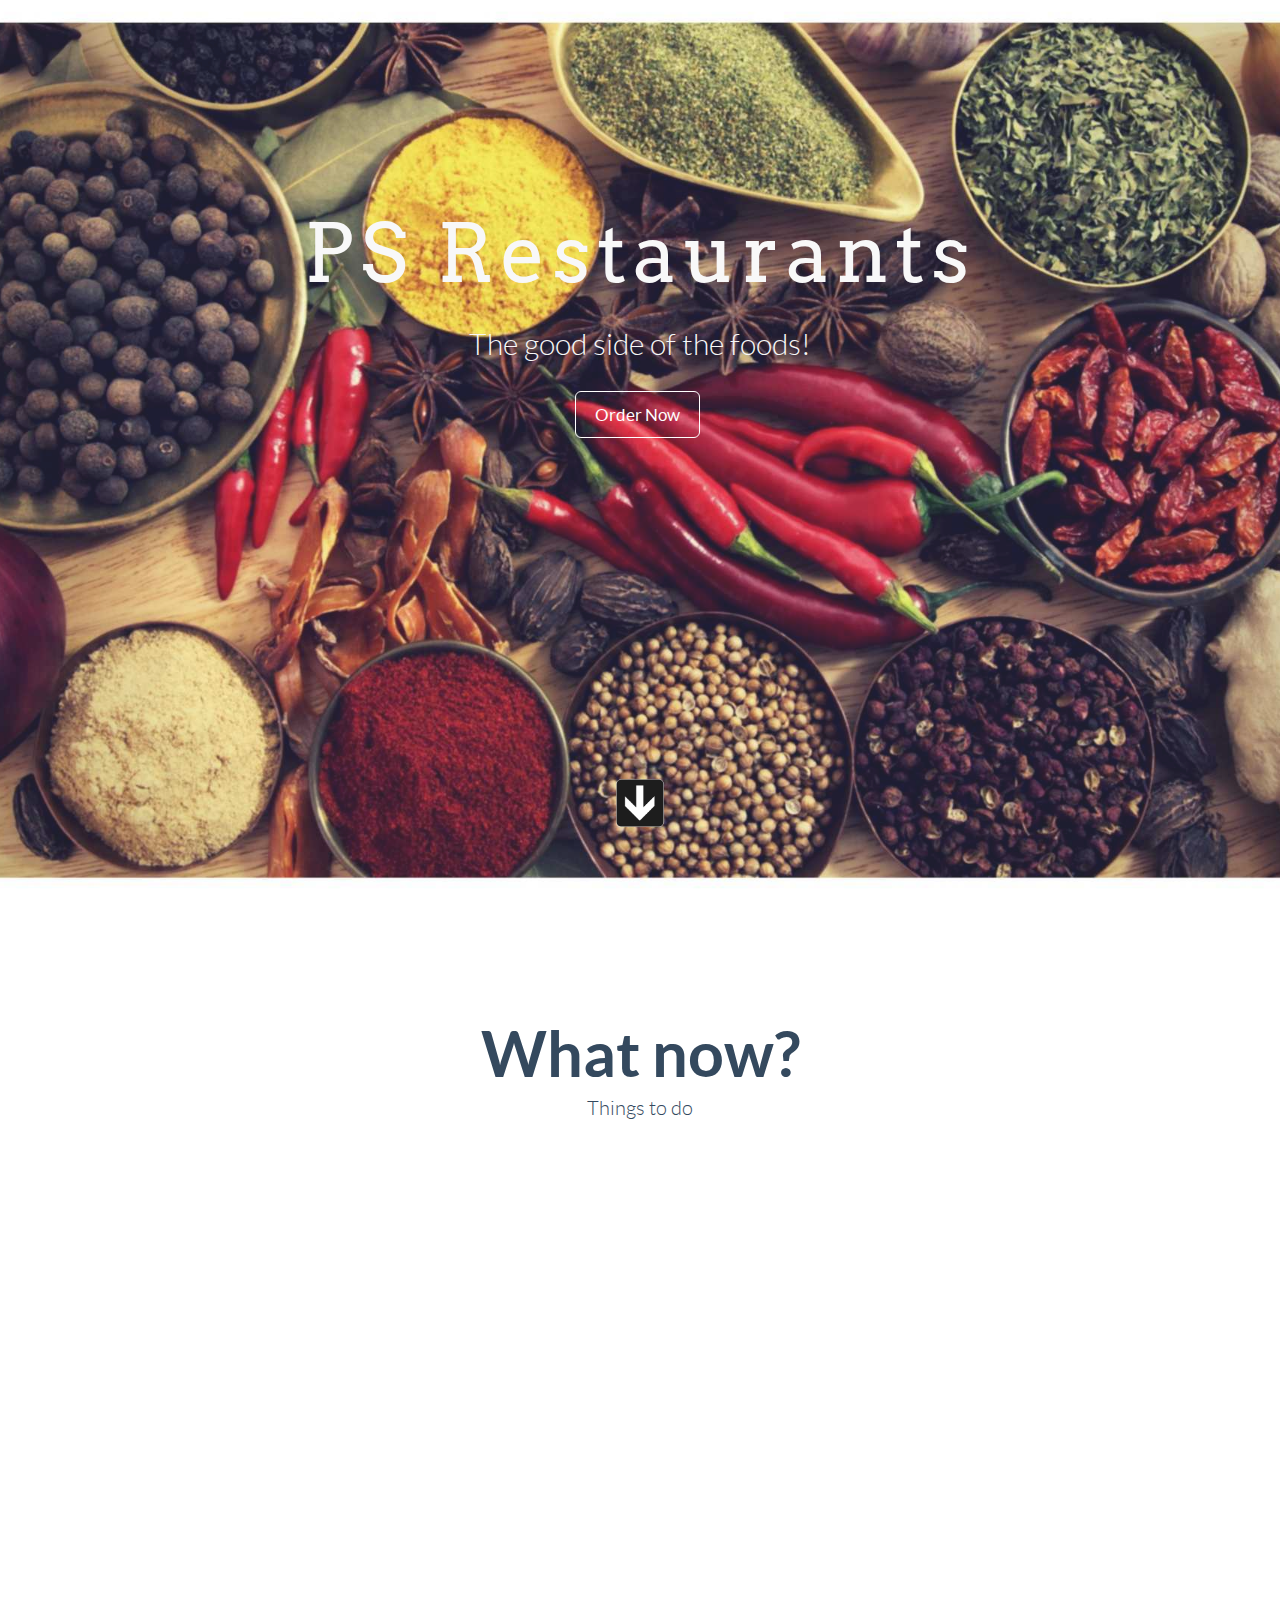
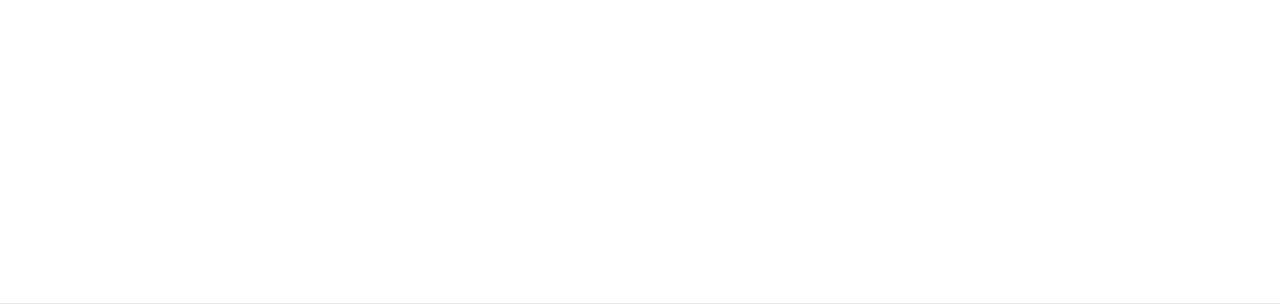
<file: PSR/src/application/index.html>
﻿ <!-- FlatFy Theme - Andrea Galanti /-->
<!doctype html>
<!--[if lt IE 7]> <html class="no-js ie6 oldie" lang="en"> <![endif]-->
<!--[if IE 7]>    <html class="no-js ie7 oldie" lang="en"> <![endif]-->
<!--[if IE 8]>    <html class="no-js ie8 oldie" lang="en"> <![endif]-->
<!--[if IE 9]>    <html class="no-js ie9" lang="en"> <![endif]-->
<!--[if gt IE 9]><!--> <html> <!--<![endif]-->
<head>
    <meta charset="utf-8">
    <meta name="viewport" content="width=device-width, user-scalable=no, initial-scale=1.0, minimum-scale=1.0, maximum-scale=1.0">
    <meta name="description" content="Flatfy Free Flat and Responsive HTML5 Template ">
    <meta name="author" content="">

    <title>PS Restaurant Application</title>

    <!-- Bootstrap core CSS -->
    <link href="css/bootstrap.min.css" rel="stylesheet">
 
    <!-- Custom Google Web Font -->
    <link href="font-awesome/css/font-awesome.min.css" rel="stylesheet">
    <link href='http://fonts.googleapis.com/css?family=Lato:100,300,400,700,900,100italic,300italic,400italic,700italic,900italic' rel='stylesheet' type='text/css'>
	<link href='http://fonts.googleapis.com/css?family=Arvo:400,700' rel='stylesheet' type='text/css'>
	
    <!-- Custom CSS-->
    <link href="css/general.css" rel="stylesheet">
	
	 <!-- Owl-Carousel -->
    <link href="css/custom.css" rel="stylesheet">
	<link href="css/owl.carousel.css" rel="stylesheet">
    <link href="css/owl.theme.css" rel="stylesheet">
	<link href="css/style.css" rel="stylesheet">
	<link href="css/animate.css" rel="stylesheet">
	
	<!-- Magnific Popup core CSS file -->
	<link rel="stylesheet" href="css/magnific-popup.css"> 
	
	<script src="js/modernizr-2.8.3.min.js"></script>  <!-- Modernizr /-->
	<!--[if IE 9]>
		<script src="js/PIE_IE9.js"></script>
	<![endif]-->
	<!--[if lt IE 9]>
		<script src="js/PIE_IE678.js"></script>
	<![endif]-->

	<!--[if lt IE 9]>
		<script src="js/html5shiv.js"></script>
	<![endif]-->

</head>

<body id="home">

	<!-- Preloader -->
	<div id="preloader">
		<div id="status"></div>
	</div>
	
	<!-- FullScreen -->
    <div class="intro-header">
		<div class="col-xs-12 text-center abcen1">
			<h1 class="h1_home wow fadeIn" data-wow-delay="0.4s">PS Restaurants</h1>
			<h3 class="h3_home wow fadeIn" data-wow-delay="0.6s">The good side of the foods!</h3>
			<ul class="list-inline intro-social-buttons">
				<li id="download" ><a href="pages/HomeDelivery.html" target="_blank" class="btn  btn-lg mybutton_standard wow swing wow" data-wow-delay="1.2s">Order Now</a>
				</li>
			</ul>
		</div>    
        <!-- /.container -->
		<div class="col-xs-12 text-center abcen wow fadeIn">
			<div class="button_down "> 
				<a class="imgcircle wow bounceInUp" data-wow-duration="1.5s"  href="#whatis"> <img class="img_scroll" src="img/icon/circle.png" alt=""> </a>
			</div>
		</div>
    </div>
	
		
	<!-- What is -->
	<div id="whatis" class="content-section-b" style="border-top: 0">
		<div class="container">

			<div class="col-md-6 col-md-offset-3 text-center wrap_title">
				<h2>What now?</h2>
				<p class="lead" style="margin-top:0">Things to do</p>
				
			</div>
			
			<div class="row">


                <div class="col-sm-4 wow text-center">
                    <img class="rotate" src="img/icon/home-delivery-icon.png" alt="Generic placeholder image">
                    <a href="pages/HomeDelivery.html" style=" display: block; font-size: 1.5em; margin-top: 0.83em; margin-bottom: 0.83em; margin-left: 0; margin-right: 0; font-weight: bold;">Home Delivery</a>
                    <p class="lead">Order now and get it delivered in your home free of charge within 30 minutes!</p>
                    <!-- <p><a class="btn btn-embossed btn-primary view" role="button">View Details</a></p> -->
                </div><!-- /.col-lg-4 -->

            			
				<div class="col-sm-4 wow text-center">
                   
                        <img class="rotate" src="img/icon/order-food-icon.png" alt="Generic placeholder image">
                   
                    <a href="pages/TakeAway.html" style=" display: block; font-size: 1.5em; margin-top: 0.83em; margin-bottom: 0.83em; margin-left: 0; margin-right: 0; font-weight: bold;" >Take Away</a>
				  <p class="lead">Busy? Order your food now and walk to our nearest store to later and get it.</p>

				  <!-- <p><a class="btn btn-embossed btn-primary view" role="button">View Details</a></p> -->
				</div><!-- /.col-lg-4 -->
                <div class="col-sm-4  wow text-center">
                    <img class="rotate" src="img/icon/weekend-offers-icon.png" alt="Generic placeholder image">
                    <a href="pages/WeekendOffers.html" style=" display: block; font-size: 1.5em; margin-top: 0.83em; margin-bottom: 0.83em; margin-left: 0; margin-right: 0; font-weight: bold;">Weekend Offers</a>
                    <p class="lead">Try our new exciting offers every weekend. Happy eating!</p>
                    <!-- <p><a class="btn btn-embossed btn-primary view" role="button">View Details</a></p> -->
                </div><!-- /.col-lg-4 -->
								
				
				
			</div><!-- /.row -->
				
			<div class="row tworow">
			
                <div class="col-sm-4 wow text-center">
                    <img class="rotate" src="img/icon/gallery-icon.png" alt="Generic placeholder image">
                    <a href="pages/Gallery.html" style=" display: block; font-size: 1.5em; margin-top: 0.83em; margin-bottom: 0.83em; margin-left: 0; margin-right: 0; font-weight: bold;">Gallery</a>
                    <p class="lead">View pictures of exotic dishes prepared by our top cheffs</p>
                    <!-- <p><a class="btn btn-embossed btn-primary view" role="button">View Details</a></p> -->
                </div><!-- /.col-lg-4 -->
				
				<div class="col-sm-4 wow text-center">
				  <img  class="rotate" src="img/icon/contact-us-icon.png" alt="Generic placeholder image">
                    <a href="pages/ContactUs.html" target="_blank" style=" display: block; font-size: 1.5em; margin-top: 0.83em; margin-bottom: 0.83em; margin-left: 0; margin-right: 0; font-weight: bold;">Contact Us</a>
				   <p class="lead">Feel free to contact us. we are happy to help you.</p>
				   <!-- <p><a class="btn btn-embossed btn-primary view" role="button">View Details</a></p> -->
				</div><!-- /.col-lg-4 -->
				
				<div class="col-sm-4 wow text-center">
				  <img  class="rotate" src="img/icon/about-us-icon.png" alt="Generic placeholder image">
                    <a href="pages/AboutUs.html" style=" display: block; font-size: 1.5em; margin-top: 0.83em; margin-bottom: 0.83em; margin-left: 0; margin-right: 0; font-weight: bold;">About Us</a>
				 <p class="lead">Know who we are, what we do and our mission.</p>
				  <!-- <p><a class="btn btn-embossed btn-primary view" role="button">View Details</a></p> -->
				</div><!-- /.col-lg-4 -->
				
			</div><!-- /.row -->
		</div>
	</div>
		<!-- Use it -->
    	<!-- Screenshot -->
	
	
	<!-- Credits -->
	<!-- Credits -->
	
	<!-- Banner Download -->
	
	<!-- Contact -->
	
	

    <!-- JavaScript -->
    <script src="js/jquery-1.10.2.js"></script>
    <script src="js/bootstrap.js"></script>
	<script src="js/owl.carousel.js"></script>
	<script src="js/script.js"></script>
	<!-- StikyMenu -->
	<script src="js/stickUp.min.js"></script>
	<script type="text/javascript">
	  jQuery(function($) {
		$(document).ready( function() {
		  $('.navbar-default').stickUp();
		  
		});
	  });
	
	</script>
	<!-- Smoothscroll -->
	<script type="text/javascript" src="js/jquery.corner.js"></script> 
	<script src="js/wow.min.js"></script>
	<script>
	 new WOW().init();
	</script>
	<script src="js/classie.js"></script>
	<script src="js/uiMorphingButton_inflow.js"></script>
	<!-- Magnific Popup core JS file -->
	<script src="js/jquery.magnific-popup.js"></script> 
</body>

</html>
</file>
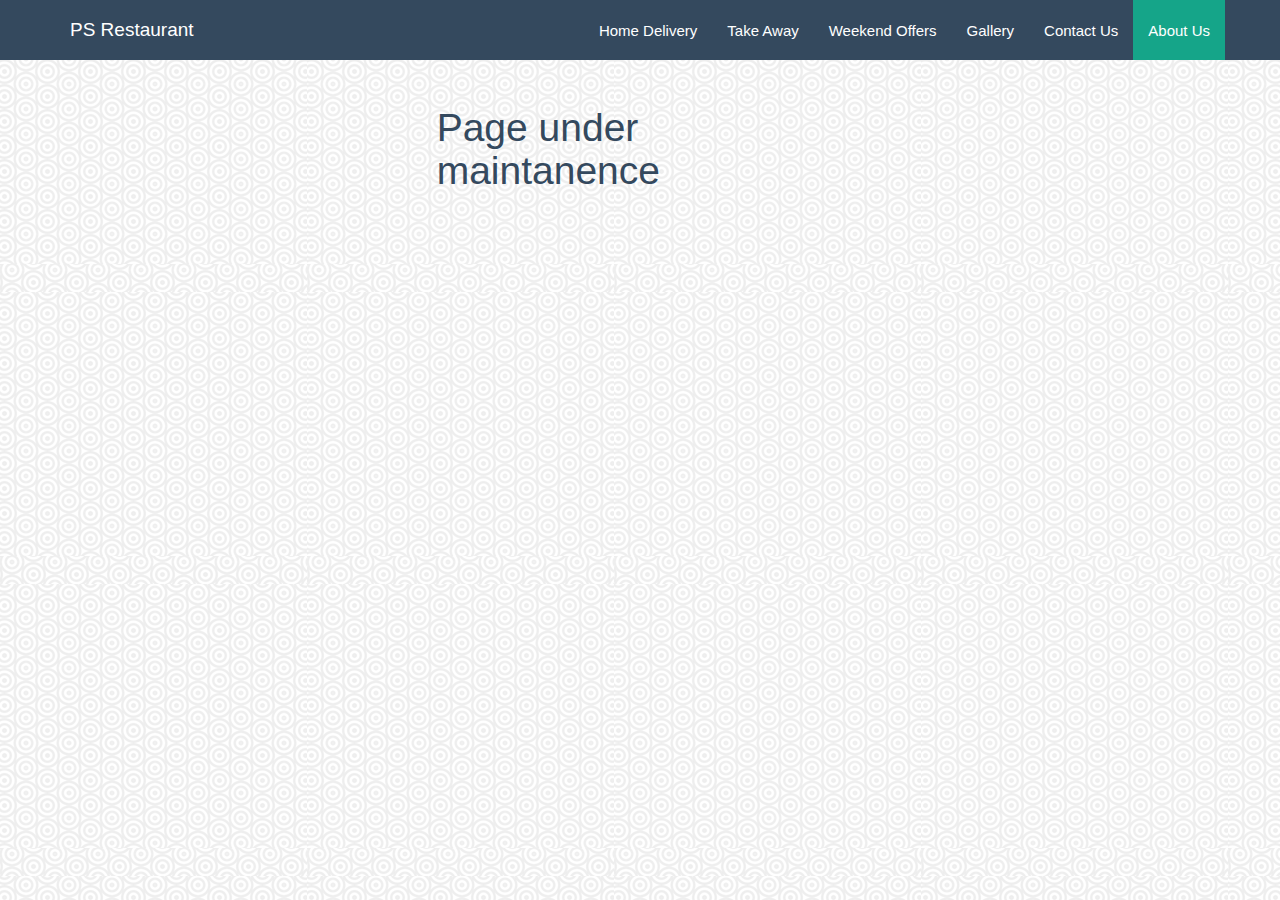
<file: PSR/src/application/pages/AboutUs.html>
﻿<!DOCTYPE html>
<html lang="en">
<head>
    <title>Bootstrap Example</title>
    <meta charset="utf-8">
    <meta name="viewport" content="width=device-width, initial-scale=1">
<link rel="stylesheet" href="css/bootstrap.min.css">
    <script src="js/jquery-1.9.1.min.js"></script>
    <script src="js/bootstrap.min.js"></script>
</head>
<body style="background-image: url('../img/pages/bgrepeat.jpg');background-repeat:repeat; overflow:hidden">
    <div class="navbar navbar-inverse navbar-fixed-top">
        <div class="container">
            <div class="navbar-header">
                <button type="button" class="navbar-toggle" data-toggle="collapse" data-target=".navbar-collapse">
                    <span class="icon-bar"></span>
                    <span class="icon-bar"></span>
                    <span class="icon-bar"></span>
                </button>
                <a class="navbar-brand" href="../index.html">PS Restaurant</a>
            </div>
            <div class="collapse navbar-collapse">
                <ul class="nav navbar-nav navbar-right">
                    <li><a href="HomeDelivery.html">Home Delivery</a></li>
                    <li><a href="TakeAway.html">Take Away</a></li>
                    <li><a href="WeekendOffers.html">Weekend Offers</a></li>
                    <li><a href="Gallery.html">Gallery</a></li>
                    <li><a href="ContactUs.html" target="_blank">Contact Us</a></li>
                    <li class="active"><a href="AboutUs.html">About Us</a></li>
                </ul>
            </div>
            <!--/.nav-collapse -->
        </div>
    </div><br /><br /><br />
   
  <br />
    <div class="container-fluid">

        <div class="row">
            <div class="row">
                <div class="col-md-4"></div>
                <div class="col-md-4">
                    <h1>Page under maintanence</h1>
                    
                </div>
                <div class="col-md-4"></div>
            </div>
        </div>
    </div>
      

  </body>
</html>
</file>
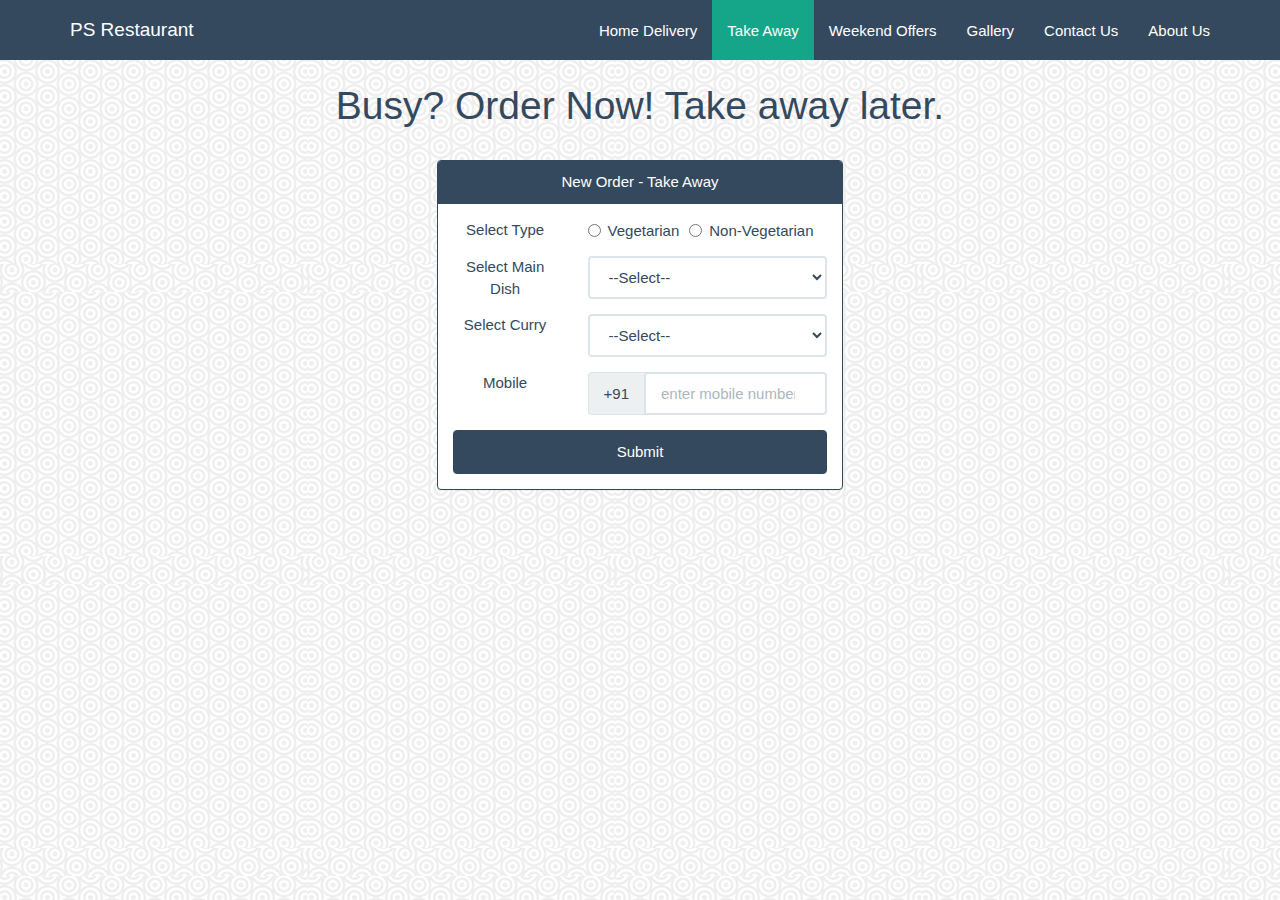
<file: PSR/src/application/pages/TakeAway.html>
﻿<!DOCTYPE html>
<html lang="en">
<head>
    <title>Bootstrap Example</title>
    <meta charset="utf-8">
    <meta name="viewport" content="width=device-width, initial-scale=1">
    <link rel="stylesheet" href="css/bootstrap.min.css">
    <script src="js/jquery-1.9.1.min.js"></script>
    <script src="js/bootstrap.min.js"></script>
</head>
<body style="background-image: url('../img/pages/bgrepeat.jpg');background-repeat:repeat; overflow:scroll">
    <div class="navbar navbar-inverse navbar-fixed-top">
        <div class="container">
            <div class="navbar-header">
                <button type="button" class="navbar-toggle" data-toggle="collapse" data-target=".navbar-collapse">
                    <span class="icon-bar"></span>
                    <span class="icon-bar"></span>
                    <span class="icon-bar"></span>
                </button>
                <a class="navbar-brand" href="../index.html">PS Restaurant</a>
            </div>
            <div class="collapse navbar-collapse">
                <ul class="nav navbar-nav navbar-right">
                    <li><a href="HomeDelivery.html">Home Delivery</a></li>
                    <li class="active"><a href="TakeAway.html">Take Away</a></li>
                    <li><a href="WeekendOffers.html">Weekend Offers</a></li>
                    <li><a href="Gallery.html">Gallery</a></li>
                    <li><a href="ContactUs.html" target="_blank">Contact Us</a></li>
                    <li><a href="AboutUs.html">About Us</a></li>
                </ul>
            </div>
            <!--/.nav-collapse -->
        </div>
    </div><br /><br /><br />
    <div class="text-center text-primary">
        <h1>Busy? Order Now! Take away later.</h1>
    </div>
  <br />
    <div class="container-fluid">

        <div class="row">
            <div class="row">
                <div class="col-md-4"></div>
                <div class="col-md-4">

                    <div class="panel panel-primary text-center">
                        <div class="panel-heading">New Order - Take Away</div><div class="panel-body">
                            <form role="form" onsubmit="alert('Order Success! Walk in later and get it.')">
                                <div class="form-group">
                                    
                                    
                                        <div class="row">
                                            <div class="col-md-4">
                                                Select Type
                                            </div>
                                            <div class="col-md-8">

                                                <div class="input-group">
                                                    <label class="radio-inline">
                                                        <input type="radio" required name="foodType" onclick="changeDishes(this.value)" value="veg">Vegetarian
                                                    </label>
                                                    <label class="radio-inline">
                                                        <input type="radio" required name="foodType" onclick="changeDishes(this.value)" value="nonveg">Non-Vegetarian
                                                    </label>


                                                </div>
                                        </div>  
                                    </div>


                                    

                                    </div>
                                <div class="form-group">
                                    <div class="row">
                                        <div class="col-md-4">
                                            Select Main Dish
                                        </div>
                                        <div class="col-md-8">
                                            <select class="form-control" id="mainDish" name="mainDish" required>
                                                <option value="" disabled selected>--Select--</option>

                                            </select>
                                        </div>

                                    </div>
                                    </div>
                                <div class="form-group">
                                    
                                    <div class="row">
                                        <div class="col-md-4">
                                            Select Curry
                                        </div>
                                        <div class="col-md-8">
                                            <select class="form-control" id="curry" name="curry" required>
                                                <option value="">--Select--</option>
                                            </select>
                                        </div>

                                    </div>

                                    </div>
                                <div class="form-group">
                                    <div class="row">
                                        <div class="col-md-4">
                                            Mobile
                                        </div>
                                        <div class="col-md-8">
                                            <div class="input-group">
                                                <span class="input-group-addon">+91</span>
                                                <input id="msg" type="number" class="form-control" name="msg" placeholder="enter mobile number" required>
                                            </div>
                                        </div>
                                    </div>



                                </div>

                               

                                    <button type="submit" class="btn btn-default btn-block btn-embossed btn-success">Submit</button>
                               
                               
                               
    </form>

                        </div>
                    </div>
                </div>
                <div class="col-md-4"></div>
            </div>
        </div>
    </div>
    <script>
        var mainDishes = {
            veg: ["Ven Pongal", "Mushroom Pulao", "Dal Khichdi", "Bisi Bele Bath", "Vegetable Tahiri"],
            nonveg: ["Chicken Biryani", "Fish Rice", "Pepper Chicken Rice", "Masala Rice", "Chicken Fried Rice"]
        }
        var curries = {
            veg: ["Dal Fry", "Butter Paneer", "Spicy Moong Dal Curry", "Sweet Potato Curry", "Brussels Sprouts Curry"],
            nonveg: ["Chicken Chettinad", "Fish Curry", "Punjabi Egg Curry", "Crab Curry", "Cranberry Fish Curry"]

        }

        function changeDishes(value) {
            var allMainDishes = "";
            var allCurries = "";
            for (type in mainDishes[value]) {
                allMainDishes += "<option>" + mainDishes[value][type] + "</option>";
            }
            document.getElementById("mainDish").innerHTML = allMainDishes;
            for (type in curries[value]) {
                allCurries += "<option>" + curries[value][type] + "</option>";
            } document.getElementById("curry").innerHTML = allCurries;


        }
    </script>

  </body>
</html>
</file>
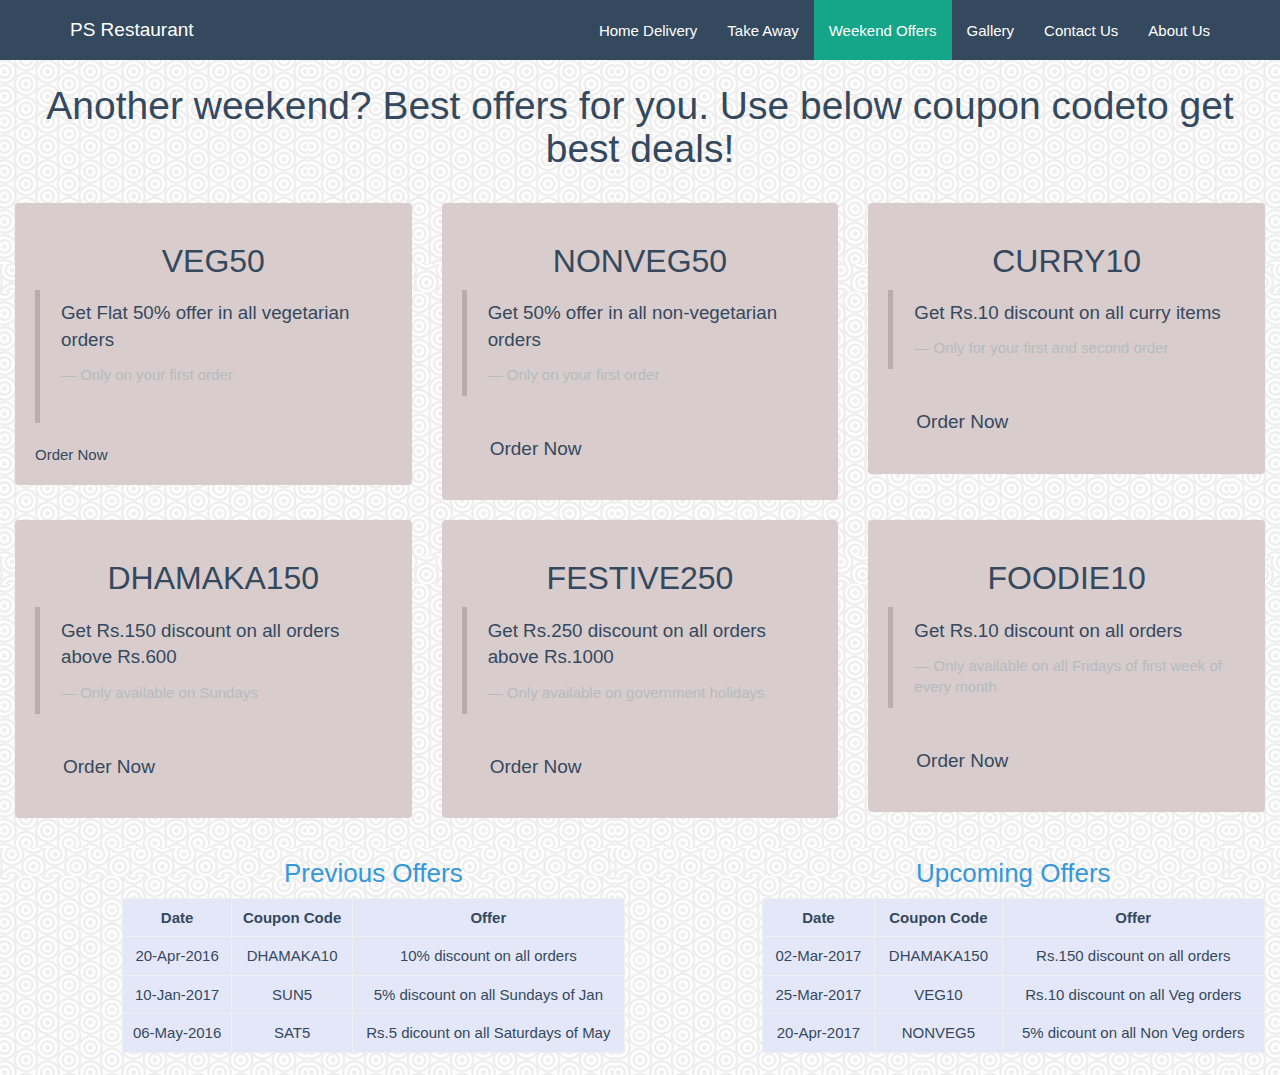
<file: PSR/src/application/pages/WeekendOffers.html>
﻿<!DOCTYPE html>
<html lang="en">
<head>
  <title>Bootstrap Example</title>
  <meta charset="utf-8">
  <meta name="viewport" content="width=device-width, initial-scale=1">
  <link rel="stylesheet" href="css/bootstrap.min.css">
    <script src="js/jquery-1.9.1.min.js"></script>
    <script src="js/bootstrap.min.js"></script>
    <style>
        .well {
         
            background: rgb(217, 204, 204);
        }

    </style>
    <script>
        function open() {

            window.open('HomeDelivery.html','_blank');

        }

    </script>
</head>
<body style="background-image: url('../img/pages/bgrepeat.jpg');background-repeat:repeat; overflow:scroll">
    <div class="container-fluid">
        <div class="navbar navbar-inverse navbar-fixed-top">
            <div class="container">
                <div class="navbar-header">
                    <button type="button" class="navbar-toggle" data-toggle="collapse" data-target=".navbar-collapse">
                        <span class="icon-bar"></span>
                        <span class="icon-bar"></span>
                        <span class="icon-bar"></span>
                    </button>
                    <a class="navbar-brand" href="../index.html">PS Restaurant</a>
                </div>
                <div class="collapse navbar-collapse">
                    <ul class="nav navbar-nav navbar-right">
                        <li><a href="HomeDelivery.html">Home Delivery</a></li>
                        <li><a href="TakeAway.html">Take Away</a></li>
                        <li class="active"><a href="WeekendOffers.html">Weekend Offers</a></li>
                        <li><a href="Gallery.html">Gallery</a></li>
                        <li><a href="ContactUs.html" target="_blank">Contact Us</a></li>
                        <li><a href="AboutUs.html">About Us</a></li>

                    </ul>
                </div>
                <!--/.nav-collapse -->
            </div>
        </div>

        <br /><br /><br />
        <div class="row">
            <div class="col-md-12">
                <h1 class="text-center text-primary">
                    Another weekend? Best offers for you. Use below coupon codeto get best deals!
                </h1><br />
                <div class="row">
                    <div class="col-md-4">

                        <div class="well">

                            <h2 class="text-center text-primary">
                                VEG50
                            </h2>
                            <blockquote>
                                <p>
                                    Get Flat 50% offer in all vegetarian orders
                                </p> <small>Only on your first order</small><br />
                            </blockquote> <a href="#" onclick="open()"  >Order Now</a>
                        </div>

                    </div>
                    <div class="col-md-4">
                        <div class="well">
                            <h2 class="text-center text-primary">
                                NONVEG50
                            </h2>
                            <blockquote>
                                <p>
                                    Get 50% offer in all non-vegetarian orders
                                </p> <small>Only on your first order</small>
                            </blockquote> <a href="#" class="btn btn-lg btn-link" type="button">Order Now</a>
                        </div>
                    </div>
                    <div class="col-md-4">
                        <div class="well">
                            <h2 class="text-center text-primary">
                                CURRY10
                            </h2>
                            <blockquote>
                                <p>
                                    Get Rs.10 discount on all curry items
                                </p> <small>Only for your first and second order</small>
                            </blockquote> <a href="#" class="btn btn-link btn-lg" type="button">Order Now</a>
                        </div>
                    </div>
                </div>
                <div class="row">
                    <div class="col-md-4">
                        <div class="well">
                            <h2 class="text-center text-primary">
                                DHAMAKA150
                            </h2>
                            <blockquote>
                                <p>
                                    Get Rs.150 discount on all orders above Rs.600
                                </p> <small>Only available on Sundays</small>
                            </blockquote> <a href="#" class="btn btn-link btn-lg" type="button">Order Now</a>
                        </div>
                    </div>
                    <div class="col-md-4">
                        <div class="well">
                            <h2 class="text-center text-primary">
                                FESTIVE250
                            </h2>
                            <blockquote>
                                <p>
                                    Get Rs.250 discount on all orders above Rs.1000
                                </p> <small>Only available on government holidays</small>
                            </blockquote> <a href="#" class="btn btn-lg btn-link" type="button">Order Now</a>
                        </div>
                    </div>
                    <div class="col-md-4">
                        <div class="well">
                            <h2 class="text-center text-primary">
                                FOODIE10
                            </h2>
                            <blockquote>
                                <p>
                                    Get Rs.10 discount on all orders
                                </p> <small>Only available on all Fridays of first week of every month</small>
                            </blockquote> <a href="#" class="btn btn-link btn-lg" type="button">Order Now</a>
                        </div>
                    </div>
                </div>
            </div>
        </div>

        <div class="row">
            <div class="col-md-1"></div>

            <div class="col-md-5">
                <div class="text-center text-info"><h3>Previous Offers</h3></div>
                <div class="table-responsive">
                    <table class="table table-hover table-bordered text-center" style="background-color: rgb(228, 231, 247);" id="previousOffers">
                        <thead>
                            <tr class="primary">
                                <th class="text-center">Date</th>
                                <th class="text-center">Coupon Code</th>
                                <th class="text-center">Offer</th>
                            </tr>
                        </thead>
                        <tbody>
                            <tr>
                                <td>20-Apr-2016</td>
                                <td>DHAMAKA10</td>
                                <td>10% discount on all orders</td>
                            </tr>
                            <tr>
                                <td>10-Jan-2017</td>
                                <td>SUN5</td>
                                <td>5% discount on all Sundays of Jan</td>
                            </tr>
                            <tr>
                                <td>06-May-2016</td>
                                <td>SAT5</td>
                                <td>Rs.5 dicount on all Saturdays of May</td>
                            </tr>
                        </tbody>
                    </table>
                </div>
            </div>
            <div class="col-sm-1"></div>
            <div class="col-md-5">
                <div class="text-center text-info"><h3>Upcoming Offers</h3></div>
                <div class="table-responsive">
                    <table id="upcomingOffers" class="table table-hover table-bordered text-center" style="background-color: rgb(228, 231, 247); ">
                        <thead>
                            <tr class="primary">
                                <th class="text-center">Date</th>
                                <th class="text-center">Coupon Code</th>
                                <th class="text-center">Offer</th>
                            </tr>
                        </thead>
                        <tbody>
                            <tr>
                                <td>02-Mar-2017</td>
                                <td>DHAMAKA150</td>
                                <td>Rs.150 discount on all orders</td>
                            </tr>
                            <tr>
                                <td>25-Mar-2017</td>
                                <td>VEG10</td>
                                <td>Rs.10 discount on all Veg orders</td>
                            </tr>
                            <tr>
                                <td>20-Apr-2017</td>
                                <td>NONVEG5</td>
                                <td>5% dicount on all Non Veg orders</td>
                            </tr>
                        </tbody>
                    </table>
                </div>
            </div>
            <div class="col-md-1"></div>
           </div>
        

</body>
</html>
</file>
<file: PSR/src/application/css/general.css>
/*
Theme: Flatfy Theme
Author: Andrea Galanti
Bootstrap Version 
Build: 1.0
http://www.andreagalanti.it
*/

/*General */

body, html {
	height: 100%;
	width: 100%;
	overflow-x:hidden;
}

::-moz-selection{background:#1abc9c;color:white}

::selection{background:#1abc9c;color:white}

.abcen{position: absolute;bottom: 8%;}

.abcen1{position: absolute;top: 20%;}

.content-section-c {
	border-top: 1px solid #32465A;
	border-bottom: 1px solid #32465A;
	background-color: #34495e;
	padding: 90px 0;
}

.descp{
	margin: 0;
	padding: 0;
	line-height: 40px !important;
}

.glyphicon {
	margin-right: 10px;
}

.lead2 {
margin-bottom: 30px;
margin-top: 20px;
font-size: 18px;
line-height: 1.46428571;
font-weight: 300;
}

.lead3 {
margin-bottom: 0px;
margin-top: 0px;
font-size: 16px;
color: #8D8D8D;
line-height: 1.46428571;
font-weight: 300;
}

.float {
-webkit-animation-name: floatingx;
-webkit-animation-duration: 4s;
-webkit-animation-iteration-count: infinite;
-webkit-animation-timing-function: ease-in-out;
-moz-animation-name: floating;
-moz-animation-duration: 4s;
-moz-animation-iteration-count: infinite;
-moz-animation-timing-function: ease-in-out;
}

.phone-image {
max-width: 250px;
margin: auto;
}

.h1_home{
	font-size: 80px;
	font-family: arvo;
	font-weight: 300;
	letter-spacing: 6px;
}

.h3_home{font-weight: 300;}

/*own carousel */

#owl-demo .item{
  margin: 3px;
}
#owl-demo .item img{
  display: block;
  width: 100%;
  height: auto;
}

#owl-demo-1 .item{
  margin: 3px;
}
#owl-demo-1 .item img{
  display: block;
  width: 100%;
  height: auto;
}

/*magnific */
.mfp-bg {
background: #000000 !important;
opacity: 0.95 !important;
filter: alpha(opacity=95) !important;
}

.item .img-responsive {cursor:url(../img/cross.png),auto;}

/* Preloader */
#preloader {
	position: fixed;
	top:0;
	left:0;
	right:0;
	bottom:0;
	background-color:#fff; /* change if the mask should have another color then white */
	z-index:99; /* makes sure it stays on top */
}

#status {
	width:200px;
	height:200px;
	position:absolute;
	left:50%; /* centers the loading animation horizontally one the screen */
	top:50%; /* centers the loading animation vertically one the screen */
	background-image:url(../img/status.gif); /* path to your loading animation */
	background-repeat:no-repeat;
	background-position:center;
	margin:-100px 0 0 -100px; /* is width and height divided by two */
}


/* Button */ 
.mybutton_standard {
	border: 1px solid #fff;
	color: #fff;
}

.mybutton_cyano{
	border: 1px solid #4A90BE;
	color: #fff;
	background-color:#4A90BE;
}

.mybutton_cyano:hover{
	border: 1px solid #4A90BE;
	color: #4A90BE !important;
	background: rgba(204, 204, 204, 0);
}

.button_down img {
width: 50px;
	
}
.btn-primary {
	border-color: rgba(52, 73, 94, 0);
}

.tworow{margin-top: 90px;}

.social {
	font-size: 30px;
	text-decoration: none;
	list-style-type: none;
	color: #1abc9c; 
}

.social > a:hover {
	color: #1abc9c; 
}

.box-icon {
	height: 150px;
	width: 150px;
	-moz-border-radius: 35px;
	border-radius: 100%;
	padding: 47px 10px;
	background-color: #f0f1ec;
	color: #034b81;
	text-align: center;
	-webkit-transition: all 0.3s;
	-moz-transition: all 0.3s;
	transition: all 0.3s;
	margin-right: 15px;
}

.box-icon:hover {
	background-color: #1abc9c;
	color: #fff;
}

.owl-theme .owl-controls .owl-page span {
background: #1abc9c !important;
}

/* Nav */
.navbar {
	position: relative;
	min-height: 60px;
	margin-bottom: 0; 
	width: 100%;
	z-index: 999;
	border-radius: 0; 
}

.navbar-default {
	position: relative;
	min-height: 60px;
	width: 100%;
	z-index: 999;
	
}

.navbar-default .navbar-nav>li>a {
color: #ffffff;
}

.navbar-default .navbar-nav>li>a:hover {
color: #ECEBEB;
}

.navbar-default .navbar-brand {
color: #ffffff;
}
.navbar-default .navbar-brand:hover {
color: #ECEBEB;
}

.navbar-brand {
	font-family: arvo;
	letter-spacing: 3px;
	font-weight: 400 !important;
}

.lead {
	font-size: 16px;
	font-weight: 400;
}

.intro-header {
	height: 100%; /* Full PAge */
	padding-top: 50px; /* If you're making other pages, make sure there is 50px of padding to make sure the navbar doesn't overlap content! */
	padding-bottom: 50px;
	color: #f8f8f8;
	background: url(../img/intro/intro-bg.jpg) no-repeat center center;
	background-size: cover;
	text-align: center;
}

.intro-message {
	position: relative;
	padding-top: 12%;
	padding-bottom: 20%;
}

.list-inline {
	margin-top: 30px;
}
.intro-message > h1 {
	margin: 0;
	font-size: 5em;
	font-family: "Lato", "Helvetica Neue", Helvetica, Arial, sans-serif;
	font-weight: 400;
	letter-spacing: 3px;
}

.intro-divider {
	width: 400px;
	border-top: 1px solid #f8f8f8;
	border-bottom: 1px solid rgba(0, 0, 0, 0.2);
}

.intro-message > h3 {
	margin: 0;
	font-size: 2.8em;
	font-family: "Lato", "Helvetica Neue", Helvetica, Arial, sans-serif;
	font-weight: 300;
	letter-spacing: 0px;
	margin-top: 10px;
}


.network-name {
	font-size: 14px;
	font-weight: 400;
	letter-spacing: 1.5px;
}

.content-section-a {
	background-color: #f8f8f8;
	padding: 90px 0; 
}

.content-section-b {
	border-top: 1px solid #e7e7e7;
	border-bottom: 1px solid #e7e7e7;
	padding: 90px 0; 
}

.section-heading {
	margin-bottom: 30px;
}

.section-heading-spacer {
	border-top: 3px solid #e7e7e7;
	width: 200px;
	float: left;
}

.banner {
	padding: 100px 0;
	color: #f8f8f8;
	background: url(../img/intro/banner-bg.jpg) no-repeat center center;
	background-size: cover;
}

/* Animate */
.rotate{
    -webkit-transition-duration: 0.8s;
    -moz-transition-duration: 0.8s;
    -o-transition-duration: 0.8s;
    transition-duration: 0.8s;
     
    -webkit-transition-property: -webkit-transform;
    -moz-transition-property: -moz-transform;
    -o-transition-property: -o-transform;
    transition-property: transform;
     
    overflow:hidden;
 
    }  
 
.rotate:hover  
{
    -webkit-transform:rotate(360deg);
    -moz-transform:rotate(360deg);
    -o-transform:rotate(360deg);
}  



/* Style for form modal */
.content-style-form {
	position: relative;
	text-align: left;
}

.content-style-form h2 {
	margin: 0;
	padding: 0.4em 0 0.3em;
	text-align: center;
	font-weight: 300;
	font-size: 3.5em;
}

.content-style-form form {
	padding: 10px 30px;
}

.content-style-form form p {
	margin: 0 0 5px 0;
	font-size: 0.7em;
}

.content-style-form label {
	display: block;
	padding: 10px 0 0;
	color: #34495e;
	text-transform: uppercase;
	letter-spacing: 1px;
	font-weight: bold;
}

.content-style-form input[type="text"],
.content-style-form input[type="password"] {
	padding: 10px;
	width: 100%;
	border: 2px solid #ebd3bd;
	background: transparent;
	color: #b09a86;
	font-weight: 300;
	font-size: 2.2em;
}

.content-style-form input[type="text"]:focus,
.content-style-form input[type="password"]:focus {
	border-color: #e75854;
	color: #e75854;
}

.content-style-form input:focus {
	outline: 0;
}

.content-style-form button {
	display: block;
	margin-top: 2.5em;
	padding: 1.5em;
	width: 100%;
	border: none;
	background: #e75854;
	color: #fff;
	text-transform: uppercase;
	letter-spacing: 1px;
	font-weight: 800;
	font-size: 1.25em;
}

.content-style-form .icon-close {
	top: 0;
	right: 0;
	color: #ebd3bd;
	font-size: 75%;
}

.content-style-form .icon-close:hover {
	color: #e75854;
}

.js .content-style-form-1 h2,
.js .content-style-form-1 p,
.js .content-style-form-1 .icon-close {
	opacity: 0;
	-webkit-transition: opacity 0.2s 0.35s, -webkit-transform 0.2s 0.35s;
	transition: opacity 0.2s 0.35s, transform 0.2s 0.35s;
	-webkit-transform: scale(0.85);
	transform: scale(0.85);
}

.content-style-form-1 p:first-child {
	-webkit-transition-delay: 0.4s;
	transition-delay: 0.4s;
}

.content-style-form-1 p:nth-child(2) {
	-webkit-transition-delay: 0.45s;
	transition-delay: 0.45s;
}

.content-style-form-1 p:nth-child(3) {
	-webkit-transition-delay: 0.5s;
	transition-delay: 0.5s;
}

.morph-button.open .content-style-form-1 h2,
.morph-button.open .content-style-form-1 p,
.morph-button.open .content-style-form-1 .icon-close {
	opacity: 1;
	-webkit-transform: scale(1);
	transform: scale(1);
}

.js .content-style-form-2 h2,
.js .content-style-form-2 p,
.js .content-style-form-2 .icon-close {
	opacity: 0;
	-webkit-transition: opacity 0.2s 0.3s, -webkit-transform 0.2s 0.3s;
	transition: opacity 0.2s 0.3s, transform 0.2s 0.3s;
	-webkit-transform: translateY(50px);
	transform: translateY(50px);
}

.content-style-form-2 p:first-child {
	-webkit-transition-delay: 0.35s;
	transition-delay: 0.35s;
}

.content-style-form-2 p:nth-child(2) {
	-webkit-transition-delay: 0.4s;
	transition-delay: 0.4s;
}

.content-style-form-2 p:nth-child(3) {
	-webkit-transition-delay: 0.45s;
	transition-delay: 0.45s;
}

.content-style-form-2 p:nth-child(4) {
	-webkit-transition-delay: 0.5s;
	transition-delay: 0.5s;
}

.morph-button.open .content-style-form-2 h2,
.morph-button.open .content-style-form-2 p,
.morph-button.open .content-style-form-2 .icon-close {
	opacity: 1;
	-webkit-transform: translateY(0);
	transform: translateY(0);
}

.content-style-form-4 form {
	padding: 30px;
	background: #fff;
	color: #ccb096;
	font-size: 1.5em;
	-webkit-perspective: 1000px;
	perspective: 1000px;
}

.content-style-form-4 input[type="text"] {
	border: none;
	background-color: #f0f0f0;
}

.content-style-form-4 form button {
	background: #34495e;
}

.content-style-form-4 form button:focus,
.content-style-form-4 form button:hover {
	background: #1abc9c;
}

.js .content-style-form-4 p {
	opacity: 0;
	-webkit-transition: opacity 0.3s, -webkit-transform 0.3s;
	transition: opacity 0.3s, transform 0.3s;
	-webkit-transform: rotateX(-45deg);
	transform: rotateX(-45deg);
	-webkit-transform-origin: center top;
	transform-origin: center top;
}

.morph-button.open .content-style-form-4 p {
	opacity: 1;
	-webkit-transition: opacity 0.4s 0.2s, -webkit-transform 0.4s 0.2s;
	transition: opacity 0.4s 0.2s, transform 0.4s 0.2s;
	-webkit-transform: rotateY(0deg);
	transform: rotateY(0deg);
}

.morph-button.open .content-style-form-4 p:nth-child(2) {
	-webkit-transition-delay: 0.35s;
	transition-delay: 0.35s;
}

.content-style-social {
	padding: 30px;
	text-align: left;
}

.morph-button-inflow-2 > button svg {
	display: inline-block;
	padding-right: 10px;
	width: 20px;
	height: 20px;
	vertical-align: -5%;
}

.morph-button-inflow-2 > button svg path {
	fill: #e75854;
}

.content-style-social a {
	display: block;
	padding: 0.5em 0;
	color: #67c2d4;
	vertical-align: middle;
	text-transform: uppercase;
	letter-spacing: 1px;
	font-weight: 700;
	font-size: 0.8em;
	line-height: 32px;
}

.js .content-style-social a {
	-webkit-transition: -webkit-transform 0.3s;
	transition: transform 0.3s;
	-webkit-transform: translateX(100%);
	transform: translateX(100%);
}

.content-style-social a:hover {
	color: #e75854;
}

.content-style-social a:hover svg path {
	fill: #e75854;
}

.content-style-social a svg {
	display: inline-block;
	padding-right: 10px;
	vertical-align: middle;
	-webkit-backface-visibility: hidden;
}

.morph-button-inflow.open .content-style-social a {
	-webkit-transform: translateX(0);
	transform: translateX(0);	
}

.morph-button-inflow.open .content-style-social a:nth-child(2) {
	-webkit-transition-delay: 0.05s;
	transition-delay: 0.05s;
}

.morph-button-inflow.open .content-style-social a:nth-child(3) {
	-webkit-transition-delay: 0.1s;
	transition-delay: 0.1s;
}

/* Morph Button: Default Styles */

.morph-button {
	position: relative;
	display: block;
	margin: 0 auto;
}

.morph-button > button {
	position: relative;
	padding: 0 1em;
	border: none;
	background-color: #e85657;
	color: #f9f6e5;
	text-transform: uppercase;
	letter-spacing: 1px;
	font-weight: 700;
	line-height: 80px;
	overflow: hidden;
}

.morph-button.open > button {
	pointer-events: none;
}

.morph-content {
	pointer-events: none;
}

.morph-button.open .morph-content {
	pointer-events: auto;
}

/* Common styles for overlay and modal type (fixed morph) */
.morph-button-fixed,
.morph-button-fixed .morph-content {
	width: 300px;
	height: 80px;
}

.morph-button-fixed > button {
	z-index: 1000;
	width: 100%;
	height: 100%;
	-webkit-transition: opacity 0.1s 0.5s;
	transition: opacity 0.1s 0.5s;
}

.morph-button-fixed.open > button {
	opacity: 0;
	-webkit-transition: opacity 0.1s;
	transition: opacity 0.1s;
}

.morph-button-fixed .morph-content {
	position: fixed;
	z-index: 900;
	opacity: 0;
	-webkit-transition: opacity 0.3s 0.5s, width 0.4s 0.1s, height 0.4s 0.1s, top 0.4s 0.1s, left 0.4s 0.1s, margin 0.4s 0.1s;
	transition: opacity 0.3s 0.5s, width 0.4s 0.1s, height 0.4s 0.1s, top 0.4s 0.1s, left 0.4s 0.1s, margin 0.4s 0.1s;
}

.morph-button-fixed.open .morph-content {
	opacity: 1;
}

.morph-button-fixed .morph-content > div {
	visibility: hidden;
	height: 0;
	opacity: 0;
	-webkit-transition: opacity 0.1s, visibility 0s 0.1s, height 0s 0.1s;
	transition: opacity 0.1s, visibility 0s 0.1s, height 0s 0.1s;
}

.morph-button-fixed.open .morph-content > div {
	visibility: visible;
	height: auto;
	opacity: 1;
	-webkit-transition: opacity 0.3s 0.5s;
	transition: opacity 0.3s 0.5s;
}

.morph-button-fixed.active > button {
	z-index: 2000;
}

.morph-button-fixed.active .morph-content {
	z-index: 1900;
}

/* Transitions for overlay button and sidebar button */
.morph-button-overlay .morph-content,
.morph-button-sidebar .morph-content {
	-webkit-transition: opacity 0.3s 0.5s, width 0.4s 0.1s, height 0.4s 0.1s, top 0.4s 0.1s, left 0.4s 0.1s;
	transition: opacity 0.3s 0.5s, width 0.4s 0.1s, height 0.4s 0.1s, top 0.4s 0.1s, left 0.4s 0.1s;
}

.morph-button-overlay.open .morph-content,
.morph-button-sidebar.open .morph-content {
	-webkit-transition: width 0.4s 0.1s, height 0.4s 0.1s, top 0.4s 0.1s, left 0.4s 0.1s;
	transition: width 0.4s 0.1s, height 0.4s 0.1s, top 0.4s 0.1s, left 0.4s 0.1s;	
}

/* Morph Button Style: Overlay */
.morph-button.morph-button-overlay {
	margin: 50px auto;
}

.morph-button-overlay .morph-content {
	overflow: hidden;
	background: #e85657;
}

.morph-button-overlay.open .morph-content {
	top: 0 !important;
	left: 0 !important;
	width: 100%;
	height: 100%;
}

/* Morph Button Style: Modal */
.morph-button-modal::before {
	position: fixed;
	top: 0;
	left: 0;
	z-index: 800;
	width: 100%;
	height: 100%;
	background: rgba(0,0,0,0.5);
	content: '';
	opacity: 0;
	-webkit-transition: opacity 0.5s;
	transition: opacity 0.5s;
	pointer-events: none;
}

.morph-button-modal.open::before {
	opacity: 1;
	pointer-events: auto;
}

.morph-button-modal.active::before {
	z-index: 1800;
}

.morph-button-modal .morph-content {
	overflow: hidden;
	-webkit-transition: opacity 0.3s 0.5s, width 0.4s 0.1s, height 0.4s 0.1s, top 0.4s 0.1s, left 0.4s 0.1s, margin 0.4s 0.1s;
	transition: opacity 0.3s 0.5s, width 0.4s 0.1s, height 0.4s 0.1s, top 0.4s 0.1s, left 0.4s 0.1s, margin 0.4s 0.1s;
}

.morph-button-modal.open .morph-content {
	top: 50% !important;
	left: 50% !important;
	margin: -210px 0 0 -300px;
	width: 600px;
	height: 420px;
	-webkit-transition: width 0.4s 0.1s, height 0.4s 0.1s, top 0.4s 0.1s, left 0.4s 0.1s, margin 0.4s 0.1s;
	transition: width 0.4s 0.1s, height 0.4s 0.1s, top 0.4s 0.1s, left 0.4s 0.1s, margin 0.4s 0.1s;
}

/* Colors and sizes for individual modals */
.morph-button.morph-button-modal-1 {
	float: left;
}

.morph-button.morph-button-modal-2,
.morph-button.morph-button-modal-3 {
	display: inline-block;
	margin: 10px 15px;
}

.morph-button-modal-1 > button,
.morph-button-modal-1 .morph-content {
	background-color: #553445;
}

.morph-button-modal-2 > button,
.morph-button-modal-2 .morph-content,
.morph-button-modal-3 > button,
.morph-button-modal-3 .morph-content {
	background-color: #fef0e3;
	color: #e75854;
}

.morph-button-modal-4 {
	display: inline-block;
}

.morph-button-modal-4 > button,
.morph-button-modal-4 .morph-content {
	background-color: #faf1e0;
	color: #553445;
}

.morph-button-modal-4 > button span,
.morph-button-modal-4 .morph-clone {
	padding-left: 10px;
	color: #286f81;
}

.morph-button-modal-4 .morph-clone {
	position: absolute;
	right: 34px;
	bottom: 30px;
	z-index: 100;
	letter-spacing: 1px;
	font-weight: 700;
	-webkit-transition: bottom 0.4s 0.1s, right 0.4s 0.1s;
	transition: bottom 0.4s 0.1s, right 0.4s 0.1s;
}

.morph-button-modal-4.open .morph-clone,
.no-js .morph-button-modal-4 .morph-clone {
	right: 10px;
	bottom: 10px;
}

.morph-button-modal-1::before {
	background: rgba(240,221,204,0.7);
}

.morph-button-modal-2.open .morph-content {
	margin: -210px 0 0 -170px;
	width: 340px;
	height: 420px;
}

.morph-button-modal-3.open .morph-content {
	margin: -255px 0 0 -210px;
	width: 420px;
	height: 510px;
}

.morph-button-modal-3.open .morph-content > div {
	height: 420px;
}

.morph-button-modal-2.open .morph-content > div,
.morph-button-modal-3.open .morph-content > div {
 	-webkit-transition: opacity 0.3s 0.3s;
	transition: opacity 0.3s 0.3s;
}

.morph-button-modal-4.open .morph-content {
	margin: -200px 0 0 -320px;
	width: 640px;
	height: 400px;
}

/* Morph Button Style: In the content flow */
.morph-button-inflow {
	overflow: hidden;
	max-width: 100%;
	height: 70px;
}

.morph-button-inflow > button {
	width: 100%;
	line-height: 70px;
}

.morph-button-inflow .morph-content {
	position: absolute;
	top: 0;
	left: 0;
	width: 100%;
}

.morph-button-inflow .morph-content .morph-clone {
	padding: 0;
	font-weight: 700;
	font-size: 1.5em;
	line-height: 70px;
}

/* Colors and sizes for individual in flow buttons */
.morph-button-inflow-1 {
	width: 600px;
	margin: 2em auto;
	-webkit-transition: height 0.5s cubic-bezier(0.7,0,0.3,1);
	transition: height 0.5s cubic-bezier(0.7,0,0.3,1);
}

.morph-button-inflow-1 > button span {
	visibility: hidden;
}

.morph-button-inflow-1 .morph-content .morph-clone {
	color: #FFFFFF;
	background: #1abc9c;
}

.morph-button-inflow-2 {
	position: absolute;
	top: 50%;
	left: 50%;
	width: 220px;
	background-color: #fef0e3;
	-webkit-transition: height 0.3s, width 0.3s, -webkit-transform 0.3s;
	transition: height 0.3s, width 0.3s, transform 0.3s;
	-webkit-transform: translateX(-50%) translateY(-50%);
	transform: translateX(-50%) translateY(-50%);
}

.morph-button-inflow-2 > button {
	position: absolute;
	top: 0;
	left: 0;
	width: 100%;
	height: 100%;
	background-color: transparent;
	color: #e75854;
	-webkit-transition: -webkit-transform 0.3s;
	transition: transform 0.3s;
}

.morph-button-inflow-2.open > button {
	-webkit-transform: translateX(-100%);
	transform: translateX(-100%);
}

.morph-button-inflow-2 .morph-content {
	width: 260px;
	height: 200px;
}

.morph-button-inflow-2.open {
	width: 260px;
}

/* Morph Button Style: Sidebar */
.morph-button-sidebar,
.morph-button-sidebar .morph-content {
	width: 60px;
	height: 60px;
}

.morph-button-sidebar {
	position: fixed;
	bottom: 50px;
	left: 50px;
}

.morph-button-sidebar > button {
	line-height: 60px;
	font-size: 1.6em;
	padding: 0;
}

.morph-button-sidebar .morph-content {
	background: #e85657;
}

.morph-button-sidebar.open .morph-content {
	top: 0 !important;
	left: 0 !important;
	width: 300px;
	height: 100%;
	overflow: hidden;
	-webkit-backface-visibility: hidden;
}

/* Let's add some nice easing for all cases */
.morph-button .morph-content,
.morph-button.open .morph-content,
.morph-button-modal-4 .morph-clone {
	-webkit-transition-timing-function: cubic-bezier(0.7,0,0.3,1);
	transition-timing-function: cubic-bezier(0.7,0,0.3,1);
}

/* Helper classes */
.noscroll {
	overflow: hidden;
}

.morph-button-overlay.scroll .morph-content {
	overflow-y: scroll;
}

.morph-button-sidebar.scroll .morph-content {
	overflow: auto;
}

/* No JS fallback: let's hide the button and show the content */
.no-js .morph-button > button {
	display: none;
}

.no-js .morph-button {
	margin: 10px 0;
	float: none;
}

.no-js .morph-button,
.no-js .morph-button .morph-content,
.no-js .morph-button .morph-content > div {
	position: relative;
	width: auto;
	height: auto;
	opacity: 1;
	visibility: visible;
	top: auto;
	left: auto;
	-webkit-transform: none;
	transform: none;
	pointer-events: auto;
}

.no-js .morph-button .morph-content .icon-close {
	display: none;
}

.no-js .morph-button-sidebar {
	width: 300px;
	position: fixed;
	top: 0;
	left: 0;
	margin: 0;
	height: 100%;
	background: #e85657;
	overflow: auto;
}

.no-transition {
	-webkit-transition: none !important;
	transition: none !important;
}

/* Media Queries */
/* Media queries!
-------------------------------------------------------------------------------*/

/* 960 Screens */
@media only screen and (min-width: 960px) and (max-width: 1250px) {
	
}
@media only screen and (min-width: 768px) and (max-width: 820px) {
	
}
/* Tablet */
@media only screen and (min-width: 768px) and (max-width: 959px) {
	
		h1, .h1 {
			font-size: 50px;
		}
		
		h3, .h3 {
			font-size: 20px;
		}
		
}


/* All Mobile Sizes (devices and browser) */
	@media only screen and (max-width: 767px) {
		.intro-header {
			height: 100%;
			padding-top: 50px;
			padding-bottom: 50px;
			color: #f8f8f8;
		    background-image: none; 
			background-size: cover;
			text-align: center;
			background-color: #34495e;
		}
		
		h1, .h1 {
			font-size: 50px;
		}
		
		h3, .h3 {
			font-size: 20px;
		}
		#gallery1{display:none}
		
		.button_down {display:none}
		
		
	}

/* Mobile Landscape */
@media only screen and (min-width: 480px) and (max-width: 767px) { 
	
	
	
}

/* Mobile Portrait */
@media only screen and (max-width: 479px) {
	
	
}
@media screen and (max-width: 600px) {
	.morph-button-modal.open .morph-content {
		top: 0% !important;
		left: 0% !important;
		margin: 0;
		width: 100%;
		height: 100%;
		overflow-y: scroll;
		-webkit-transition: width 0.4s 0.1s, height 0.4s 0.1s, top 0.4s 0.1s, left 0.4s 0.1s;
		transition: width 0.4s 0.1s, height 0.4s 0.1s, top 0.4s 0.1s, left 0.4s 0.1s;
	}
}

@media screen and (max-width: 400px) {
	.morph-button-fixed,
	.morph-button-fixed .morph-content {
		width: 200px;
		height: 80px;
	}

	.morph-button-fixed > button {
		font-size: 75%;
	}

	.morph-button-sidebar > button {
		font-size: 1.6em;
	}

	.morph-button-inflow .morph-content .morph-clone {
		font-size: 0.9em;
	}

	.morph-button-modal-4,
	.morph-button-modal-4 .morph-content {
		width: 220px;
		height: 120px;
	}

	.morph-button-modal-4 > button {
		font-size: 100%;
		line-height: 50px;
	}

	.morph-button-modal-4 > button span {
		display: block;
	}

	.morph-button-modal-4 .morph-clone {
		right: 83px;
		bottom: 26px;
	}

	.morph-button-sidebar,
	.morph-button-sidebar .morph-content {
		width: 100% !important;
		height: 60px !important;
	}

	.morph-button-sidebar {
		bottom: 0px;
		left: 0px;
	}

	.morph-button-sidebar.open .morph-content {
		height: 100% !important;
	}
}

@media (max-width: 1199px) {
	ul.banner-social-buttons {
		float: left;
		margin-top: 15px;
	}	
}

@media (max-width: 767px) {
	.banner h2 {
		margin: 0;
		text-shadow: 2px 2px 3px rgba(0, 0, 0, 0.6);
		font-size: 3em;
	}

	ul.banner-social-buttons > li {
		display: block;
		margin-bottom: 20px;
		padding: 0;
	}

	ul.banner-social-buttons > li:last-child {
		margin-bottom: 0;
	}	
}

footer {
	background-color: #f8f8f8;
	padding: 50px 0;
}

p.copyright {
	margin: 15px 0 0;
}

@media (max-width: 767px) {
	.intro-message {
		padding-bottom: 15%;
	}

	.intro-message > h1 {
		font-size: 3em;
	}

	ul.intro-social-buttons > li {
		display: block;
		margin-bottom: 20px;
		padding: 0;
	}

	ul.intro-social-buttons > li:last-child {
		margin-bottom: 0;
	}

	.intro-divider {
		width: 100%;
	}
}


@media screen and (max-width: 770px) {
	.mockup-left {
		float: none;
		margin: 0 auto 20px;
	}

	.mockup-right {
		
	}

	.joiner {
		display: block;
	}
}

@media screen and (max-width: 400px) {
	.mockup-content > span:nth-last-child(2) {
		width: calc(100% - 210px);
	}
}

@media screen and (max-width: 25em) {

	.codrops-icon span {
		display: none;
	}

}
</file>
<file: PSR/src/application/css/custom.css>
/* Owl Carousel Bootstrap Custom CSS */

/* Header Navigation */


#top-nav{
	border-bottom: 1px solid #e1e6dd;
	background: #FFF;
	-webkit-transform: translateZ(0)

}
#top-nav.navbar{
	margin-bottom: 0px;

}
#top-nav.navbar .nav{
	margin: 8px 0px;
}
	
#top-nav.navbar .nav > li > a {
	padding: 6px 12px;
	margin: 0px;
	text-transform: uppercase;
	font-weight: 400;

	-webkit-transition: background-color 200ms ease;
	-moz-transition: background-color 200ms ease;
	-o-transition: background-color 200ms ease;
	transition: background-color 200ms ease;
}
#top-nav.navbar .nav > li > a.download{
	-webkit-border-radius: 3px;
	-moz-border-radius: 3px;
	border-radius: 3px;
}

#top-nav.navbar .nav > li > a.download-on{
	background-color: #ff8a3c;
	color: #ffffff;
}
#top-nav.navbar .nav > li > a.download-on:hover{
	color: #ffffff;
	background-color: #ff7920;
}
.btn-navbar span.icon-bar{
	margin-top: 0px;
}

/* Header  */

#header{
	background: #f1f1f1;
	padding: 100px 0 100px;
}
#header h1{
	color: #7fc242;
	margin-bottom: 10px;
	margin-top: 40px;
}
#header h3{
	margin-bottom: 30px;
	width: 400px;
}
#header .btn-success {
	padding: 15px 30px;
	margin-bottom: 5px;
}
#header .logo{
	display: block;
	margin-top:60px;
	float: right
}
img.arrow-down{
	margin: 0 auto;
	display: block;
}
h1{
	margin-top: 80px;
}

pre.pre-show{
	margin: 40px 0px;

}
.tab-content pre.pre-show{
	margin: 0px 0px 0px 0px;
}
.nav-tabs{
	margin-top: 20px;
	margin-bottom: 0px;
	
}
.tab-content{
	border-left: 1px solid #ddd;
	border-right: 1px solid #ddd;
	border-bottom: 1px solid #ddd;
	-webkit-border-radius: 0px 0px 4px 4px;
	-moz-border-radius: 0px 0px 4px 4px;
	border-radius: 0px 0px 4px 4px;
	
}
/* Content */
.table th, .table td {
padding: 8px 12px;
}

.wrap_title{margin-bottom: 30px;}

/*  Owl */
#owl-demo .item{
	margin: 4px;
}
#owl-demo .item img{
	display: block;
	width: 100%;
	height: auto;
}
/* Footer */

#footer{
	padding: 20px 0px;
	background: #f3f3f3;
	text-align: center
}
.twitter-share-button{
	top: 4px;
	position: relative;
}

/* Demo Slides */

#owl-example .item{
	padding: 30px 0px;
	margin: 10px;
	color: #FFF;
	-webkit-border-radius: 3px;
	-moz-border-radius: 3px;
	border-radius: 3px;
	text-align: center;
}
#owl-example .item img{
	width: auto;
	margin: 0 auto;
	display: block;
}
#owl-example .item h3{
	font-size: 28px;
	font-weight: 300;
	margin: 25px 0 0;
}
#owl-example .item h4{
	margin: 5px 0 0;
	font-size: 18px;
}
.item h1{
	margin: inherit;
}

.orange{
	background: #ff8a3c;
}
.darkCyan{
	background: #42bdc2;
}
.forestGreen{
	background: #7fc242;
}
.yellow {
	background: #ffd800;
}
.dodgerBlue {
	background: #388bd1;
}
.skyBlue {
	background: #a1def8;
}
.zombieGreen {
	background: #3fbf79;
}
.violet {
	background: #db6ac5;
}
.yellowLight {
	background: #fee664;
}
.steelGray {
	background: #cad3d0;
}

/* More Demo Box */

#example-info h1,
#more h1{
	margin-top: 40px;
}
.demos-row{
	margin-top: 30px;
	margin-bottom: 30px;
}
.demo-page{
	margin-top: 0px;
	margin-bottom: 100px;
}
.demo-box{
	display: block;
	background: #f3f3f3;
	text-align: center;
	font-size: 18px;
	-webkit-border-radius: 3px;
	-moz-border-radius: 3px;
	border-radius: 3px;
}
.demo-box h3{
	padding-bottom:20px;
	margin: 0px;
	color: #869690;
}
.demo-box:hover{
	text-decoration: none;
}
.demo-wrapper{
	padding: 30px 0px 20px 0px;
	padding-left: 30px;
	padding-right: 30px;
}
.demo-slide {
	float: left;
}
.demo-slide .bg{
	background: #aebab6;
	margin-right: 1px;
	height: 100%;
}
.demo-box:hover .demo-slide .bg{
	background: #7fc242;
}
/* Images */
.demo-images .demo-slide{
	height: 40px;
	width: 33.3333333%;
}

/* Full */
.demo-full {
	padding-left: 0px;
	padding-right: 0px;
}
.demo-full .demo-slide{
	height: 40px;
	width: 25%;
}

/* Custom */
.demo-custom .demo-slide{
	height: 40px;
	width: 10%;
}
/* One */
.demo-one .demo-slide{
	height: 40px;
	width: 100%;
}

/* json */

.demo-Json .demo-slide {
	height: 40px;
	width: 20%;
}
.demo-Json-custom .demo-slide{
	height: 40px;
	width: 33.3333333%;
}
/* loading icon */

.demo-lazy .demo-slide{
	height: 40px;
	width: 33.3333333%;
}
.demo-lazy .demo-slide .bg{
background: url('../img/AjaxLoader.gif') no-repeat center center #aebab6;
}

/* Auto Height */
.demo-height .demo-slide{
	height: 40px;
	width: 100%;
}

/* Changelog  */
#changelog{
	margin-bottom: 40px;
}
#changelog .label{
	margin-bottom:10px;
}
#changelog .log{
	margin-bottom: 30px;
	padding-bottom: 30px;
	border-bottom: 1px solid #e1e6dd;
}
/* Faq */
#faq dt {
	line-height: 26px;
}
#faq dd{
	line-height: 22px;
	margin-bottom: 20px;
}



/* Responsive Stuff */


@media (max-width: 979px) {
	.navbar-fixed-top .navbar-inner, .navbar-fixed-bottom .navbar-inner {
	padding: 0px;
	}
	.navbar-fixed-top, .navbar-fixed-bottom {
	position: fixed;
	}
}
@media (max-width: 768px) {
	.navbar.navbar-fixed-top{
		position: static;
	}
	.btn.btn-navbar{
		margin: 9px 20px 9px 8px;
		padding: 10px 10px;
	}
	.nav-collapse .nav > li{
		border-top: 1px solid #e1e6dd;
		text-align: center
	}
	#header .logo{
		margin-top:40px;
		margin: 20px auto 0px;
		float: none;
		height: 150px;
	}
	#header {
		text-align: center;
		padding: 60px 0px 30px;
	}
	#header h1{
		margin: 10px 0;
	}
	#header h3{
	margin-bottom: 10px;
	width: auto;
	padding: 0px 20px;
	}
	h1 {
		font-size: 38px;
		margin: 20px 0;
	}
	h2 {
		font-size: 24px;
	}
	h3 {
		font-size: 20px;
	}
	h4 {
		font-size: 16px;
	}
	h5 {
		font-size: 13px;
	}
	h6 {
		font-size: 12px;
	}

}


@media (max-width: 480px) {
	.navbar-fixed-top, .navbar-fixed-bottom {
	position: static;
	}
	#header {
		text-align: center;
		padding: 20px 0px 20px;
	}
	#header .logo{
		margin-top:0px;
	}

}

/*
NO MORE TABLES!! ;)
*/
@media (max-width: 767px) {

	.hp-table table, .hp-table thead, .hp-table .hp-table tbody, .hp-table th, .hp-table td, .hp-table tr { 
		display: block; 
	}
	.hp-table thead tr { 
		display: none;
	}
	.hp-table tr { border: 0px solid #ccc; margin-bottom: 10px; }
	
	.hp-table td:before { 
		top: 6px;
		left: 6px;
		width: 45%; 
		padding-right: 10px; 
		white-space: nowrap;
	}

	.hp-table td:nth-of-type(2):before { 
		content: "Default:";
		font-weight: bold;
	}
	.hp-table td:nth-of-type(3):before { 
		content: "Type:";
		font-weight: bold;
	}
	.hp-table td:nth-of-type(4):before { 
		content: "Description:";
		font-weight: bold;
	}
}
</file>
<file: PSR/src/application/css/style.css>
/*
Theme: Flatfy Theme
Author: Andrea Galanti
Bootstrap Version 
Build: 1.0
http://www.andreagalanti.it
*/

@font-face {
  font-family: 'Lato';
  src: url('../fonts/lato/lato-black.eot');
  src: url('../fonts/lato/lato-black.eot?#iefix') format('embedded-opentype'), url('../fonts/lato/lato-black.woff') format('woff'), url('../fonts/lato/lato-black.ttf') format('truetype'), url('../fonts/lato/lato-black.svg#latoblack') format('svg');
  font-weight: 900;
  font-style: normal;
}
@font-face {
  font-family: 'Lato';
  src: url('../fonts/lato/lato-bold.eot');
  src: url('../fonts/lato/lato-bold.eot?#iefix') format('embedded-opentype'), url('../fonts/lato/lato-bold.woff') format('woff'), url('../fonts/lato/lato-bold.ttf') format('truetype'), url('../fonts/lato/lato-bold.svg#latobold') format('svg');
  font-weight: bold;
  font-style: normal;
}
@font-face {
  font-family: 'Lato';
  src: url('../fonts/lato/lato-bolditalic.eot');
  src: url('../fonts/lato/lato-bolditalic.eot?#iefix') format('embedded-opentype'), url('../fonts/lato/lato-bolditalic.woff') format('woff'), url('../fonts/lato/lato-bolditalic.ttf') format('truetype'), url('../fonts/lato/lato-bolditalic.svg#latobold-italic') format('svg');
  font-weight: bold;
  font-style: italic;
}
@font-face {
  font-family: 'Lato';
  src: url('../fonts/lato/lato-italic.eot');
  src: url('../fonts/lato/lato-italic.eot?#iefix') format('embedded-opentype'), url('../fonts/lato/lato-italic.woff') format('woff'), url('../fonts/lato/lato-italic.ttf') format('truetype'), url('../fonts/lato/lato-italic.svg#latoitalic') format('svg');
  font-weight: normal;
  font-style: italic;
}
@font-face {
  font-family: 'Lato';
  src: url('../fonts/lato/lato-light.eot');
  src: url('../fonts/lato/lato-light.eot?#iefix') format('embedded-opentype'), url('../fonts/lato/lato-light.woff') format('woff'), url('../fonts/lato/lato-light.ttf') format('truetype'), url('../fonts/lato/lato-light.svg#latolight') format('svg');
  font-weight: 300;
  font-style: normal;
}
@font-face {
  font-family: 'Lato';
  src: url('../fonts/lato/lato-regular.eot');
  src: url('../fonts/lato/lato-regular.eot?#iefix') format('embedded-opentype'), url('../fonts/lato/lato-regular.woff') format('woff'), url('../fonts/lato/lato-regular.ttf') format('truetype'), url('../fonts/lato/lato-regular.svg#latoregular') format('svg');
  font-weight: normal;
  font-style: normal;
}
@font-face {
  font-family: "Flat-UI-Icons";
  src: url('../fonts/flat-ui-icons-regular.eot');
  src: url('../fonts/flat-ui-icons-regular.eot?#iefix') format('embedded-opentype'), url('../fonts/flat-ui-icons-regular.woff') format('woff'), url('../fonts/flat-ui-icons-regular.ttf') format('truetype'), url('../fonts/flat-ui-icons-regular.svg#flat-ui-icons-regular') format('svg');
  font-weight: normal;
  font-style: normal;
}

/* Use the following CSS code if you want to use data attributes for inserting your icons */
[data-icon]:before {
  font-family: 'Flat-UI-Icons';
  content: attr(data-icon);
  speak: none;
  font-weight: normal;
  font-variant: normal;
  text-transform: none;
  -webkit-font-smoothing: antialiased;
  -moz-osx-font-smoothing: grayscale;
}
/* Use the following CSS code if you want to have a class per icon */
/*
Instead of a list of all class selectors,
you can use the generic selector below, but it's slower:
[class*="fui-"] {
*/
.fui-arrow-right,
.fui-arrow-left,
.fui-cmd,
.fui-check-inverted,
.fui-heart,
.fui-location,
.fui-plus,
.fui-check,
.fui-cross,
.fui-list,
.fui-new,
.fui-video,
.fui-photo,
.fui-volume,
.fui-time,
.fui-eye,
.fui-chat,
.fui-search,
.fui-user,
.fui-mail,
.fui-lock,
.fui-gear,
.fui-radio-unchecked,
.fui-radio-checked,
.fui-checkbox-unchecked,
.fui-checkbox-checked,
.fui-calendar-solid,
.fui-pause,
.fui-play,
.fui-check-inverted-2 {
  display: inline-block;
  font-family: 'Flat-UI-Icons';
  speak: none;
  font-style: normal;
  font-weight: normal;
  font-variant: normal;
  text-transform: none;
  -webkit-font-smoothing: antialiased;
  -moz-osx-font-smoothing: grayscale;
}
.fui-arrow-right:before {
  content: "\e02c";
}
.fui-arrow-left:before {
  content: "\e02d";
}
.fui-cmd:before {
  content: "\e02f";
}
.fui-check-inverted:before {
  content: "\e006";
}
.fui-heart:before {
  content: "\e007";
}
.fui-location:before {
  content: "\e008";
}
.fui-plus:before {
  content: "\e009";
}
.fui-check:before {
  content: "\e00a";
}
.fui-cross:before {
  content: "\e00b";
}
.fui-list:before {
  content: "\e00c";
}
.fui-new:before {
  content: "\e00d";
}
.fui-video:before {
  content: "\e00e";
}
.fui-photo:before {
  content: "\e00f";
}
.fui-volume:before {
  content: "\e010";
}
.fui-time:before {
  content: "\e011";
}
.fui-eye:before {
  content: "\e012";
}
.fui-chat:before {
  content: "\e013";
}
.fui-search:before {
  content: "\e01c";
}
.fui-user:before {
  content: "\e01d";
}
.fui-mail:before {
  content: "\e01e";
}
.fui-lock:before {
  content: "\e01f";
}
.fui-gear:before {
  content: "\e024";
}
.fui-radio-unchecked:before {
  content: "\e02b";
}
.fui-radio-checked:before {
  content: "\e032";
}
.fui-checkbox-unchecked:before {
  content: "\e033";
}
.fui-checkbox-checked:before {
  content: "\e034";
}
.fui-calendar-solid:before {
  content: "\e022";
}
.fui-pause:before {
  content: "\e03b";
}
.fui-play:before {
  content: "\e03c";
}
.fui-check-inverted-2:before {
  content: "\e000";
}
.dropdown-arrow-inverse {
  border-bottom-color: #34495e !important;
  border-top-color: #34495e !important;
}
body {
	height: 100%;
	width: 100%;
  font-family: "Lato", Helvetica, Arial, sans-serif;
  font-size: 16px;
  line-height: 1.72222;
  color: #34495e;
  background-color: #ffffff;
}
a {
  color: #34495e;
  text-decoration: none;
  -webkit-transition: 0.25s;
  transition: 0.25s;
}
a:hover,
a:focus {
  color: #34495e;
  text-decoration: none;
}
a:focus {
  outline: none;
}
.img-rounded {
  border-radius: 6px;
}
.img-thumbnail {
  padding: 4px;
  line-height: 1.72222;
  background-color: #ffffff;
  border: 2px solid #bdc3c7;
  border-radius: 6px;
  -webkit-transition: all 0.25s ease-in-out;
  transition: all 0.25s ease-in-out;
  display: inline-block;
  max-width: 100%;
  height: auto;
}
.img-comment {
  font-size: 15px;
  line-height: 1.2;
  font-style: italic;
  margin: 24px 0;
}
h1,
h2,
h3,
h4,
h5,
h6,
.h1,
.h2,
.h3,
.h4,
.h5,
.h6 {
  font-family: inherit;
  font-weight: 700;
  line-height: 1.1;
  color: inherit;
}
h1 small,
h2 small,
h3 small,
h4 small,
h5 small,
h6 small,
.h1 small,
.h2 small,
.h3 small,
.h4 small,
.h5 small,
.h6 small {
  color: #e7e9ec;
}
h1,
h2,
h3 {
  margin-top: 30px;
  margin-bottom: 5px;
}
h4,
h5,
h6 {
  margin-top: 15px;
  margin-bottom: 15px;
}
h6 {
  font-weight: normal;
}
h1,
.h1 {
  font-size: 80px;
}
h2,
.h2 {
  font-size: 63px;
}
h3,
.h3 {
  font-size: 30px;
}
h4,
.h4 {
  font-size: 20px;
}
p {
  font-size: 16px;
  line-height: 1.72222;
  margin: 0 0 15px;
}
li{list-style-type:none}
.white {color:white}
.hidden { visibility: hidden;}
.lead {
  margin-bottom: 30px;
  margin-top: 20px;
  font-size: 20px;
  line-height: 1.46428571;
  font-weight: 300;
}
@media (min-width: 768px) {
  .lead {
	
  }
}
small,
.small {
  font-size: 83%;
  line-height: 2.067;
}
.text-muted {
  color: #bdc3c7;
}
.text-inverse {
  color: #ffffff;
}
.text-primary {
  color: #1abc9c;
}
a.text-primary:hover {
  color: #15967d;
}
.text-warning {
  color: #f1c40f;
}
a.text-warning:hover {
  color: #c19d0c;
}
.text-danger {
  color: #e74c3c;
}
a.text-danger:hover {
  color: #b93d30;
}
.text-success {
  color: #2ecc71;
}
a.text-success:hover {
  color: #25a35a;
}
.text-info {
  color: #3498db;
}
a.text-info:hover {
  color: #2a7aaf;
}
.bg-primary {
  color: #ffffff;
  background-color: #34495e;
}
a.bg-primary:hover {
  background-color: #222f3d;
}
.bg-success {
  background-color: #dff0d8;
}
a.bg-success:hover {
  background-color: #c1e2b3;
}
.bg-info {
  background-color: #d9edf7;
}
a.bg-info:hover {
  background-color: #afd9ee;
}
.bg-warning {
  background-color: #fcf8e3;
}
a.bg-warning:hover {
  background-color: #f7ecb5;
}
.bg-danger {
  background-color: #f2dede;
}
a.bg-danger:hover {
  background-color: #e4b9b9;
}
.page-header {
  padding-bottom: 14px;
  margin: 60px 0 30px;
  border-bottom: 1px solid #e7e9ec;
}
ul,
ol {
  margin-bottom: 15px;
}
dl {
  margin-bottom: 30px;
}
dt,
dd {
  line-height: 1.72222;
}
@media (min-width: 768px) {
  .dl-horizontal dt {
    width: 160px;
  }
  .dl-horizontal dd {
    margin-left: 180px;
  }
}
abbr[title],
abbr[data-original-title] {
  border-bottom: 1px dotted #bdc3c7;
}
blockquote {
  border-left: 3px solid #e7e9ec;
  padding: 0 0 0 16px;
  margin: 0 0 30px;
}
blockquote p {
  font-size: 20px;
  line-height: 1.55;
  font-weight: normal;
  margin-bottom: .4em;
}
blockquote small,
blockquote .small {
  font-size: 18px;
  line-height: 1.72222;
  font-style: italic;
  color: inherit;
}
blockquote small:before,
blockquote .small:before {
  content: "";
}
blockquote.pull-right {
  padding-right: 16px;
  padding-left: 0;
  border-right: 3px solid #e7e9ec;
  border-left: 0;
}
blockquote.pull-right small:after {
  content: "";
}
address {
  margin-bottom: 30px;
  line-height: 1.72222;
}
code,
kbd,
pre,
samp {
  font-family: Monaco, Menlo, Consolas, "Courier New", monospace;
}
code {
  padding: 2px 6px;
  font-size: 85%;
  color: #c7254e;
  background-color: #f9f2f4;
  border-radius: 4px;
}
kbd {
  padding: 2px 6px;
  font-size: 85%;
  color: #ffffff;
  background-color: #34495e;
  border-radius: 4px;
  box-shadow: none;
}
pre {
  padding: 8px;
  margin: 0 0 15px;
  font-size: 13px;
  line-height: 1.72222;
  color: inherit;
  background-color: #ffffff;
  border: 2px solid #e7e9ec;
  border-radius: 6px;
  white-space: pre;
}
.pre-scrollable {
  max-height: 340px;
}
.thumbnail {
  display: block;
  padding: 4px;
  margin-bottom: 5px;
  line-height: 1.72222;
  background-color: #ffffff;
  border: 2px solid #bdc3c7;
  border-radius: 6px;
  -webkit-transition: all 0.25s ease-in-out;
  transition: all 0.25s ease-in-out;
}
.thumbnail > img,
.thumbnail a > img {
  display: block;
  max-width: 100%;
  height: auto;
  margin-left: auto;
  margin-right: auto;
}
a.thumbnail:hover,
a.thumbnail:focus,
a.thumbnail.active {
  border-color: #16a085;
}
.thumbnail .caption {
  padding: 9px;
  color: #34495e;
}
.btn {

  font-size: 15px;
  font-weight: normal;
  line-height: 1.4;
  border-radius: 4px;
  padding: 10px 15px;
  -webkit-font-smoothing: subpixel-antialiased;
  -webkit-transition: border .25s linear, color .25s linear, background-color .25s linear;
  transition: border .25s linear, color .25s linear, background-color .25s linear;
}
.btn:hover,
.btn:focus {
  outline: none;
  color: #ffffff;
}
.btn:active,
.btn.active {
  outline: none;
  -webkit-box-shadow: none;
  box-shadow: none;
}
.btn.disabled,
.btn[disabled],
fieldset[disabled] .btn {
  background-color: #bdc3c7;
  color: rgba(255, 255, 255, 0.75);
  opacity: 0.7;
  filter: alpha(opacity=70);
}
.btn > [class^="fui-"] {
  margin: 0 1px;
  position: relative;
  line-height: 1;
  top: 1px;
}
.btn-xs.btn > [class^="fui-"] {
  font-size: 11px;
  top: 0;
}
.btn-hg.btn > [class^="fui-"] {
  top: 2px;
}
.btn-default {
  color: #ffffff;
  background-color: #bdc3c7;
}
.btn-default:hover,
.btn-default:focus,
.btn-default:active,
.btn-default.active,
.open .dropdown-toggle.btn-default {
  color: #ffffff;
  background-color: #cacfd2;
  border-color: #cacfd2;
}
.btn-default:active,
.btn-default.active,
.open .dropdown-toggle.btn-default {
  background: #a1a6a9;
  border-color: #a1a6a9;
}
.btn-default.disabled,
.btn-default[disabled],
fieldset[disabled] .btn-default,
.btn-default.disabled:hover,
.btn-default[disabled]:hover,
fieldset[disabled] .btn-default:hover,
.btn-default.disabled:focus,
.btn-default[disabled]:focus,
fieldset[disabled] .btn-default:focus,
.btn-default.disabled:active,
.btn-default[disabled]:active,
fieldset[disabled] .btn-default:active,
.btn-default.disabled.active,
.btn-default[disabled].active,
fieldset[disabled] .btn-default.active {
  background-color: #bdc3c7;
  border-color: #bdc3c7;
}
.btn-primary {
  color: #ffffff;
  background-color: #1abc9c;
}
.btn-primary:hover,
.btn-primary:focus,
.btn-primary:active,
.btn-primary.active,
.open .dropdown-toggle.btn-primary {
  color: #ffffff;
  background-color: #48c9b0;
  border-color: #48c9b0;
}
.btn-primary:active,
.btn-primary.active,
.open .dropdown-toggle.btn-primary {
  background: #16a085;
  border-color: #16a085;
}
.btn-primary.disabled,
.btn-primary[disabled],
fieldset[disabled] .btn-primary,
.btn-primary.disabled:hover,
.btn-primary[disabled]:hover,
fieldset[disabled] .btn-primary:hover,
.btn-primary.disabled:focus,
.btn-primary[disabled]:focus,
fieldset[disabled] .btn-primary:focus,
.btn-primary.disabled:active,
.btn-primary[disabled]:active,
fieldset[disabled] .btn-primary:active,
.btn-primary.disabled.active,
.btn-primary[disabled].active,
fieldset[disabled] .btn-primary.active {
  background-color: #1abc9c;
  border-color: #1abc9c;
}
.btn-info {
  color: #ffffff;
  background-color: #3498db;
}
.btn-info:hover,
.btn-info:focus,
.btn-info:active,
.btn-info.active,
.open .dropdown-toggle.btn-info {
  color: #ffffff;
  background-color: #5dade2;
  border-color: #5dade2;
}
.btn-info:active,
.btn-info.active,
.open .dropdown-toggle.btn-info {
  background: #2c81ba;
  border-color: #2c81ba;
}
.btn-info.disabled,
.btn-info[disabled],
fieldset[disabled] .btn-info,
.btn-info.disabled:hover,
.btn-info[disabled]:hover,
fieldset[disabled] .btn-info:hover,
.btn-info.disabled:focus,
.btn-info[disabled]:focus,
fieldset[disabled] .btn-info:focus,
.btn-info.disabled:active,
.btn-info[disabled]:active,
fieldset[disabled] .btn-info:active,
.btn-info.disabled.active,
.btn-info[disabled].active,
fieldset[disabled] .btn-info.active {
  background-color: #3498db;
  border-color: #3498db;
}
.btn-danger {
  color: #ffffff;
  background-color: #e74c3c;
}
.btn-danger:hover,
.btn-danger:focus,
.btn-danger:active,
.btn-danger.active,
.open .dropdown-toggle.btn-danger {
  color: #ffffff;
  background-color: #ec7063;
  border-color: #ec7063;
}
.btn-danger:active,
.btn-danger.active,
.open .dropdown-toggle.btn-danger {
  background: #c44133;
  border-color: #c44133;
}
.btn-danger.disabled,
.btn-danger[disabled],
fieldset[disabled] .btn-danger,
.btn-danger.disabled:hover,
.btn-danger[disabled]:hover,
fieldset[disabled] .btn-danger:hover,
.btn-danger.disabled:focus,
.btn-danger[disabled]:focus,
fieldset[disabled] .btn-danger:focus,
.btn-danger.disabled:active,
.btn-danger[disabled]:active,
fieldset[disabled] .btn-danger:active,
.btn-danger.disabled.active,
.btn-danger[disabled].active,
fieldset[disabled] .btn-danger.active {
  background-color: #e74c3c;
  border-color: #e74c3c;
}
.btn-success {
  color: #ffffff;
  background-color: #2ecc71;
}
.btn-success:hover,
.btn-success:focus,
.btn-success:active,
.btn-success.active,
.open .dropdown-toggle.btn-success {
  color: #ffffff;
  background-color: #58d68d;
  border-color: #58d68d;
}
.btn-success:active,
.btn-success.active,
.open .dropdown-toggle.btn-success {
  background: #27ad60;
  border-color: #27ad60;
}
.btn-success.disabled,
.btn-success[disabled],
fieldset[disabled] .btn-success,
.btn-success.disabled:hover,
.btn-success[disabled]:hover,
fieldset[disabled] .btn-success:hover,
.btn-success.disabled:focus,
.btn-success[disabled]:focus,
fieldset[disabled] .btn-success:focus,
.btn-success.disabled:active,
.btn-success[disabled]:active,
fieldset[disabled] .btn-success:active,
.btn-success.disabled.active,
.btn-success[disabled].active,
fieldset[disabled] .btn-success.active {
  background-color: #2ecc71;
  border-color: #2ecc71;
}
.btn-warning {
  color: #ffffff;
  background-color: #f1c40f;
}
.btn-warning:hover,
.btn-warning:focus,
.btn-warning:active,
.btn-warning.active,
.open .dropdown-toggle.btn-warning {
  color: #ffffff;
  background-color: #f5d313;
  border-color: #f5d313;
}
.btn-warning:active,
.btn-warning.active,
.open .dropdown-toggle.btn-warning {
  background: #cda70d;
  border-color: #cda70d;
}
.btn-warning.disabled,
.btn-warning[disabled],
fieldset[disabled] .btn-warning,
.btn-warning.disabled:hover,
.btn-warning[disabled]:hover,
fieldset[disabled] .btn-warning:hover,
.btn-warning.disabled:focus,
.btn-warning[disabled]:focus,
fieldset[disabled] .btn-warning:focus,
.btn-warning.disabled:active,
.btn-warning[disabled]:active,
fieldset[disabled] .btn-warning:active,
.btn-warning.disabled.active,
.btn-warning[disabled].active,
fieldset[disabled] .btn-warning.active {
  background-color: #f1c40f;
  border-color: #f1c40f;
}
.btn-inverse {
  color: #ffffff;
  background-color: #34495e;
}
.btn-inverse:hover,
.btn-inverse:focus,
.btn-inverse:active,
.btn-inverse.active,
.open .dropdown-toggle.btn-inverse {
  color: #ffffff;
  background-color: #415b76;
  border-color: #415b76;
}
.btn-inverse:active,
.btn-inverse.active,
.open .dropdown-toggle.btn-inverse {
  background: #34495e;
  border-color: #34495e;
}
.btn-inverse.disabled,
.btn-inverse[disabled],
fieldset[disabled] .btn-inverse,
.btn-inverse.disabled:hover,
.btn-inverse[disabled]:hover,
fieldset[disabled] .btn-inverse:hover,
.btn-inverse.disabled:focus,
.btn-inverse[disabled]:focus,
fieldset[disabled] .btn-inverse:focus,
.btn-inverse.disabled:active,
.btn-inverse[disabled]:active,
fieldset[disabled] .btn-inverse:active,
.btn-inverse.disabled.active,
.btn-inverse[disabled].active,
fieldset[disabled] .btn-inverse.active {
  background-color: #34495e;
  border-color: #34495e;
}
.btn-embossed {
  -webkit-box-shadow: inset 0 -2px 0 rgba(0, 0, 0, 0.15);
  box-shadow: inset 0 -2px 0 rgba(0, 0, 0, 0.15);
}
.btn-embossed.active,
.btn-embossed:active {
  -webkit-box-shadow: inset 0 2px 0 rgba(0, 0, 0, 0.15);
  box-shadow: inset 0 2px 0 rgba(0, 0, 0, 0.15);
}
.btn-wide {
  min-width: 140px;
  padding-left: 30px;
  padding-right: 30px;
}
.btn-link {
  color: #16a085;
}
.btn-link:hover,
.btn-link:focus {
  color: #1abc9c;
  text-decoration: underline;
  background-color: transparent;
}
.btn-link[disabled]:hover,
fieldset[disabled] .btn-link:hover,
.btn-link[disabled]:focus,
fieldset[disabled] .btn-link:focus {
  color: #bdc3c7;
  text-decoration: none;
}
.btn-hg {
  padding: 13px 20px;
  font-size: 22px;
  line-height: 1.227;
  border-radius: 6px;
}
.btn-lg {
  padding: 10px 19px;
  font-size: 17px;
  line-height: 1.471;
  border-radius: 6px;
}
.btn-sm {
  padding: 9px 13px;
  font-size: 13px;
  line-height: 1.385;
  border-radius: 4px;
}
.btn-xs {
  padding: 6px 9px;
  font-size: 12px;
  line-height: 1.083;
  border-radius: 3px;
}
.btn-tip {
  font-weight: 300;
  padding-left: 10px;
  font-size: 92%;
}
.btn-block {
  white-space: normal;
}
.btn-default .caret {
  border-top-color: #ffffff;
}
.btn-primary .caret,
.btn-success .caret,
.btn-warning .caret,
.btn-danger .caret,
.btn-info .caret {
  border-top-color: #ffffff;
}
.dropup .btn-default .caret {
  border-bottom-color: #ffffff;
}
.dropup .btn-primary .caret,
.dropup .btn-success .caret,
.dropup .btn-warning .caret,
.dropup .btn-danger .caret,
.dropup .btn-info .caret {
  border-bottom-color: #ffffff;
}
.btn-group-xs > .btn {
  padding: 6px 9px;
  font-size: 12px;
  line-height: 1.083;
  border-radius: 3px;
}
.btn-group-sm > .btn {
  padding: 9px 13px;
  font-size: 13px;
  line-height: 1.385;
  border-radius: 4px;
}
.btn-group-lg > .btn {
  padding: 10px 19px;
  font-size: 17px;
  line-height: 1.471;
  border-radius: 6px;
}
.btn-group-gh > .btn {
  padding: 13px 20px;
  font-size: 22px;
  line-height: 1.227;
  border-radius: 6px;
}
.btn-group > .btn + .btn {
  margin-left: 0;
}
.btn-group > .btn + .dropdown-toggle {
  border-left: 2px solid rgba(52, 73, 94, 0.15);
  padding-left: 12px;
  padding-right: 12px;
}
.btn-group > .btn + .dropdown-toggle .caret {
  margin-left: 3px;
  margin-right: 3px;
}
.btn-group > .btn.btn-gh + .dropdown-toggle .caret {
  margin-left: 7px;
  margin-right: 7px;
}
.btn-group > .btn.btn-sm + .dropdown-toggle .caret {
  margin-left: 0;
  margin-right: 0;
}
.dropdown-toggle .caret {
  margin-left: 8px;
}
.btn-group > .btn,
.btn-group > .dropdown-menu,
.btn-group > .popover {
  font-weight: 400;
}
.btn-group:focus .dropdown-toggle {
  outline: none;
  -webkit-transition: 0.25s;
  transition: 0.25s;
}
.btn-group.open .dropdown-toggle {
  color: rgba(255, 255, 255, 0.75);
  -webkit-box-shadow: none;
  box-shadow: none;
}
.btn-toolbar .btn.active {
  color: #ffffff;
}
.btn-toolbar .btn > [class^="fui-"] {
  font-size: 16px;
  margin: 0 1px;
}
.caret {
  border-width: 8px 6px;
  border-bottom-color: #34495e;
  border-top-color: #34495e;
  border-style: solid;
  border-bottom-style: none;
  -webkit-transition: 0.25s;
  transition: 0.25s;
  -webkit-transform: scale(1.001);
  -ms-transform: scale(1.001);
  transform: scale(1.001);
}
.dropup .caret,
.dropup .btn-lg .caret,
.navbar-fixed-bottom .dropdown .caret {
  border-bottom-width: 8px;
}
.btn-lg .caret {
  border-top-width: 8px;
  border-right-width: 6px;
  border-left-width: 6px;
}
.select {
  display: inline-block;
  margin-bottom: 10px;
}
[class*="span"] > .select[class*="span"] {
  margin-left: 0;
}
.select[class*="span"] .btn {
  width: 100%;
}
.select.select-block {
  display: block;
  float: none;
  margin-left: 0;
  width: auto;
}
.select.select-block:before,
.select.select-block:after {
  content: " ";
  /* 1 */

  display: table;
  /* 2 */

}
.select.select-block:after {
  clear: both;
}
.select.select-block .btn {
  width: 100%;
}
.select.select-block .dropdown-menu {
  width: 100%;
}
.select .btn {
  width: 220px;
}
.select .btn.btn-hg .filter-option {
  left: 20px;
  right: 40px;
  top: 13px;
}
.select .btn.btn-hg .caret {
  right: 20px;
}
.select .btn.btn-lg .filter-option {
  left: 18px;
  right: 38px;
}
.select .btn.btn-sm .filter-option {
  left: 13px;
  right: 33px;
}
.select .btn.btn-sm .caret {
  right: 13px;
}
.select .btn.btn-xs .filter-option {
  left: 13px;
  right: 33px;
  top: 5px;
}
.select .btn.btn-xs .caret {
  right: 13px;
}
.select .btn .filter-option {
  height: 26px;
  left: 13px;
  overflow: hidden;
  position: absolute;
  right: 33px;
  text-align: left;
  top: 10px;
}
.select .btn .caret {
  position: absolute;
  right: 16px;
  top: 50%;
  margin-top: -3px;
}
.select .btn .dropdown-toggle {
  border-radius: 6px;
}
.select .btn .dropdown-menu {
  min-width: 100%;
}
.select .btn .dropdown-menu dt {
  cursor: default;
  display: block;
  padding: 3px 20px;
}
.select .btn .dropdown-menu li:not(.disabled) > a:hover small {
  color: rgba(255, 255, 255, 0.004);
}
.select .btn .dropdown-menu li > a {
  min-height: 20px;
}
.select .btn .dropdown-menu li > a.opt {
  padding-left: 35px;
}
.select .btn .dropdown-menu li small {
  padding-left: .5em;
}
.select .btn .dropdown-menu li > dt small {
  font-weight: normal;
}
.select .btn > .disabled,
.select .btn .dropdown-menu li.disabled > a {
  cursor: default;
}
.select .caret {
  border-bottom-color: #ffffff;
  border-top-color: #ffffff;
}
legend {
  display: block;
  width: 100%;
  padding: 0;
  margin-bottom: 15px;
  font-size: 24px;
  line-height: inherit;
  color: inherit;
  border-bottom: none;
}
textarea {
  font-size: 20px;
  line-height: 24px;
  padding: 5px 11px;
}
input[type="search"] {
  -webkit-appearance: none !important;
}
label {
  font-weight: normal;
  font-size: 15px;
  line-height: 2.4;
}
.form-control:-moz-placeholder {
  color: #b2bcc5;
}
.form-control::-moz-placeholder {
  color: #b2bcc5;
  opacity: 1;
}
.form-control:-ms-input-placeholder {
  color: #b2bcc5;
}
.form-control::-webkit-input-placeholder {
  color: #b2bcc5;
}
.form-control.placeholder {
  color: #b2bcc5;
}
.form-control {
  border: 2px solid #bdc3c7;
  color: #34495e;
  font-family: "Lato", Helvetica, Arial, sans-serif;
  font-size: 15px;
  line-height: 1.467;
  padding: 8px 12px;
  height: 42px;
  -webkit-appearance: none;
  border-radius: 6px;
  -webkit-box-shadow: none;
  box-shadow: none;
  -webkit-transition: border .25s linear, color .25s linear, background-color .25s linear;
  transition: border .25s linear, color .25s linear, background-color .25s linear;
}
.form-group.focus .form-control,
.form-control:focus {
  border-color: #1abc9c;
  outline: 0;
  -webkit-box-shadow: none;
  box-shadow: none;
}
.form-control[disabled],
.form-control[readonly],
fieldset[disabled] .form-control {
  background-color: #f4f6f6;
  border-color: #d5dbdb;
  color: #d5dbdb;
  cursor: default;
  opacity: 0.7;
  filter: alpha(opacity=70);
}
.form-control.flat {
  border-color: transparent;
}
.form-control.flat:hover {
  border-color: #bdc3c7;
}
.form-control.flat:focus {
  border-color: #1abc9c;
}
.input-sm {
  height: 35px;
  padding: 6px 10px;
  font-size: 13px;
  line-height: 1.462;
  border-radius: 6px;
}
select.input-sm {
  height: 35px;
  line-height: 35px;
}
textarea.input-sm,
select[multiple].input-sm {
  height: auto;
}
.input-lg {
  height: 45px;
  padding: 10px 15px;
  font-size: 17px;
  line-height: 1.235;
  border-radius: 6px;
}
select.input-lg {
  height: 45px;
  line-height: 45px;
}
textarea.input-lg,
select[multiple].input-lg {
  height: auto;
}
.input-hg {
  height: 53px;
  padding: 10px 16px;
  font-size: 22px;
  line-height: 1.318;
  border-radius: 6px;
}
select.input-hg {
  height: 53px;
  line-height: 53px;
}
textarea.input-hg,
select[multiple].input-hg {
  height: auto;
}
.has-warning .help-block,
.has-warning .control-label,
.has-warning .radio,
.has-warning .checkbox,
.has-warning .radio-inline,
.has-warning .checkbox-inline {
  color: #f1c40f;
}
.has-warning .form-control {
  color: #f1c40f;
  border-color: #f1c40f;
  -webkit-box-shadow: none;
  box-shadow: none;
}
.has-warning .form-control:-moz-placeholder {
  color: #f1c40f;
}
.has-warning .form-control::-moz-placeholder {
  color: #f1c40f;
  opacity: 1;
}
.has-warning .form-control:-ms-input-placeholder {
  color: #f1c40f;
}
.has-warning .form-control::-webkit-input-placeholder {
  color: #f1c40f;
}
.has-warning .form-control.placeholder {
  color: #f1c40f;
}
.has-warning .form-control:focus {
  border-color: #f1c40f;
  -webkit-box-shadow: none;
  box-shadow: none;
}
.has-warning .input-group-addon {
  color: #f1c40f;
  border-color: #f1c40f;
  background-color: #ffffff;
}
.has-error .help-block,
.has-error .control-label,
.has-error .radio,
.has-error .checkbox,
.has-error .radio-inline,
.has-error .checkbox-inline {
  color: #e74c3c;
}
.has-error .form-control {
  color: #e74c3c;
  border-color: #e74c3c;
  -webkit-box-shadow: none;
  box-shadow: none;
}
.has-error .form-control:-moz-placeholder {
  color: #e74c3c;
}
.has-error .form-control::-moz-placeholder {
  color: #e74c3c;
  opacity: 1;
}
.has-error .form-control:-ms-input-placeholder {
  color: #e74c3c;
}
.has-error .form-control::-webkit-input-placeholder {
  color: #e74c3c;
}
.has-error .form-control.placeholder {
  color: #e74c3c;
}
.has-error .form-control:focus {
  border-color: #e74c3c;
  -webkit-box-shadow: none;
  box-shadow: none;
}
.has-error .input-group-addon {
  color: #e74c3c;
  border-color: #e74c3c;
  background-color: #ffffff;
}
.has-success .help-block,
.has-success .control-label,
.has-success .radio,
.has-success .checkbox,
.has-success .radio-inline,
.has-success .checkbox-inline {
  color: #2ecc71;
}
.has-success .form-control {
  color: #2ecc71;
  border-color: #2ecc71;
  -webkit-box-shadow: none;
  box-shadow: none;
}
.has-success .form-control:-moz-placeholder {
  color: #2ecc71;
}
.has-success .form-control::-moz-placeholder {
  color: #2ecc71;
  opacity: 1;
}
.has-success .form-control:-ms-input-placeholder {
  color: #2ecc71;
}
.has-success .form-control::-webkit-input-placeholder {
  color: #2ecc71;
}
.has-success .form-control.placeholder {
  color: #2ecc71;
}
.has-success .form-control:focus {
  border-color: #2ecc71;
  -webkit-box-shadow: none;
  box-shadow: none;
}
.has-success .input-group-addon {
  color: #2ecc71;
  border-color: #2ecc71;
  background-color: #ffffff;
}
.help-block {
  font-size: 15px;
  margin-bottom: 5px;
  color: inherit;
}
.form-group {
  position: relative;
  margin-bottom: 20px;
}
.form-horizontal .control-label,
.form-horizontal .radio,
.form-horizontal .checkbox,
.form-horizontal .radio-inline,
.form-horizontal .checkbox-inline {
  margin-top: 0;
  margin-bottom: 0;
  padding-top: 6px;
}
.form-horizontal .form-group {
  margin-left: -15px;
  margin-right: -15px;
}
.form-horizontal .form-group:before,
.form-horizontal .form-group:after {
  content: " ";
  /* 1 */

  display: table;
  /* 2 */

}
.form-horizontal .form-group:after {
  clear: both;
}
.form-horizontal .form-control-static {
  padding-top: 6px;
}
.form-group {
  position: relative;
}
.form-control + .input-icon {
  position: absolute;
  top: 2px;
  right: 2px;
  line-height: 37px;
  vertical-align: middle;
  font-size: 20px;
  color: #b2bcc5;
  background-color: #ffffff;
  padding: 0 12px 0 0;
  border-radius: 6px;
}
.input-hg + .input-icon {
  line-height: 49px;
  padding: 0 16px 0 0;
}
.input-lg + .input-icon {
  line-height: 41px;
  padding: 0 15px 0 0;
}
.input-sm + .input-icon {
  font-size: 18px;
  line-height: 30px;
  padding: 0 10px 0 0;
}
.has-success .input-icon {
  color: #2ecc71;
}
.has-warning .input-icon {
  color: #f1c40f;
}
.has-error .input-icon {
  color: #e74c3c;
}
.form-control[disabled] + .input-icon,
.form-control[readonly] + .input-icon,
fieldset[disabled] .form-control + .input-icon,
.form-control.disabled + .input-icon {
  color: #d5dbdb;
  background-color: transparent;
  opacity: 0.7;
  filter: alpha(opacity=70);
}
.input-group-hg > .form-control,
.input-group-hg > .input-group-addon,
.input-group-hg > .input-group-btn > .btn {
  height: 53px;
  padding: 10px 16px;
  font-size: 22px;
  line-height: 1.318;
  border-radius: 6px;
}
select.input-group-hg > .form-control,
select.input-group-hg > .input-group-addon,
select.input-group-hg > .input-group-btn > .btn {
  height: 53px;
  line-height: 53px;
}
textarea.input-group-hg > .form-control,
textarea.input-group-hg > .input-group-addon,
textarea.input-group-hg > .input-group-btn > .btn,
select[multiple].input-group-hg > .form-control,
select[multiple].input-group-hg > .input-group-addon,
select[multiple].input-group-hg > .input-group-btn > .btn {
  height: auto;
}
.input-group-lg > .form-control,
.input-group-lg > .input-group-addon,
.input-group-lg > .input-group-btn > .btn {
  height: 45px;
  padding: 10px 15px;
  font-size: 17px;
  line-height: 1.235;
  border-radius: 6px;
}
select.input-group-lg > .form-control,
select.input-group-lg > .input-group-addon,
select.input-group-lg > .input-group-btn > .btn {
  height: 45px;
  line-height: 45px;
}
textarea.input-group-lg > .form-control,
textarea.input-group-lg > .input-group-addon,
textarea.input-group-lg > .input-group-btn > .btn,
select[multiple].input-group-lg > .form-control,
select[multiple].input-group-lg > .input-group-addon,
select[multiple].input-group-lg > .input-group-btn > .btn {
  height: auto;
}
.input-group-sm > .form-control,
.input-group-sm > .input-group-addon,
.input-group-sm > .input-group-btn > .btn {
  height: 35px;
  padding: 6px 10px;
  font-size: 13px;
  line-height: 1.462;
  border-radius: 6px;
}
select.input-group-sm > .form-control,
select.input-group-sm > .input-group-addon,
select.input-group-sm > .input-group-btn > .btn {
  height: 35px;
  line-height: 35px;
}
textarea.input-group-sm > .form-control,
textarea.input-group-sm > .input-group-addon,
textarea.input-group-sm > .input-group-btn > .btn,
select[multiple].input-group-sm > .form-control,
select[multiple].input-group-sm > .input-group-addon,
select[multiple].input-group-sm > .input-group-btn > .btn {
  height: auto;
}
.input-group-addon {
  padding: 10px 12px;
  font-size: 15px;
  color: #ffffff;
  text-align: center;
  background-color: #bdc3c7;
  border: 1px solid #bdc3c7;
  border-radius: 6px;
  -webkit-transition: border .25s linear, color .25s linear, background-color .25s linear;
  transition: border .25s linear, color .25s linear, background-color .25s linear;
}
.input-group-hg .input-group-addon,
.input-group-lg .input-group-addon,
.input-group-sm .input-group-addon {
  line-height: 1;
}
.input-group .form-control:first-child,
.input-group-addon:first-child,
.input-group-btn:first-child > .btn,
.input-group-btn:first-child > .dropdown-toggle,
.input-group-btn:last-child > .btn:not(:last-child):not(.dropdown-toggle) {
  border-bottom-right-radius: 0;
  border-top-right-radius: 0;
}
.input-group .form-control:last-child,
.input-group-addon:last-child,
.input-group-btn:last-child > .btn,
.input-group-btn:last-child > .dropdown-toggle,
.input-group-btn:first-child > .btn:not(:first-child) {
  border-bottom-left-radius: 0;
  border-top-left-radius: 0;
}
.form-group.focus .input-group-addon,
.input-group.focus .input-group-addon {
  background-color: #1abc9c;
  border-color: #1abc9c;
}
.form-group.focus .input-group-btn > .btn-default + .btn-default,
.input-group.focus .input-group-btn > .btn-default + .btn-default {
  border-left-color: #16a085;
}
.form-group.focus .input-group-btn .btn,
.input-group.focus .input-group-btn .btn {
  border-color: #1abc9c;
  background-color: #ffffff;
  color: #1abc9c;
}
.form-group.focus .input-group-btn .btn-default,
.input-group.focus .input-group-btn .btn-default {
  color: #ffffff;
  background-color: #1abc9c;
}
.form-group.focus .input-group-btn .btn-default:hover,
.input-group.focus .input-group-btn .btn-default:hover,
.form-group.focus .input-group-btn .btn-default:focus,
.input-group.focus .input-group-btn .btn-default:focus,
.form-group.focus .input-group-btn .btn-default:active,
.input-group.focus .input-group-btn .btn-default:active,
.form-group.focus .input-group-btn .btn-default.active,
.input-group.focus .input-group-btn .btn-default.active,
.open .dropdown-toggle.form-group.focus .input-group-btn .btn-default,
.open .dropdown-toggle.input-group.focus .input-group-btn .btn-default {
  color: #ffffff;
  background-color: #48c9b0;
  border-color: #48c9b0;
}
.form-group.focus .input-group-btn .btn-default:active,
.input-group.focus .input-group-btn .btn-default:active,
.form-group.focus .input-group-btn .btn-default.active,
.input-group.focus .input-group-btn .btn-default.active,
.open .dropdown-toggle.form-group.focus .input-group-btn .btn-default,
.open .dropdown-toggle.input-group.focus .input-group-btn .btn-default {
  background: #16a085;
  border-color: #16a085;
}
.form-group.focus .input-group-btn .btn-default.disabled,
.input-group.focus .input-group-btn .btn-default.disabled,
.form-group.focus .input-group-btn .btn-default[disabled],
.input-group.focus .input-group-btn .btn-default[disabled],
fieldset[disabled] .form-group.focus .input-group-btn .btn-default,
fieldset[disabled] .input-group.focus .input-group-btn .btn-default,
.form-group.focus .input-group-btn .btn-default.disabled:hover,
.input-group.focus .input-group-btn .btn-default.disabled:hover,
.form-group.focus .input-group-btn .btn-default[disabled]:hover,
.input-group.focus .input-group-btn .btn-default[disabled]:hover,
fieldset[disabled] .form-group.focus .input-group-btn .btn-default:hover,
fieldset[disabled] .input-group.focus .input-group-btn .btn-default:hover,
.form-group.focus .input-group-btn .btn-default.disabled:focus,
.input-group.focus .input-group-btn .btn-default.disabled:focus,
.form-group.focus .input-group-btn .btn-default[disabled]:focus,
.input-group.focus .input-group-btn .btn-default[disabled]:focus,
fieldset[disabled] .form-group.focus .input-group-btn .btn-default:focus,
fieldset[disabled] .input-group.focus .input-group-btn .btn-default:focus,
.form-group.focus .input-group-btn .btn-default.disabled:active,
.input-group.focus .input-group-btn .btn-default.disabled:active,
.form-group.focus .input-group-btn .btn-default[disabled]:active,
.input-group.focus .input-group-btn .btn-default[disabled]:active,
fieldset[disabled] .form-group.focus .input-group-btn .btn-default:active,
fieldset[disabled] .input-group.focus .input-group-btn .btn-default:active,
.form-group.focus .input-group-btn .btn-default.disabled.active,
.input-group.focus .input-group-btn .btn-default.disabled.active,
.form-group.focus .input-group-btn .btn-default[disabled].active,
.input-group.focus .input-group-btn .btn-default[disabled].active,
fieldset[disabled] .form-group.focus .input-group-btn .btn-default.active,
fieldset[disabled] .input-group.focus .input-group-btn .btn-default.active {
  background-color: #1abc9c;
  border-color: #1abc9c;
}
.input-group-btn .btn {
  background-color: #ffffff;
  border: 2px solid #bdc3c7;
  color: #bdc3c7;
  line-height: 18px;
}
.input-group-btn .btn-default {
  color: #ffffff;
  background-color: #bdc3c7;
}
.input-group-btn .btn-default:hover,
.input-group-btn .btn-default:focus,
.input-group-btn .btn-default:active,
.input-group-btn .btn-default.active,
.open .dropdown-toggle.input-group-btn .btn-default {
  color: #ffffff;
  background-color: #cacfd2;
  border-color: #cacfd2;
}
.input-group-btn .btn-default:active,
.input-group-btn .btn-default.active,
.open .dropdown-toggle.input-group-btn .btn-default {
  background: #a1a6a9;
  border-color: #a1a6a9;
}
.input-group-btn .btn-default.disabled,
.input-group-btn .btn-default[disabled],
fieldset[disabled] .input-group-btn .btn-default,
.input-group-btn .btn-default.disabled:hover,
.input-group-btn .btn-default[disabled]:hover,
fieldset[disabled] .input-group-btn .btn-default:hover,
.input-group-btn .btn-default.disabled:focus,
.input-group-btn .btn-default[disabled]:focus,
fieldset[disabled] .input-group-btn .btn-default:focus,
.input-group-btn .btn-default.disabled:active,
.input-group-btn .btn-default[disabled]:active,
fieldset[disabled] .input-group-btn .btn-default:active,
.input-group-btn .btn-default.disabled.active,
.input-group-btn .btn-default[disabled].active,
fieldset[disabled] .input-group-btn .btn-default.active {
  background-color: #bdc3c7;
  border-color: #bdc3c7;
}
.input-group-hg .input-group-btn .btn {
  line-height: 31px;
}
.input-group-lg .input-group-btn .btn {
  line-height: 21px;
}
.input-group-sm .input-group-btn .btn {
  line-height: 19px;
}
.input-group-btn:first-child > .btn {
  border-right-width: 0;
  margin-right: -2px;
}
.input-group-btn:last-child > .btn {
  border-left-width: 0;
  margin-left: -2px;
}
.input-group-btn > .btn-default + .btn-default {
  border-left: 2px solid #bdc3c7;
}
.input-group-btn > .btn:first-child + .btn .caret {
  margin-left: 0;
}
.input-group-rounded .input-group-btn + .form-control,
.input-group-rounded .input-group-btn:last-child .btn {
  border-bottom-right-radius: 20px;
  border-top-right-radius: 20px;
}
.input-group-hg.input-group-rounded .input-group-btn + .form-control,
.input-group-hg.input-group-rounded .input-group-btn:last-child .btn {
  border-bottom-right-radius: 27px;
  border-top-right-radius: 27px;
}
.input-group-lg.input-group-rounded .input-group-btn + .form-control,
.input-group-lg.input-group-rounded .input-group-btn:last-child .btn {
  border-bottom-right-radius: 25px;
  border-top-right-radius: 25px;
}
.input-group-rounded .form-control:first-child,
.input-group-rounded .input-group-btn:first-child .btn {
  border-bottom-left-radius: 20px;
  border-top-left-radius: 20px;
}
.input-group-hg.input-group-rounded .form-control:first-child,
.input-group-hg.input-group-rounded .input-group-btn:first-child .btn {
  border-bottom-left-radius: 27px;
  border-top-left-radius: 27px;
}
.input-group-lg.input-group-rounded .form-control:first-child,
.input-group-lg.input-group-rounded .input-group-btn:first-child .btn {
  border-bottom-left-radius: 25px;
  border-top-left-radius: 25px;
}
.input-group-rounded .input-group-btn + .form-control {
  padding-left: 0;
}
.checkbox,
.radio {
  margin-bottom: 12px;
  padding-left: 32px;
  position: relative;
  -webkit-transition: color 0.25s linear;
  transition: color 0.25s linear;
  font-size: 14px;
  line-height: 1.5;
}
.checkbox input,
.radio input {
  outline: none !important;
  display: none;
}
.checkbox .icons,
.radio .icons {
  color: #bdc3c7;
  display: block;
  height: 20px;
  left: 0;
  position: absolute;
  top: 0;
  width: 20px;
  text-align: center;
  line-height: 21px;
  font-size: 20px;
  cursor: pointer;
  -webkit-transition: color 0.25s linear;
  transition: color 0.25s linear;
}
.checkbox .icons .first-icon,
.radio .icons .first-icon,
.checkbox .icons .second-icon,
.radio .icons .second-icon {
  display: inline-table;
  position: absolute;
  left: 0;
  top: 0;
  background-color: transparent;
  margin: 0;
  opacity: 1;
  filter: alpha(opacity=100);
}
.checkbox .icons .second-icon,
.radio .icons .second-icon {
  opacity: 0;
  filter: alpha(opacity=0);
}
.checkbox:hover,
.radio:hover {
  -webkit-transition: color 0.25s linear;
  transition: color 0.25s linear;
}
.checkbox:hover .first-icon,
.radio:hover .first-icon {
  opacity: 0;
  filter: alpha(opacity=0);
}
.checkbox:hover .second-icon,
.radio:hover .second-icon {
  opacity: 1;
  filter: alpha(opacity=100);
}
.checkbox.checked,
.radio.checked {
  color: #1abc9c;
}
.checkbox.checked .first-icon,
.radio.checked .first-icon {
  opacity: 0;
  filter: alpha(opacity=0);
}
.checkbox.checked .second-icon,
.radio.checked .second-icon {
  opacity: 1;
  filter: alpha(opacity=100);
  color: #1abc9c;
  -webkit-transition: color 0.25s linear;
  transition: color 0.25s linear;
}
.checkbox.disabled,
.radio.disabled {
  cursor: default;
  color: #e6e8ea;
}
.checkbox.disabled .icons,
.radio.disabled .icons {
  color: #e6e8ea;
}
.checkbox.disabled .first-icon,
.radio.disabled .first-icon {
  opacity: 1;
  filter: alpha(opacity=100);
}
.checkbox.disabled .second-icon,
.radio.disabled .second-icon {
  opacity: 0;
  filter: alpha(opacity=0);
}
.checkbox.disabled.checked .icons,
.radio.disabled.checked .icons {
  color: #e6e8ea;
}
.checkbox.disabled.checked .first-icon,
.radio.disabled.checked .first-icon {
  opacity: 0;
  filter: alpha(opacity=0);
}
.checkbox.disabled.checked .second-icon,
.radio.disabled.checked .second-icon {
  opacity: 1;
  filter: alpha(opacity=100);
  color: #e6e8ea;
}
.checkbox.primary .icons,
.radio.primary .icons {
  color: #34495e;
}
.checkbox.primary.checked,
.radio.primary.checked {
  color: #1abc9c;
}
.checkbox.primary.checked .icons,
.radio.primary.checked .icons {
  color: #1abc9c;
}
.checkbox.primary.disabled,
.radio.primary.disabled {
  cursor: default;
  color: #bdc3c7;
}
.checkbox.primary.disabled .icons,
.radio.primary.disabled .icons {
  color: #bdc3c7;
}
.checkbox.primary.disabled.checked .icons,
.radio.primary.disabled.checked .icons {
  color: #bdc3c7;
}
.radio + .radio,
.checkbox + .checkbox {
  margin-top: 10px;
}
.navbar {
  font-size: 16px;
  min-height: 53px;
  border: none;
  border-radius: 6px;
}
@media (min-width: 768px) {
  .navbar-header {
    float: left;
  }
}
.navbar-collapse {
  box-shadow: none;
  padding-right: 21px;
  padding-left: 21px;
}
@media (min-width: 768px) {
  .navbar-collapse .navbar-nav.navbar-left:first-child {
    margin-left: -21px;
  }
  .navbar-collapse .navbar-nav.navbar-left:first-child > li:first-child a {
    border-bottom-left-radius: 6px;
    border-top-left-radius: 6px;
  }
  .navbar-collapse .navbar-nav.navbar-right:last-child {
    margin-right: -21px;
  }
  .navbar > .container .navbar-collapse .navbar-nav.navbar-right:last-child {
    margin-right: -36px;
  }
  .navbar-collapse .navbar-nav.navbar-right:last-child > .dropdown:last-child > a {
    border-radius: 0 6px 6px 0;
  }
  .navbar-collapse .navbar-form.navbar-right:last-child {
    margin-right: -17px;
  }
  .navbar-fixed-top .navbar-collapse .navbar-form.navbar-right:last-child,
  .navbar-fixed-bottom .navbar-collapse .navbar-form.navbar-right:last-child {
    margin-right: 0;
  }
}
@media (max-width: 767px) {
  .navbar-collapse .navbar-nav.navbar-right:last-child {
    margin-bottom: 3px;
  }
}
.container > .navbar-header,
.container-fluid > .navbar-header,
.container > .navbar-collapse,
.container-fluid > .navbar-collapse {
  margin-right: -21px;
  margin-left: -21px;
}
@media (min-width: 768px) {
  .container > .navbar-header,
  .container-fluid > .navbar-header,
  .container > .navbar-collapse,
  .container-fluid > .navbar-collapse {
    margin-right: 0;
    margin-left: 0;
  }
}
.navbar-static-top {
  z-index: 1000;
  border-width: 0;
  border-radius: 0;
}
.navbar-fixed-top,
.navbar-fixed-bottom {
  z-index: 1030;
  border-radius: 0;
}
.navbar-fixed-top {
  border-width: 0;
}
.navbar-fixed-bottom {
  margin-bottom: 0;
  border-width: 0;
}
.navbar-brand {
  font-size: 24px;
  line-height: 1.042;
  font-weight: 700;
}
.navbar-brand > [class*="fui-"] {
  font-size: 19px;
  line-height: 1.263;
  vertical-align: top;
}
@media (min-width: 768px) {
  .navbar > .container .navbar-brand,
  .navbar > .container-fluid .navbar-brand {
    margin-left: -21px;
  }
}
.navbar-toggle {
  border: none;
  color: #34495e;
  margin: 0 0 0 21px;
  padding: 0 21px;
  height: 53px;
  line-height: 53px;
}
.navbar-toggle:before {
  color: #34495e;
  content: "\e00c";
  font-family: "Flat-UI-Icons";
  font-size: 22px;
  font-style: normal;
  font-weight: normal;
  -webkit-font-smoothing: antialiased;
  -webkit-transition: color 0.25s linear;
  transition: color 0.25s linear;
}
.navbar-toggle:hover,
.navbar-toggle:focus {
  outline: none;
}
.navbar-toggle:hover:before,
.navbar-toggle:focus:before {
  color: #18bc9c;
}
.navbar-toggle .icon-bar {
  display: none;
}
@media (min-width: 768px) {
  .navbar-toggle {
    display: none;
  }
}
.navbar-nav {
  margin: 0;
}
.navbar-nav > li > a {
  font-size: 16px;
  line-height: 23px;
  font-weight: 700;
}
.navbar-nav .dropdown-toggle .caret {
  border-top-color: #16a085;
  border-bottom-color: #16a085;
  border-width: 8px 6px 0;
  margin-left: 12px;
}
.navbar-nav > li > a:hover,
.navbar-nav > li > a:focus,
.navbar-nav .open > a:focus,
.navbar-nav .open > a:hover {
  background-color: transparent;
}
.navbar-nav > li > a:hover .caret,
.navbar-nav > li > a:focus .caret,
.navbar-nav .open > a:focus .caret,
.navbar-nav .open > a:hover .caret {
  border-top-color: #1abc9c;
  border-bottom-color: #1abc9c;
}
.navbar-nav [class^="fui-"] {
  line-height: 20px;
  position: relative;
  top: 1px;
}
.navbar-nav .visible-sm > [class^="fui-"],
.navbar-nav .visible-xs > [class^="fui-"] {
  margin-left: 12px;
}
@media (max-width: 767px) {
  .navbar-nav {
    margin: 0 -21px;
  }
  .navbar-nav .open .dropdown-menu > li > a,
  .navbar-nav .open .dropdown-menu .dropdown-header {
    padding: 7px 15px 7px 31px !important;
  }
  .navbar-nav .open .dropdown-menu > li > a {
    line-height: 23px;
  }
  .navbar-nav > li > a {
    padding-top: 7px;
	padding-bottom: 7px;
	text-align: center;
	line-height: 40px;
  }
}
.navbar-input {
  height: 35px;
  padding: 5px 10px;
  font-size: 13px;
  line-height: 1.4;
  border-radius: 6px;
}
select.navbar-input {
  height: 35px;
  line-height: 35px;
}
textarea.navbar-input,
select[multiple].navbar-input {
  height: auto;
}
.navbar-form {
  -webkit-box-shadow: none;
  box-shadow: none;
  margin-top: 0;
  margin-bottom: 0;
  padding-right: 19px;
  padding-left: 19px;
  padding-top: 9px;
  padding-bottom: 9px;
}
@media (max-width: 767px) {
  .navbar-form .form-group {
    margin-bottom: 5px;
  }
}
@media (max-width: 767px) {
  .navbar-form {
    margin: 3px -21px;
    width: auto;
  }
}
@media (min-width: 768px) {
  .navbar-nav + .navbar-form.navbar-left,
  .navbar-form.navbar-right:last-child {
    width: 260px;
  }
}
.navbar-form .form-control,
.navbar-form .input-group-addon,
.navbar-form .btn {
  height: 35px;
  padding: 5px 10px;
  font-size: 13px;
  line-height: 1.4;
  border-radius: 6px;
}
select.navbar-form .form-control,
select.navbar-form .input-group-addon,
select.navbar-form .btn {
  height: 35px;
  line-height: 35px;
}
textarea.navbar-form .form-control,
textarea.navbar-form .input-group-addon,
textarea.navbar-form .btn,
select[multiple].navbar-form .form-control,
select[multiple].navbar-form .input-group-addon,
select[multiple].navbar-form .btn {
  height: auto;
}
.navbar-form .input-group .form-control:first-child,
.navbar-form .input-group-addon:first-child,
.navbar-form .input-group-btn:first-child > .btn,
.navbar-form .input-group-btn:first-child > .dropdown-toggle,
.navbar-form .input-group-btn:last-child > .btn:not(:last-child):not(.dropdown-toggle) {
  border-bottom-right-radius: 0;
  border-top-right-radius: 0;
}
.navbar-form .input-group .form-control:last-child,
.navbar-form .input-group-addon:last-child,
.navbar-form .input-group-btn:last-child > .btn,
.navbar-form .input-group-btn:last-child > .dropdown-toggle,
.navbar-form .input-group-btn:first-child > .btn:not(:first-child) {
  border-bottom-left-radius: 0;
  border-top-left-radius: 0;
}
.navbar-form .form-control {
  font-size: 15px;
  border-radius: 5px;
  display: table-cell;
}
.navbar-form .form-group + .btn {
  font-size: 15px;
  border-radius: 5px;
  margin-left: 4px;
}
@media (max-width: 767px) {
  .navbar-form .form-group {
    margin-bottom: 0;
  }
  .navbar-form .form-group + .btn {
    margin-top: 9px;
    margin-left: 0;
  }
}
.navbar-nav > li > .dropdown-menu {
  min-width: 100%;
  border-radius: 4px;
}
@media (max-width: 767px) {
  .navbar-nav > li > .dropdown-menu {
    -webkit-transition: all 0s;
    transition: all 0s;
    display: none;
  }
}
@media (max-width: 767px) {
  .navbar-nav > li.open > .dropdown-menu {
    margin-top: 0 !important;
    display: block;
  }
}
.navbar-fixed-bottom .navbar-nav > li > .dropdown-menu {
  border-bottom-right-radius: 4px;
  border-bottom-left-radius: 4px;
}
.navbar-nav > .open > .dropdown-toggle,
.navbar-nav > .open > .dropdown-toggle:focus,
.navbar-nav > .open > .dropdown-toggle:hover {
  background-color: transparent;
}
.navbar-text {
  font-size: 16px;
  line-height: 1.438;
  color: #34495e;
  margin-top: 0;
  margin-bottom: 0;
  padding-top: 15px;
  padding-bottom: 15px;
}
@media (min-width: 768px) {
  .navbar-text {
    margin-left: 21px;
    margin-right: 21px;
  }
  .navbar-text.navbar-right:last-child {
    margin-right: 0;
  }
}
.navbar-btn {
  margin-top: 6px;
  margin-bottom: 6px;
}
.navbar-btn.btn-sm {
  margin-top: 9px;
  margin-bottom: 8px;
}
.navbar-btn.btn-xs {
  margin-top: 14px;
  margin-bottom: 14px;
}
.navbar-unread,
.navbar-new {
  font-family: "Lato", Helvetica, Arial, sans-serif;
  background-color: #1abc9c;
  border-radius: 50%;
  color: #ffffff;
  font-size: 0;
  font-weight: 700;
  height: 6px;
  line-height: 1;
  position: absolute;
  right: 12px;
  text-align: center;
  top: 35%;
  width: 6px;
  z-index: 10;
}
@media (max-width: 768px) {
  .navbar-unread,
  .navbar-new {
    position: static;
    float: right;
    margin: 0 0 0 10px;
  }
}
.active .navbar-unread,
.active .navbar-new {
  background-color: #ffffff;
  display: none;
}
.navbar-new {
  background-color: #e74c3c;
  font-size: 12px;
  height: 18px;
  line-height: 17px;
  margin: -6px -10px;
  min-width: 18px;
  padding: 0 1px;
  width: auto;
  -webkit-font-smoothing: subpixel-antialiased;
}
.navbar-default {
  background-color: #ecf0f1;
}
.navbar-default .navbar-brand {
  color: #34495e;
}
.navbar-default .navbar-brand:hover,
.navbar-default .navbar-brand:focus {
  color: #1abc9c;
  background-color: transparent;
}
.navbar-default .navbar-toggle:before {
  color: #34495e;
}
.navbar-default .navbar-toggle:hover,
.navbar-default .navbar-toggle:focus {
  background-color: transparent;
}
.navbar-default .navbar-toggle:hover:before,
.navbar-default .navbar-toggle:focus:before {
  color: #1abc9c;
}
.navbar-default .navbar-collapse,
.navbar-default .navbar-form {
  border-color: #e5e9ea;
  border-width: 2px;
}
.navbar-default .navbar-nav > li > a {
  color: #34495e;
}
.navbar-default .navbar-nav > li > a:hover,
.navbar-default .navbar-nav > li > a:focus {
  color: #1abc9c;
  background-color: transparent;
}
.navbar-default .navbar-nav > .active > a,
.navbar-default .navbar-nav > .active > a:hover,
.navbar-default .navbar-nav > .active > a:focus {
  color: #1abc9c;
  background-color: transparent;
}
.navbar-default .navbar-nav > .disabled > a,
.navbar-default .navbar-nav > .disabled > a:hover,
.navbar-default .navbar-nav > .disabled > a:focus {
  color: #cccccc;
  background-color: transparent;
}
.navbar-default .navbar-nav > .dropdown > a .caret {
  border-top-color: #34495e;
  border-bottom-color: #34495e;
}
.navbar-default .navbar-nav > .active > a .caret {
  border-top-color: #1abc9c;
  border-bottom-color: #1abc9c;
}
.navbar-default .navbar-nav > .dropdown > a:hover .caret,
.navbar-default .navbar-nav > .dropdown > a:focus .caret {
  border-top-color: #1abc9c;
  border-bottom-color: #1abc9c;
}
.navbar-default .navbar-nav > .open > a,
.navbar-default .navbar-nav > .open > a:hover,
.navbar-default .navbar-nav > .open > a:focus {
  background-color: transparent;
  color: #1abc9c;
}
.navbar-default .navbar-nav > .open > a .caret,
.navbar-default .navbar-nav > .open > a:hover .caret,
.navbar-default .navbar-nav > .open > a:focus .caret {
  border-top-color: #1abc9c;
  border-bottom-color: #1abc9c;
}
@media (max-width: 767px) {
  .navbar-default .navbar-nav .open .dropdown-menu > li > a {
    color: #34495e;
  }
  .navbar-default .navbar-nav .open .dropdown-menu > li > a:hover,
  .navbar-default .navbar-nav .open .dropdown-menu > li > a:focus {
    color: #1abc9c;
    background-color: transparent;
  }
  .navbar-default .navbar-nav .open .dropdown-menu > .active > a,
  .navbar-default .navbar-nav .open .dropdown-menu > .active > a:hover,
  .navbar-default .navbar-nav .open .dropdown-menu > .active > a:focus {
    color: #1abc9c;
    background-color: transparent;
  }
  .navbar-default .navbar-nav .open .dropdown-menu > .disabled > a,
  .navbar-default .navbar-nav .open .dropdown-menu > .disabled > a:hover,
  .navbar-default .navbar-nav .open .dropdown-menu > .disabled > a:focus {
    color: #cccccc;
    background-color: transparent;
  }
}
.navbar-default .navbar-form .form-control {
  border-color: transparent;
}
.navbar-default .navbar-form .form-control:-moz-placeholder {
  color: #aeb6bf;
}
.navbar-default .navbar-form .form-control::-moz-placeholder {
  color: #aeb6bf;
  opacity: 1;
}
.navbar-default .navbar-form .form-control:-ms-input-placeholder {
  color: #aeb6bf;
}
.navbar-default .navbar-form .form-control::-webkit-input-placeholder {
  color: #aeb6bf;
}
.navbar-default .navbar-form .form-control.placeholder {
  color: #aeb6bf;
}
.navbar-default .navbar-form .form-control:focus {
  border-color: #1abc9c;
  color: #1abc9c;
}
.navbar-default .navbar-form .input-group-btn .btn {
  border-color: transparent;
  color: #919ba4;
}
.navbar-default .navbar-form .input-group.focus .form-control,
.navbar-default .navbar-form .input-group.focus .input-group-btn .btn {
  border-color: #1abc9c;
  color: #1abc9c;
}
.navbar-default .navbar-text {
  color: #34495e;
}
.navbar-default .navbar-text a {
  color: #34495e;
}
.navbar-default .navbar-text a:hover,
.navbar-default .navbar-text a:focus {
  color: #1abc9c;
}
.navbar-inverse {
  background-color: #34495e;
}
.navbar-inverse .navbar-brand {
  color: #ffffff;
}
.navbar-inverse .navbar-brand:hover,
.navbar-inverse .navbar-brand:focus {
  color: #1abc9c;
  background-color: transparent;
}
.navbar-inverse .navbar-toggle:before {
  color: #ffffff;
}
.navbar-inverse .navbar-toggle:hover,
.navbar-inverse .navbar-toggle:focus {
  background-color: transparent;
}
.navbar-inverse .navbar-toggle:hover:before,
.navbar-inverse .navbar-toggle:focus:before {
  color: #1abc9c;
}
.navbar-inverse .navbar-collapse {
  border-color: #2f4154;
  border-width: 2px;
}
.navbar-inverse .navbar-nav > li > a {
  color: #ffffff;
}
.navbar-inverse .navbar-nav > li > a:hover,
.navbar-inverse .navbar-nav > li > a:focus {
  color: #1abc9c;
  background-color: transparent;
}
.navbar-inverse .navbar-nav > .active > a,
.navbar-inverse .navbar-nav > .active > a:hover,
.navbar-inverse .navbar-nav > .active > a:focus {
  color: #ffffff;
  background-color: #1abc9c;
}
.navbar-inverse .navbar-nav > .disabled > a,
.navbar-inverse .navbar-nav > .disabled > a:hover,
.navbar-inverse .navbar-nav > .disabled > a:focus {
  color: #444444;
  background-color: transparent;
}
.navbar-inverse .navbar-nav > .dropdown > a:hover .caret,
.navbar-inverse .navbar-nav > .dropdown > a:focus .caret {
  border-top-color: #1abc9c;
  border-bottom-color: #1abc9c;
}
.navbar-inverse .navbar-nav > .open > a,
.navbar-inverse .navbar-nav > .open > a:hover,
.navbar-inverse .navbar-nav > .open > a:focus {
  background-color: #1abc9c;
  color: #ffffff;
  border-left-color: transparent;
}
.navbar-inverse .navbar-nav > .open > a .caret,
.navbar-inverse .navbar-nav > .open > a:hover .caret,
.navbar-inverse .navbar-nav > .open > a:focus .caret {
  border-top-color: #ffffff;
  border-bottom-color: #ffffff;
}
.navbar-inverse .navbar-nav > .dropdown > a .caret {
  border-top-color: #4b6075;
  border-bottom-color: #4b6075;
}
.navbar-inverse .navbar-nav > .open > .dropdown-arrow {
  border-top-color: #34495e;
  border-bottom-color: #34495e;
}
.navbar-inverse .navbar-nav > .open > .dropdown-menu {
  background-color: #34495e;
  padding: 3px 4px;
}
.navbar-inverse .navbar-nav > .open > .dropdown-menu > li > a {
  color: #e1e4e7;
  border-radius: 4px;
  padding: 6px 9px;
}
.navbar-inverse .navbar-nav > .open > .dropdown-menu > li > a:hover,
.navbar-inverse .navbar-nav > .open > .dropdown-menu > li > a:focus {
  color: #ffffff;
  background-color: #1abc9c;
}
.navbar-inverse .navbar-nav > .open > .dropdown-menu > .divider {
  background-color: #2f4154;
  height: 2px;
  margin-left: -4px;
  margin-right: -4px;
}
@media (max-width: 767px) {
  .navbar-inverse .navbar-nav > li > a {
    border-left-width: 0;
  }
  .navbar-inverse .navbar-nav .open .dropdown-menu > li > a {
    color: #ffffff;
  }
  .navbar-inverse .navbar-nav .open .dropdown-menu > li > a:hover,
  .navbar-inverse .navbar-nav .open .dropdown-menu > li > a:focus {
    color: #1abc9c;
    background-color: transparent;
  }
  .navbar-inverse .navbar-nav .open .dropdown-menu > .active > a,
  .navbar-inverse .navbar-nav .open .dropdown-menu > .active > a:hover,
  .navbar-inverse .navbar-nav .open .dropdown-menu > .active > a:focus {
    color: #ffffff;
    background-color: #1abc9c;
  }
  .navbar-inverse .navbar-nav .open .dropdown-menu > .disabled > a,
  .navbar-inverse .navbar-nav .open .dropdown-menu > .disabled > a:hover,
  .navbar-inverse .navbar-nav .open .dropdown-menu > .disabled > a:focus {
    color: #444444;
    background-color: transparent;
  }
  .navbar-inverse .navbar-nav .dropdown-menu .divider {
    background-color: #2f4154;
  }
}
.navbar-inverse .navbar-form .form-control {
  color: #536a81;
  border-color: transparent;
  background-color: #293a4a;
}
.navbar-inverse .navbar-form .form-control:-moz-placeholder {
  color: #536a81;
}
.navbar-inverse .navbar-form .form-control::-moz-placeholder {
  color: #536a81;
  opacity: 1;
}
.navbar-inverse .navbar-form .form-control:-ms-input-placeholder {
  color: #536a81;
}
.navbar-inverse .navbar-form .form-control::-webkit-input-placeholder {
  color: #536a81;
}
.navbar-inverse .navbar-form .form-control.placeholder {
  color: #536a81;
}
.navbar-inverse .navbar-form .form-control:focus {
  border-color: #1abc9c;
  color: #1abc9c;
}
.navbar-inverse .navbar-form .btn {
  color: #ffffff;
  background-color: #1abc9c;
}
.navbar-inverse .navbar-form .btn:hover,
.navbar-inverse .navbar-form .btn:focus,
.navbar-inverse .navbar-form .btn:active,
.navbar-inverse .navbar-form .btn.active,
.open .dropdown-toggle.navbar-inverse .navbar-form .btn {
  color: #ffffff;
  background-color: #48c9b0;
  border-color: #48c9b0;
}
.navbar-inverse .navbar-form .btn:active,
.navbar-inverse .navbar-form .btn.active,
.open .dropdown-toggle.navbar-inverse .navbar-form .btn {
  background: #16a085;
  border-color: #16a085;
}
.navbar-inverse .navbar-form .btn.disabled,
.navbar-inverse .navbar-form .btn[disabled],
fieldset[disabled] .navbar-inverse .navbar-form .btn,
.navbar-inverse .navbar-form .btn.disabled:hover,
.navbar-inverse .navbar-form .btn[disabled]:hover,
fieldset[disabled] .navbar-inverse .navbar-form .btn:hover,
.navbar-inverse .navbar-form .btn.disabled:focus,
.navbar-inverse .navbar-form .btn[disabled]:focus,
fieldset[disabled] .navbar-inverse .navbar-form .btn:focus,
.navbar-inverse .navbar-form .btn.disabled:active,
.navbar-inverse .navbar-form .btn[disabled]:active,
fieldset[disabled] .navbar-inverse .navbar-form .btn:active,
.navbar-inverse .navbar-form .btn.disabled.active,
.navbar-inverse .navbar-form .btn[disabled].active,
fieldset[disabled] .navbar-inverse .navbar-form .btn.active {
  background-color: #1abc9c;
  border-color: #1abc9c;
}
.navbar-inverse .navbar-form .input-group-btn .btn {
  border-color: transparent;
  background-color: #293a4a;
  color: #526a82;
}
.navbar-inverse .navbar-form .input-group.focus .form-control,
.navbar-inverse .navbar-form .input-group.focus .input-group-btn .btn {
  border-color: #1abc9c;
  color: #1abc9c;
}
@media (max-width: 767px) {
  .navbar-inverse .navbar-form {
    border-color: #2f4154;
    border-width: 2px 0;
  }
}
.navbar-inverse .navbar-text {
  color: #ffffff;
}
.navbar-inverse .navbar-text a {
  color: #ffffff;
}
.navbar-inverse .navbar-text a:hover,
.navbar-inverse .navbar-text a:focus {
  color: #1abc9c;
}
.navbar-inverse .navbar-btn {
  color: #ffffff;
  background-color: #1abc9c;
}
.navbar-inverse .navbar-btn:hover,
.navbar-inverse .navbar-btn:focus,
.navbar-inverse .navbar-btn:active,
.navbar-inverse .navbar-btn.active,
.open .dropdown-toggle.navbar-inverse .navbar-btn {
  color: #ffffff;
  background-color: #48c9b0;
  border-color: #48c9b0;
}
.navbar-inverse .navbar-btn:active,
.navbar-inverse .navbar-btn.active,
.open .dropdown-toggle.navbar-inverse .navbar-btn {
  background: #16a085;
  border-color: #16a085;
}
.navbar-inverse .navbar-btn.disabled,
.navbar-inverse .navbar-btn[disabled],
fieldset[disabled] .navbar-inverse .navbar-btn,
.navbar-inverse .navbar-btn.disabled:hover,
.navbar-inverse .navbar-btn[disabled]:hover,
fieldset[disabled] .navbar-inverse .navbar-btn:hover,
.navbar-inverse .navbar-btn.disabled:focus,
.navbar-inverse .navbar-btn[disabled]:focus,
fieldset[disabled] .navbar-inverse .navbar-btn:focus,
.navbar-inverse .navbar-btn.disabled:active,
.navbar-inverse .navbar-btn[disabled]:active,
fieldset[disabled] .navbar-inverse .navbar-btn:active,
.navbar-inverse .navbar-btn.disabled.active,
.navbar-inverse .navbar-btn[disabled].active,
fieldset[disabled] .navbar-inverse .navbar-btn.active {
  background-color: #1abc9c;
  border-color: #1abc9c;
}
@media (min-width: 768px) {
  .navbar-embossed > .navbar-collapse {
    border-radius: 6px;
    -webkit-box-shadow: inset 0 -2px 0 rgba(0, 0, 0, 0.15);
    box-shadow: inset 0 -2px 0 rgba(0, 0, 0, 0.15);
  }
  .navbar-embossed.navbar-inverse .navbar-nav .active > a,
  .navbar-embossed.navbar-inverse .navbar-nav .open > a {
    -webkit-box-shadow: inset 0 -2px 0 rgba(0, 0, 0, 0.15);
    box-shadow: inset 0 -2px 0 rgba(0, 0, 0, 0.15);
  }
}
.navbar-lg {
  min-height: 76px;
}
.navbar-lg .navbar-brand {
  line-height: 1;
  padding-top: 26px;
  padding-bottom: 26px;
}
.navbar-lg .navbar-brand > [class*="fui-"] {
  font-size: 24px;
  line-height: 1;
}
.navbar-lg .navbar-nav > li > a {
  font-size: 15px;
  line-height: 1.6;
}
@media (min-width: 768px) {
  .navbar-lg .navbar-nav > li > a {
    padding-top: 26px;
    padding-bottom: 26px;
  }
}
.navbar-lg .navbar-toggle {
  height: 76px;
  line-height: 76px;
}
.navbar-lg .navbar-form {
  padding-top: 20.5px;
  padding-bottom: 20.5px;
}
.navbar-lg .navbar-text {
  padding-top: 26.5px;
  padding-bottom: 26.5px;
}
.navbar-lg .navbar-btn {
  margin-top: 17.5px;
  margin-bottom: 17.5px;
}
.navbar-lg .navbar-btn.btn-sm {
  margin-top: 20.5px;
  margin-bottom: 20.5px;
}
.navbar-lg .navbar-btn.btn-xs {
  margin-top: 25.5px;
  margin-bottom: 25.5px;
}
.tagsinput {
  background: white;
  border: 2px solid #1abc9c;
  border-radius: 6px;
  height: 100px;
  margin-bottom: 18px;
  padding: 6px 1px 1px 6px;
  overflow-y: auto;
  text-align: left;
}
.tagsinput .tag {
  border-radius: 4px;
  background-color: #1abc9c;
  color: #ffffff;
  font-size: 14px;
  cursor: pointer;
  display: inline-block;
  margin-right: 5px;
  margin-bottom: 5px;
  overflow: hidden;
  line-height: 15px;
  padding: 6px 13px 8px 19px;
  position: relative;
  vertical-align: middle;
  -webkit-transition: 0.25s linear;
  transition: 0.25s linear;
}
.tagsinput .tag:hover {
  background-color: #16a085;
  color: #ffffff;
  padding-left: 12px;
  padding-right: 20px;
}
.tagsinput .tag:hover .tagsinput-remove-link {
  color: #ffffff;
  opacity: 1;
  display: block\9;
}
.tagsinput input {
  background: transparent;
  border: none;
  color: #34495e;
  font-family: "Lato", Helvetica, Arial, sans-serif;
  font-size: 14px;
  margin: 0px;
  padding: 0 0 0 5px;
  outline: none !important;
  margin: 6px 5px 0 0;
  vertical-align: top;
  width: 12px;
}
.tagsinput-remove-link {
  bottom: 0;
  color: #ffffff;
  cursor: pointer;
  font-size: 12px;
  opacity: 0;
  padding: 7px 7px 5px 0;
  position: absolute;
  right: 0;
  text-align: right;
  text-decoration: none;
  top: 0;
  width: 100%;
  z-index: 2;
  display: none\9;
}
.tagsinput-remove-link:before {
  color: #ffffff;
  content: "\e00b";
  font-family: "Flat-UI-Icons";
}
.tagsinput-add-container {
  vertical-align: middle;
  display: inline-block;
}
.tagsinput-add {
  background-color: #d6dbdf;
  border-radius: 3px;
  color: #ffffff;
  cursor: pointer;
  display: inline-block;
  font-size: 14px;
  line-height: 1;
  margin-bottom: 5px;
  padding: 7px 9px;
  vertical-align: top;
  -webkit-transition: 0.25s linear;
  transition: 0.25s linear;
}
.tagsinput-add:hover {
  background-color: #1abc9c;
}
.tagsinput-add:before {
  content: "\e009";
  font-family: "Flat-UI-Icons";
}
.tags_clear {
  clear: both;
  width: 100%;
  height: 0px;
}
.not_valid {
  background: #fbd8db !important;
  color: #90111a !important;
  margin-left: 5px !important;
}
.twitter-typeahead {
  width: 100%;
}
.twitter-typeahead .tt-query,
.twitter-typeahead .tt-hint {
  border: 2px solid #bdc3c7;
  color: #34495e;
  font-family: "Lato", Helvetica, Arial, sans-serif;
  font-size: 15px;
  line-height: 1.467;
  padding: 8px 12px;
  height: 42px;
  -webkit-appearance: none;
  border-radius: 6px;
  -webkit-box-shadow: none;
  box-shadow: none;
  -webkit-transition: border .25s linear, color .25s linear, background-color .25s linear;
  transition: border .25s linear, color .25s linear, background-color .25s linear;
}
.twitter-typeahead .tt-query:-moz-placeholder,
.twitter-typeahead .tt-hint:-moz-placeholder {
  color: #b2bcc5;
}
.twitter-typeahead .tt-query::-moz-placeholder,
.twitter-typeahead .tt-hint::-moz-placeholder {
  color: #b2bcc5;
  opacity: 1;
}
.twitter-typeahead .tt-query:-ms-input-placeholder,
.twitter-typeahead .tt-hint:-ms-input-placeholder {
  color: #b2bcc5;
}
.twitter-typeahead .tt-query::-webkit-input-placeholder,
.twitter-typeahead .tt-hint::-webkit-input-placeholder {
  color: #b2bcc5;
}
.twitter-typeahead .tt-query.placeholder,
.twitter-typeahead .tt-hint.placeholder {
  color: #b2bcc5;
}
.form-group.focus .twitter-typeahead .tt-query,
.form-group.focus .twitter-typeahead .tt-hint,
.twitter-typeahead .tt-query:focus,
.twitter-typeahead .tt-hint:focus {
  border-color: #1abc9c;
  outline: 0;
  -webkit-box-shadow: none;
  box-shadow: none;
}
.twitter-typeahead .tt-query[disabled],
.twitter-typeahead .tt-hint[disabled],
.twitter-typeahead .tt-query[readonly],
.twitter-typeahead .tt-hint[readonly],
fieldset[disabled] .twitter-typeahead .tt-query,
fieldset[disabled] .twitter-typeahead .tt-hint {
  background-color: #f4f6f6;
  border-color: #d5dbdb;
  color: #d5dbdb;
  cursor: default;
  opacity: 0.7;
  filter: alpha(opacity=70);
}
.twitter-typeahead .tt-query.flat,
.twitter-typeahead .tt-hint.flat {
  border-color: transparent;
}
.twitter-typeahead .tt-query.flat:hover,
.twitter-typeahead .tt-hint.flat:hover {
  border-color: #bdc3c7;
}
.twitter-typeahead .tt-query.flat:focus,
.twitter-typeahead .tt-hint.flat:focus {
  border-color: #1abc9c;
}
.twitter-typeahead .tt-query + .input-icon,
.twitter-typeahead .tt-hint + .input-icon {
  position: absolute;
  top: 2px;
  right: 2px;
  line-height: 37px;
  vertical-align: middle;
  font-size: 20px;
  color: #b2bcc5;
  background-color: #ffffff;
  padding: 0 12px 0 0;
  border-radius: 6px;
}
.twitter-typeahead .tt-dropdown-menu {
  width: 100%;
  margin-top: 5px;
  border: 2px solid #1abc9c;
  padding: 5px 0;
  background-color: #ffffff;
  border-radius: 6px;
}
.twitter-typeahead .tt-suggestion p {
  padding: 6px 14px;
  font-size: 14px;
  line-height: 1.429;
  margin: 0;
}
.twitter-typeahead .tt-suggestion:first-child p,
.twitter-typeahead .tt-suggestion:last-child p {
  padding: 6px 14px;
}
.twitter-typeahead .tt-suggestion.tt-is-under-cursor {
  color: #fff;
  background-color: #16a085;
}
.progress {
  background: #ebedef;
  border-radius: 32px;
  height: 12px;
  -webkit-box-shadow: none;
  box-shadow: none;
}
.progress-bar {
  background: #1abc9c;
  line-height: 12px;
  -webkit-box-shadow: none;
  box-shadow: none;
}
.progress-bar-success {
  background-color: #2ecc71;
}
.progress-bar-warning {
  background-color: #f1c40f;
}
.progress-bar-danger {
  background-color: #e74c3c;
}
.progress-bar-info {
  background-color: #3498db;
}
.ui-slider {
  background: #ebedef;
  border-radius: 32px;
  height: 12px;
  -webkit-box-shadow: none;
  box-shadow: none;
  margin-bottom: 20px;
  position: relative;
  cursor: pointer;
}
.ui-slider-handle {
  background-color: #16a085;
  border-radius: 50%;
  cursor: pointer;
  height: 18px;
  position: absolute;
  width: 18px;
  z-index: 2;
  -webkit-transition: background 0.25s;
  transition: background 0.25s;
}
.ui-slider-handle:hover,
.ui-slider-handle:focus {
  background-color: #48c9b0;
  outline: none;
}
.ui-slider-handle:active {
  background-color: #16a085;
}
.ui-slider-range {
  background-color: #1abc9c;
  display: block;
  height: 100%;
  position: absolute;
  z-index: 1;
}
.ui-slider-segment {
  background-color: #d9dbdd;
  border-radius: 50%;
  height: 6px;
  width: 6px;
}
.ui-slider-value {
  float: right;
  font-size: 13px;
  margin-top: 12px;
}
.ui-slider-value.first {
  clear: left;
  float: left;
}
.ui-slider-horizontal .ui-slider-handle {
  margin-left: -9px;
  top: -3px;
}
.ui-slider-horizontal .ui-slider-handle[style*="100"] {
  margin-left: -15px;
}
.ui-slider-horizontal .ui-slider-range {
  border-radius: 30px 0 0 30px;
}
.ui-slider-horizontal .ui-slider-segment {
  float: left;
  margin: 3px -6px 0 0;
}
.ui-slider-vertical {
  width: 12px;
}
.ui-slider-vertical .ui-slider-handle {
  margin-left: -3px;
  margin-bottom: -11px;
  top: auto;
}
.ui-slider-vertical .ui-slider-range {
  width: 100%;
  bottom: 0;
  border-radius: 0 0 30px 30px;
}
.ui-slider-vertical .ui-slider-segment {
  position: absolute;
  right: 3px;
}
.pager {
  background-color: #34495e;
  border-radius: 6px;
  color: #ffffff;
  font-size: 16px;
  font-weight: 700;
  display: inline-block;
}
.pager li:first-child > a,
.pager li:first-child > span {
  border-left: none;
  border-radius: 6px 0 0 6px;
}
.pager li > a,
.pager li > span {
  background: none;
  border: none;
  border-left: 2px solid #34495e;
  color: #ffffff;
  padding: 9px 15px 10px;
  text-decoration: none;
  white-space: nowrap;
  border-radius: 0 6px 6px 0;
  line-height: 1.313;
}
.pager li > a:hover,
.pager li > span:hover,
.pager li > a:focus,
.pager li > span:focus {
  background-color: #34495e;
}
.pager li > a:active,
.pager li > span:active {
  background-color: #34495e;
}
.pager li > a [class*="fui-"] + span,
.pager li > span [class*="fui-"] + span {
  margin-left: 8px;
}
.pager li > a span + [class*="fui-"],
.pager li > span span + [class*="fui-"] {
  margin-left: 8px;
}
.pagination {
  position: relative;
}
.pagination ul {
  background: #d6dbdf;
  color: #ffffff;
  padding: 0;
  margin: 0;
  display: inline-block;
  border-radius: 6px;
}
.pagination ul li {
  display: inline-block;
  margin-right: -3px;
  vertical-align: middle;
}
.pagination ul li:first-child {
  border-radius: 6px 0 0 6px;
}
.pagination ul li:first-child.previous + li > a,
.pagination ul li:first-child.previous + li > span {
  border-left-width: 5px;
}
.pagination ul li:last-child {
  border-radius: 0 6px 6px 0;
  margin-right: 0;
}
.pagination ul li.previous > a,
.pagination ul li.next > a,
.pagination ul li.previous > span,
.pagination ul li.next > span {
  background: transparent;
  border: none;
  border-right: 2px solid #e4e7ea;
  font-size: 16px;
  margin: 0 9px 0 0;
  padding: 12px 17px;
  border-radius: 6px 0 0 6px;
}
.pagination ul li.previous > a,
.pagination ul li.next > a,
.pagination ul li.previous > span,
.pagination ul li.next > span,
.pagination ul li.previous > a:hover,
.pagination ul li.next > a:hover,
.pagination ul li.previous > span:hover,
.pagination ul li.next > span:hover,
.pagination ul li.previous > a:focus,
.pagination ul li.next > a:focus,
.pagination ul li.previous > span:focus,
.pagination ul li.next > span:focus {
  border-color: #e4e7ea !important;
}
@media (max-width: 480px) {
  .pagination ul li.previous > a,
  .pagination ul li.next > a,
  .pagination ul li.previous > span,
  .pagination ul li.next > span {
    margin-right: 0;
  }
}
.pagination ul li.next {
  margin-left: 9px;
}
.pagination ul li.next > a,
.pagination ul li.next > span {
  border-left: 2px solid #e4e7ea;
  border-right: none;
  margin: 0;
  border-radius: 0 6px 6px 0;
}
.pagination ul li.active > a,
.pagination ul li.active > span {
  background-color: #ffffff;
  border-color: #ffffff;
  border-width: 2px !important;
  color: #d6dbdf;
  margin: 10px 5px 9px;
}
.pagination ul li.active > a:hover,
.pagination ul li.active > span:hover,
.pagination ul li.active > a:focus,
.pagination ul li.active > span:focus {
  background-color: #ffffff;
  border-color: #ffffff;
  color: #d6dbdf;
}
.pagination ul li.active.previous,
.pagination ul li.active.next {
  border-color: #e4e7ea;
}
.pagination ul li.active.previous > a,
.pagination ul li.active.next > a,
.pagination ul li.active.previous > span,
.pagination ul li.active.next > span {
  margin: 0;
}
.pagination ul li.active.previous > a,
.pagination ul li.active.next > a,
.pagination ul li.active.previous > span,
.pagination ul li.active.next > span,
.pagination ul li.active.previous > a:hover,
.pagination ul li.active.next > a:hover,
.pagination ul li.active.previous > span:hover,
.pagination ul li.active.next > span:hover,
.pagination ul li.active.previous > a:focus,
.pagination ul li.active.next > a:focus,
.pagination ul li.active.previous > span:focus,
.pagination ul li.active.next > span:focus {
  background-color: #1abc9c;
  color: #ffffff;
}
.pagination ul li.active.previous {
  margin-right: 6px;
}
.pagination ul li > a,
.pagination ul li > span {
  display: inline-block;
  background: #ffffff;
  border: 5px solid #d6dbdf;
  color: #ffffff;
  font-size: 14px;
  line-height: 16px;
  margin: 7px 2px 6px;
  min-width: 0;
  min-height: 16px;
  padding: 0 4px;
  border-radius: 50px;
  -webkit-transition: background .2s ease-out, border-color 0s ease-out, color .2s ease-out;
  transition: background .2s ease-out, border-color 0s ease-out, color .2s ease-out;
}
.pagination ul li > a:hover,
.pagination ul li > span:hover,
.pagination ul li > a:focus,
.pagination ul li > span:focus {
  background-color: #1abc9c;
  border-color: #1abc9c;
  color: #ffffff;
  -webkit-transition: background .2s ease-out, border-color .2s ease-out, color .2s ease-out;
  transition: background .2s ease-out, border-color .2s ease-out, color .2s ease-out;
}
.pagination ul li > a:active,
.pagination ul li > span:active {
  background-color: #16a085;
  border-color: #16a085;
}
.pagination > .btn.previous,
.pagination > .btn.next {
  margin-right: 8px;
  font-size: 14px;
  line-height: 1.429;
  padding-left: 23px;
  padding-right: 23px;
}
.pagination > .btn.previous [class*="fui-"],
.pagination > .btn.next [class*="fui-"] {
  font-size: 16px;
  margin-left: -2px;
  margin-top: -2px;
}
.pagination > .btn.next {
  margin-left: 8px;
  margin-right: 0;
}
.pagination > .btn.next [class*="fui-"] {
  margin-right: -2px;
  margin-left: 4px;
}
.tooltip {
  font-size: 14px;
  line-height: 1.286;
}
.tooltip.in {
  opacity: 1;
}
.tooltip.top {
  padding-bottom: 9px;
}
.tooltip.top .tooltip-arrow {
  border-top-color: #34495e;
  border-width: 9px 9px 0;
  bottom: 0;
  margin-left: -9px;
}
.tooltip.right .tooltip-arrow {
  border-right-color: #34495e;
  border-width: 9px 9px 9px 0;
  margin-top: -9px;
  left: -3px;
}
.tooltip.bottom {
  padding-top: 8px;
}
.tooltip.bottom .tooltip-arrow {
  border-bottom-color: #34495e;
  border-width: 0 9px 9px;
  margin-left: -9px;
  top: -1px;
}
.tooltip.left .tooltip-arrow {
  border-left-color: #34495e;
  border-width: 9px 0 9px 9px;
  margin-top: -9px;
  right: -3px;
}
.tooltip-inner {
  background-color: #34495e;
  line-height: 1.286;
  padding: 12px 12px;
  text-align: center;
  width: 183px;
  border-radius: 6px;
}
.dropdown-menu {
  background-color: #f3f4f5;
  border: none;
  display: block;
  margin-top: 8px;
  opacity: 0;
  padding: 0;
  visibility: hidden;
  -webkit-box-shadow: none;
  box-shadow: none;
  -webkit-transition: 0.25s;
  transition: 0.25s;
}
.open > .dropdown-menu {
  margin-top: 18px !important;
  opacity: 1;
  visibility: visible;
}
.dropdown-menu li:first-child dt + a {
  border-radius: 0;
}
.dropdown-menu li:first-child > a {
  border-radius: 6px 6px 0 0;
  padding-top: 8px;
}
.dropdown-menu li:last-child > a {
  border-radius: 0 0 6px 6px;
  padding-bottom: 10px;
}
.dropdown-menu li.active > a,
.dropdown-menu li.selected > a,
.dropdown-menu li.active > a.highlighted,
.dropdown-menu li.selected > a.highlighted {
  background: #1abc9c;
  color: #ffffff;
}
.dropdown-menu li.active > a:hover,
.dropdown-menu li.selected > a:hover,
.dropdown-menu li.active > a.highlighted:hover,
.dropdown-menu li.selected > a.highlighted:hover,
.dropdown-menu li.active > a:focus,
.dropdown-menu li.selected > a:focus,
.dropdown-menu li.active > a.highlighted:focus,
.dropdown-menu li.selected > a.highlighted:focus {
  background: #16a085;
  color: #ffffff;
}
.dropdown-menu li > a {
  color: rgba(52, 73, 94, 0.75);
  padding: 6px 15px 8px;
  text-decoration: none;
  -webkit-transition: background-color 0.25s;
  transition: background-color 0.25s;
}
.dropdown-menu li > a:before,
.dropdown-menu li > a:after {
  content: " ";
  /* 1 */

  display: table;
  /* 2 */

}
.dropdown-menu li > a:after {
  clear: both;
}
.dropdown-menu li > a:hover,
.dropdown-menu li > a:active,
.dropdown-menu li > a:focus {
  background: #e1e4e7;
  color: inherit;
  outline: none;
}
.dropdown-menu li > a.highlighted {
  background: #c9cfd4;
  color: #ffffff;
}
.dropdown-menu li > a.highlighted:hover,
.dropdown-menu li > a.highlighted:focus {
  background: #bac1c8;
  color: #ffffff;
}
.dropdown-menu li > a:before {
  float: right;
  margin-top: 3px;
}
.dropdown-menu li dt {
  font-weight: 300;
  margin-bottom: 3px;
  margin-top: 12px;
  padding: 0 15px;
}
@media (max-width: 991px) {
  .dropdown-menu {
    border-radius: 0 0 6px 6px !important;
  }
}
.dropdown-menu .divider {
  margin-top: 3px;
  margin-bottom: 3px;
}
.dropup .dropdown-menu,
.navbar-fixed-bottom .dropdown .dropdown-menu {
  margin-bottom: 8px;
}
.dropup .dropdown-arrow,
.navbar-fixed-bottom .dropdown .dropdown-arrow {
  border-bottom: none;
  border-top: 8px outset #f3f4f5;
  bottom: 100%;
  top: auto;
}
.navbar-fixed-bottom .nav > li > ul:before {
  border-bottom: none;
  border-top: 9px outset #34495e;
  bottom: 4px;
  top: auto;
}
.open.dropup > .dropdown-menu {
  margin-bottom: 18px;
}
.open.dropup > .dropdown-arrow {
  margin-bottom: 10px;
}
.open.dropup > .dropdown-arrow.dropdown-arrow-inverse {
  border-top-color: #34495e;
}
.open > .dropdown-arrow {
  margin-top: 11px;
  opacity: 1;
}
.dropdown-arrow {
  border-style: solid;
  border-width: 0 8px 7px;
  border-color: transparent transparent #f3f4f5 transparent;
  height: 0;
  margin-top: 0;
  opacity: 0;
  position: absolute;
  right: 19px;
  top: 100%;
  width: 0;
  z-index: 10;
  -webkit-transform: rotate(360deg);
  -webkit-transition: 0.25s;
  transition: 0.25s;
}
.dropdown-inverse {
  background-color: #34495e;
  color: #cccccc;
  padding: 4px 0 6px;
}
.dropdown-inverse li {
  margin: 0 4px -2px;
}
.dropdown-inverse li:first-child > a,
.dropdown-inverse li:last-child > a {
  border-radius: 2px;
  padding-bottom: 7px;
  padding-top: 5px;
}
.dropdown-inverse li:first-child dt + a,
.dropdown-inverse li:last-child dt + a {
  border-radius: 2px;
}
.dropdown-inverse li.active > a,
.dropdown-inverse li.selected > a {
  background: #1abc9c;
  color: #ffffff;
  position: relative;
  z-index: 1;
}
.dropdown-inverse li dt {
  padding-left: 11px;
  padding-right: 11px;
}
.dropdown-inverse li .divider {
  margin-left: 11px;
  margin-right: 11px;
}
.dropdown-inverse li > a {
  border-radius: 2px;
  color: #ffffff;
  padding: 5px 11px 7px;
}
.dropdown-inverse li > a:hover,
.dropdown-inverse li > a:active,
.dropdown-inverse li > a:focus {
  background: #34495e;
}
.dropdown-inverse li > a.highlighted {
  background: #526476;
}
.dropdown-inverse li > a.highlighted:hover,
.dropdown-inverse li > a.highlighted:focus {
  background: #677786;
}
.dropdown-inverse li .divider {
  background-color: #526476;
  border-bottom-color: #526476;
}
/* ============================================================
 * bootstrapSwitch v1.3 by Larentis Mattia @spiritualGuru
 * http://www.larentis.eu/switch/
 * ============================================================
 * Licensed under the Apache License, Version 2.0
 * http://www.apache.org/licenses/LICENSE-2.0
 * ============================================================ */
.has-switch {
  border-radius: 30px;
  display: inline-block;
  cursor: pointer;
  line-height: 1.72222;
  overflow: hidden;
  position: relative;
  text-align: left;
  width: 80px;
  -webkit-mask: url('../images/switch/mask.png') 0 0 no-repeat;
  mask: url('../images/switch/mask.png') 0 0 no-repeat;
  -webkit-user-select: none;
  -moz-user-select: none;
  -ms-user-select: none;
  -o-user-select: none;
  user-select: none;
}
.has-switch.deactivate {
  opacity: 0.5;
  filter: alpha(opacity=50);
  cursor: default !important;
}
.has-switch.deactivate label,
.has-switch.deactivate span {
  cursor: default !important;
}
.has-switch > div {
  width: 130px;
  position: relative;
  top: 0;
}
.has-switch > div.switch-animate {
  -webkit-transition: left 0.25s ease-out;
  transition: left 0.25s ease-out;
}
.has-switch > div.switch-off {
  left: -50px;
}
.has-switch > div.switch-off label {
  background-color: #7f8c9a;
  border-color: #bdc3c7;
  -webkit-box-shadow: -1px 0 0 rgba(255, 255, 255, 0.5);
  box-shadow: -1px 0 0 rgba(255, 255, 255, 0.5);
}
.has-switch > div.switch-on {
  left: 0;
}
.has-switch > div.switch-on label {
  background-color: #1abc9c;
}
.has-switch input[type=checkbox] {
  display: none;
}
.has-switch span {
  cursor: pointer;
  font-size: 15px;
  font-weight: 700;
  float: left;
  height: 29px;
  line-height: 19px;
  margin: 0;
  padding-bottom: 6px;
  padding-top: 5px;
  position: relative;
  text-align: center;
  width: 50%;
  z-index: 1;
  -webkit-transition: 0.25s ease-out;
  transition: 0.25s ease-out;
}
.has-switch span.switch-left {
  border-radius: 30px 0 0 30px;
  background-color: #34495e;
  color: #1abc9c;
  border-left: 1px solid transparent;
}
.has-switch span.switch-right {
  border-radius: 0 30px 30px 0;
  background-color: #bdc3c7;
  color: #ffffff;
  text-indent: 7px;
}
.has-switch span.switch-right [class*="fui-"] {
  text-indent: 0;
}
.has-switch label {
  border: 4px solid #34495e;
  border-radius: 50%;
  float: left;
  height: 29px;
  margin: 0 -15px;
  padding: 0;
  position: relative;
  vertical-align: middle;
  width: 29px;
  z-index: 100;
  -webkit-transition: 0.25s ease-out;
  transition: 0.25s ease-out;
}
.switch-square {
  border-radius: 6px;
  -webkit-mask: url('../images/switch/mask.png') 0 0 no-repeat;
  mask: url('../images/switch/mask.png') 0 0 no-repeat;
}
.switch-square > div.switch-off label {
  border-color: #7f8c9a;
  border-radius: 6px 0 0 6px;
}
.switch-square span.switch-left {
  border-radius: 6px 0 0 6px;
}
.switch-square span.switch-left [class*="fui-"] {
  text-indent: -10px;
}
.switch-square span.switch-right {
  border-radius: 0 6px 6px 0;
}
.switch-square span.switch-right [class*="fui-"] {
  text-indent: 5px;
}
.switch-square label {
  border-radius: 0 6px 6px 0;
  border-color: #1abc9c;
}
.share {
  background-color: #eff0f2;
  position: relative;
  border-radius: 6px;
}
.share:before {
  content: "";
  border-style: solid;
  border-width: 0 9px 9px 9px;
  border-color: transparent transparent #eff0f2 transparent;
  height: 0;
  position: absolute;
  left: 23px;
  top: -9px;
  width: 0;
  -webkit-transform: rotate(360deg);
}
.share ul {
  list-style-type: none;
  margin: 0;
  padding: 15px;
}
.share li {
  font-size: 15px;
  line-height: 1.4;
  padding-top: 11px;
}
.share li:before,
.share li:after {
  content: " ";
  /* 1 */

  display: table;
  /* 2 */

}
.share li:after {
  clear: both;
}
.share li:first-child {
  padding-top: 0;
}
.share .toggle {
  float: right;
  margin: 0;
}
.share .btn {
  border-radius: 0 0 6px 6px;
}
.share-label {
  float: left;
  font-size: 15px;
  line-height: 1.4;
  padding-top: 5px;
  width: 50%;
}
.pallete-item {
  width: 140px;
  float: left;
  margin: 0 0 20px 20px;
}
.palette {
  font-size: 14px;
  line-height: 1.214;
  color: #ffffff;
  margin: 0;
  padding: 15px;
  text-transform: uppercase;
}
.palette dt,
.palette dd {
  line-height: 1.429;
}
.palette dt {
  display: block;
  font-weight: bold;
  opacity: 0.8;
  filter: alpha(opacity=80);
}
.palette dd {
  font-weight: 300;
  margin-left: 0;
  opacity: 0.8;
  filter: alpha(opacity=80);
  -webkit-font-smoothing: subpixel-antialiased;
}
.palette-turquoise {
  background-color: #1abc9c;
}
.palette-green-sea {
  background-color: #16a085;
}
.palette-emerald {
  background-color: #2ecc71;
}
.palette-nephritis {
  background-color: #27ae60;
}
.palette-peter-river {
  background-color: #3498db;
}
.palette-belize-hole {
  background-color: #2980b9;
}
.palette-amethyst {
  background-color: #9b59b6;
}
.palette-wisteria {
  background-color: #8e44ad;
}
.palette-wet-asphalt {
  background-color: #34495e;
}
.palette-midnight-blue {
  background-color: #34495e;
}
.palette-sun-flower {
  background-color: #f1c40f;
}
.palette-orange {
  background-color: #f39c12;
}
.palette-carrot {
  background-color: #e67e22;
}
.palette-pumpkin {
  background-color: #d35400;
}
.palette-alizarin {
  background-color: #e74c3c;
}
.palette-pomegranate {
  background-color: #c0392b;
}
.palette-clouds {
  background-color: #ecf0f1;
}
.palette-silver {
  background-color: #bdc3c7;
}
.palette-concrete {
  background-color: #95a5a6;
}
.palette-asbestos {
  background-color: #7f8c8d;
}
.palette-clouds {
  color: #bdc3c7;
}
.palette-paragraph {
  color: #7f8c8d;
  font-size: 12px;
  line-height: 17px;
}
.palette-paragraph span {
  color: #bdc3c7;
}
.palette-headline {
  color: #7f8c8d;
  font-size: 13px;
  font-weight: 700;
  margin-top: -3px;
}
.tile {
  background-color: #eff0f2;
  border-radius: 6px;
  padding: 14px;
  position: relative;
  text-align: center;
}
.tile.tile-hot:before {
  background: url(../images/tile/ribbon.png) 0 0 no-repeat;
  background-size: 82px 82px;
  content: '';
  height: 82px;
  position: absolute;
  right: -4px;
  top: -4px;
  width: 82px;
}
.tile p {
  font-size: 15px;
  margin-bottom: 33px;
}
.tile-image {
  height: 100px;
  margin: 31px 0 27px;
  vertical-align: bottom;
}
.tile-image.big-illustration {
  height: 111px;
  margin-top: 20px;
  width: 112px;
}
.tile-title {
  font-size: 20px;
  margin: 0;
}
@media only screen and (-webkit-min-device-pixel-ratio: 2), only screen and (-webkit-min-device-pixel-ratio: 1.5), only screen and (-moz-min-device-pixel-ratio: 2), only screen and (-o-min-device-pixel-ratio: 3/2), only screen and (-o-min-device-pixel-ratio: 2/1), only screen and (-moz-min-device-pixel-ratio: 1.5), only screen and (min-device-pixel-ratio: 1.5), only screen and (min-device-pixel-ratio: 2) {
  .tile.tile-hot:before {
    background-image: url(../images/tile/ribbon-2x.png);
  }
}
.todo {
  color: #798795;
  margin-bottom: 20px;
  border-radius: 6px;
}
.todo ul {
  background-color: #34495e;
  margin: 0;
  padding: 0;
  list-style-type: none;
  border-radius: 0 0 6px 6px;
}
.todo li {
  background: #34495e url(../images/todo/todo.png) 92% center no-repeat;
  background-size: 20px 20px;
  cursor: pointer;
  font-size: 14px;
  line-height: 1.214;
  margin-top: 2px;
  padding: 18px 42px 21px 25px;
  position: relative;
  -webkit-transition: 0.25s;
  transition: 0.25s;
}
.todo li:first-child {
  margin-top: 0;
}
.todo li:last-child {
  border-radius: 0 0 6px 6px;
  padding-bottom: 21px;
}
.todo li.todo-done {
  background: transparent url(../images/todo/done.png) 92% center no-repeat;
  background-size: 20px 20px;
  color: #1abc9c;
}
.todo li.todo-done .todo-name {
  color: #1abc9c;
}
.todo-search {
  position: relative;
  background: #1abc9c;
  background-size: 16px 16px;
  border-radius: 6px 6px 0 0;
  color: #34495e;
  padding: 19px 25px 20px;
}
.todo-search:before {
  position: absolute;
  font-family: 'Flat-UI-Icons';
  content: "\e01c";
  font-size: 16px;
  line-height: 17px;
  display: inline-block;
  top: 50%;
  left: 92%;
  margin: -0.5em 0 0 -1em;
}
input.todo-search-field {
  background: none;
  border: none;
  color: #34495e;
  font-size: 19px;
  font-weight: 700;
  margin: 0;
  line-height: 23px;
  padding: 5px 0;
  text-indent: 0;
  -webkit-box-shadow: none;
  box-shadow: none;
}
input.todo-search-field:-moz-placeholder {
  color: #34495e;
}
input.todo-search-field::-moz-placeholder {
  color: #34495e;
  opacity: 1;
}
input.todo-search-field:-ms-input-placeholder {
  color: #34495e;
}
input.todo-search-field::-webkit-input-placeholder {
  color: #34495e;
}
input.todo-search-field.placeholder {
  color: #34495e;
}
.todo-icon {
  float: left;
  font-size: 24px;
  padding: 11px 22px 0 0;
}
.todo-content {
  padding-top: 1px;
  overflow: hidden;
}
.todo-name {
  color: #ffffff;
  font-size: 17px;
  margin: 1px 0 3px;
}
@media only screen and (-webkit-min-device-pixel-ratio: 2), only screen and (-webkit-min-device-pixel-ratio: 1.5), only screen and (-moz-min-device-pixel-ratio: 2), only screen and (-o-min-device-pixel-ratio: 3/2), only screen and (-o-min-device-pixel-ratio: 2/1), only screen and (-moz-min-device-pixel-ratio: 1.5), only screen and (min-device-pixel-ratio: 1.5), only screen and (min-device-pixel-ratio: 2) {
  .todo li {
    background-image: url(../images/todo/todo-2x.png);
  }
  .todo li.todo-done {
    background-image: url(../images/todo/done-2x.png);
  }
}
.video-js {
  background-color: transparent;
  margin-top: -95px;
  position: relative;
  padding: 0;
  font-size: 10px;
  vertical-align: middle;
  border-radius: 6px 6px 0 0;
  -webkit-backface-visibility: hidden;
  -moz-backface-visibility: hidden;
  -ms-backface-visibility: hidden;
  backface-visibility: hidden;
}
.video-js .vjs-tech {
  position: absolute;
  top: 0;
  left: 0;
  width: 100%;
  height: 100%;
  border-radius: 6px 6px 0 0;
}
.video-js:-moz-full-screen {
  position: absolute;
}
body.vjs-full-window {
  padding: 0;
  margin: 0;
  height: 100%;
  overflow-y: auto;
}
.video-js.vjs-fullscreen {
  position: fixed;
  overflow: hidden;
  z-index: 1000;
  left: 0;
  top: 0;
  bottom: 0;
  right: 0;
  width: 100% !important;
  height: 100% !important;
  _position: absolute;
}
.video-js:-webkit-full-screen {
  width: 100% !important;
  height: 100% !important;
}
.vjs-poster {
  margin: 0 auto;
  padding: 0;
  cursor: pointer;
  position: relative;
  width: 100%;
  max-height: 100%;
  border-radius: 6px 6px 0 0;
}
.video-js .vjs-text-track-display {
  text-align: center;
  position: absolute;
  bottom: 4em;
  left: 1em;
  right: 1em;
  font-family: "Lato", Helvetica, Arial, sans-serif;
}
.video-js .vjs-text-track {
  display: none;
  color: #ffffff;
  font-size: 1.4em;
  text-align: center;
  margin-bottom: .1em;
  background: #000;
  background: rgba(0, 0, 0, 0.5);
}
.video-js .vjs-subtitles {
  color: #fff;
}
.video-js .vjs-captions {
  color: #fc6;
}
.vjs-tt-cue {
  display: block;
}
.vjs-fade-in {
  visibility: visible !important;
  opacity: 1 !important;
  -webkit-transition: visibility 0s linear 0s, opacity .3s linear;
  transition: visibility 0s linear 0s, opacity .3s linear;
}
.vjs-fade-out {
  visibility: hidden !important;
  opacity: 0 !important;
  -webkit-transition: visibility 0s linear 1.5s, opacity 1.5s linear;
  transition: visibility 0s linear 1.5s, opacity 1.5s linear;
}
.vjs-control-bar {
  position: absolute;
  bottom: -47px;
  left: 0;
  right: 0;
  margin: 0;
  padding: 0;
  height: 47px;
  color: #ffffff;
  background: #273747;
  border-radius: 0 0 6px 6px;
}
.vjs-control-bar.vjs-fade-out {
  visibility: visible !important;
  opacity: 1 !important;
}
.vjs-control {
  background-position: center center;
  background-repeat: no-repeat;
  position: relative;
  float: left;
  text-align: center;
  margin: 0;
  padding: 0;
  height: 18px;
  width: 18px;
}
.vjs-control:focus {
  outline: 0;
}
.vjs-control div {
  background-position: center center;
  background-repeat: no-repeat;
}
.vjs-control-text {
  border: 0;
  clip: rect(0 0 0 0);
  height: 1px;
  margin: -1px;
  overflow: hidden;
  padding: 0;
  position: absolute;
  width: 1px;
}
.vjs-play-control {
  cursor: pointer !important;
  height: 47px;
  left: 0;
  position: absolute;
  top: 0;
  width: 58px;
}
.vjs-play-control div {
  position: relative;
  height: 47px;
}
.vjs-play-control div:before,
.vjs-play-control div:after {
  position: absolute;
  font-family: "Flat-UI-Icons";
  color: #1abc9c;
  font-size: 16px;
  top: 50%;
  left: 50%;
  margin: -0.55em 0 0 -0.5em;
  -webkit-transition: color .25s, opacity .25s;
  transition: color .25s, opacity .25s;
}
.vjs-play-control div:after {
  content: "\e03b";
}
.vjs-play-control div:before {
  content: "\e03c";
}
.vjs-paused .vjs-play-control:hover div:before {
  color: #16a085;
}
.vjs-paused .vjs-play-control div:after {
  opacity: 0;
  filter: alpha(opacity=0);
}
.vjs-paused .vjs-play-control div:before {
  opacity: 1;
  filter: alpha(opacity=100);
}
.vjs-playing .vjs-play-control:hover div:after {
  color: #16a085;
}
.vjs-playing .vjs-play-control div:after {
  opacity: 1;
  filter: alpha(opacity=100);
}
.vjs-playing .vjs-play-control div:before {
  opacity: 0;
  filter: alpha(opacity=0);
}
.vjs-rewind-control {
  width: 5em;
  cursor: pointer !important;
}
.vjs-rewind-control div {
  width: 19px;
  height: 16px;
  background: none transparent;
  margin: .5em auto 0;
}
.vjs-mute-control {
  background: url(../images/video/volume-full.png) center -48px no-repeat;
  background-size: 16px 64px;
  cursor: pointer !important;
  position: absolute;
  right: 51px;
  top: 14px;
}
.vjs-mute-control:hover div,
.vjs-mute-control:focus div {
  opacity: 0;
}
.vjs-mute-control.vjs-vol-0,
.vjs-mute-control.vjs-vol-0 div {
  background-image: url(../images/video/volume-off.png);
}
.vjs-mute-control div {
  background: #273747 url(../images/video/volume-full.png) no-repeat center 2px;
  background-size: 16px 64px;
  height: 18px;
  -webkit-transition: opacity 0.25s;
  transition: opacity 0.25s;
}
.vjs-volume-control,
.vjs-volume-level,
.vjs-volume-handle,
.vjs-volume-bar {
  display: none;
}
.vjs-progress-control {
  position: absolute;
  left: 60px;
  right: 180px;
  height: 12px;
  width: auto;
  top: 18px;
  background: #425669;
  border-radius: 32px;
}
.vjs-progress-holder {
  position: relative;
  cursor: pointer !important;
  padding: 0;
  margin: 0;
  height: 12px;
}
.vjs-play-progress,
.vjs-load-progress {
  position: absolute;
  display: block;
  height: 12px;
  margin: 0;
  padding: 0;
  left: 0;
  top: 0;
  border-radius: 32px;
}
.vjs-play-progress {
  background: #1abc9c;
  left: -1px;
}
.vjs-load-progress {
  background: #d6dbdf;
  border-radius: 32px 0 0 32px;
}
.vjs-load-progress[style*='100%'],
.vjs-load-progress[style*='99%'] {
  border-radius: 32px;
}
.vjs-seek-handle {
  background-color: #16a085;
  position: absolute;
  width: 18px;
  height: 18px;
  margin: -3px 0 0 1px;
  left: 0;
  top: 0;
  border-radius: 50%;
  -webkit-transition: background-color 0.25s;
  transition: background-color 0.25s;
}
.vjs-seek-handle[style*='95.'] {
  margin-left: 3px;
}
.vjs-seek-handle[style='left: 0%;'] {
  margin-left: -2px;
}
.vjs-seek-handle:hover,
.vjs-seek-handle:focus {
  background-color: #148d75;
}
.vjs-seek-handle:active {
  background-color: #117a65;
}
.vjs-time-controls {
  position: absolute;
  height: 20px;
  width: 50px;
  top: 16px;
  font: 300 13px "Lato", Helvetica, Arial, sans-serif;
}
.vjs-current-time {
  right: 128px;
  text-align: right;
}
.vjs-duration {
  color: #5d6d7e;
  right: 69px;
  text-align: left;
}
.vjs-remaining-time {
  display: none;
}
.vjs-time-divider {
  color: #5d6d7e;
  font-size: 14px;
  position: absolute;
  right: 121px;
  top: 15px;
}
.vjs-secondary-controls {
  float: right;
}
.vjs-fullscreen-control {
  background-image: url(../images/video/fullscreen.png);
  background-position: center -47px;
  background-size: 15px 64px;
  cursor: pointer !important;
  position: absolute;
  right: 17px;
  top: 13px;
}
.vjs-fullscreen-control:hover div,
.vjs-fullscreen-control:focus div {
  opacity: 0;
}
.vjs-fullscreen-control div {
  height: 18px;
  background: url(../images/video/fullscreen.png) no-repeat center 2px;
  background-size: 15px 64px;
  -webkit-transition: opacity 0.25s;
  transition: opacity 0.25s;
}
.vjs-menu-button {
  display: none !important;
}
@-webkit-keyframes sharp {
  0% {
    background: #e74c3c;
    border-radius: 10px;
    -webkit-transform: rotate(0deg);
    -ms-transform: rotate(0deg);
    transform: rotate(0deg);
  }
  50% {
    background: #ebedee;
    border-radius: 0;
    -webkit-transform: rotate(180deg);
    -ms-transform: rotate(180deg);
    transform: rotate(180deg);
  }
  100% {
    background: #e74c3c;
    border-radius: 10px;
    -webkit-transform: rotate(360deg);
    -ms-transform: rotate(360deg);
    transform: rotate(360deg);
  }
}
@-moz-keyframes sharp {
  0% {
    background: #e74c3c;
    border-radius: 10px;
    -webkit-transform: rotate(0deg);
    -ms-transform: rotate(0deg);
    transform: rotate(0deg);
  }
  50% {
    background: #ebedee;
    border-radius: 0;
    -webkit-transform: rotate(180deg);
    -ms-transform: rotate(180deg);
    transform: rotate(180deg);
  }
  100% {
    background: #e74c3c;
    border-radius: 10px;
    -webkit-transform: rotate(360deg);
    -ms-transform: rotate(360deg);
    transform: rotate(360deg);
  }
}
@-o-keyframes sharp {
  0% {
    background: #e74c3c;
    border-radius: 10px;
    -webkit-transform: rotate(0deg);
    -ms-transform: rotate(0deg);
    transform: rotate(0deg);
  }
  50% {
    background: #ebedee;
    border-radius: 0;
    -webkit-transform: rotate(180deg);
    -ms-transform: rotate(180deg);
    transform: rotate(180deg);
  }
  100% {
    background: #e74c3c;
    border-radius: 10px;
    -webkit-transform: rotate(360deg);
    -ms-transform: rotate(360deg);
    transform: rotate(360deg);
  }
}
@keyframes sharp {
  0% {
    background: #e74c3c;
    border-radius: 10px;
    -webkit-transform: rotate(0deg);
    -ms-transform: rotate(0deg);
    transform: rotate(0deg);
  }
  50% {
    background: #ebedee;
    border-radius: 0;
    -webkit-transform: rotate(180deg);
    -ms-transform: rotate(180deg);
    transform: rotate(180deg);
  }
  100% {
    background: #e74c3c;
    border-radius: 10px;
    -webkit-transform: rotate(360deg);
    -ms-transform: rotate(360deg);
    transform: rotate(360deg);
  }
}
.vjs-loading-spinner {
  background: #ebedee;
  display: none;
  height: 16px;
  left: 50%;
  margin: -8px 0 0 -8px;
  position: absolute;
  top: 50%;
  width: 16px;
  border-radius: 10px;
  -webkit-animation: sharp 2s ease infinite;
  animation: sharp 2s ease infinite;
}
.login {
  background: url(../images/login/imac.png) 0 0 no-repeat;
  background-size: 940px 778px;
  color: #ffffff;
  margin-bottom: 77px;
  padding: 38px 38px 267px;
  position: relative;
}
.login-screen {
  background-color: #1abc9c;
  min-height: 473px;
  padding: 123px 199px 33px 306px;
}
.login-icon {
  left: 200px;
  position: absolute;
  top: 160px;
  width: 96px;
}
.login-icon > img {
  display: block;
  margin-bottom: 6px;
  width: 100%;
}
.login-icon > h4 {
  font-size: 17px;
  font-weight: 300;
  line-height: 34px;
  opacity: 0.95;
  filter: alpha(opacity=95);
}
.login-icon > h4 small {
  color: inherit;
  display: block;
  font-size: inherit;
  font-weight: 700;
}
.login-form {
  background-color: #edeff1;
  padding: 24px 23px 20px;
  position: relative;
  border-radius: 6px;
}
.login-form:before {
  content: '';
  border-style: solid;
  border-width: 12px 12px 12px 0;
  border-color: transparent #edeff1 transparent transparent;
  height: 0;
  position: absolute;
  left: -12px;
  top: 35px;
  width: 0;
  -webkit-transform: rotate(360deg);
}
.login-form .control-group {
  margin-bottom: 6px;
  position: relative;
}
.login-form .login-field {
  border-color: transparent;
  font-size: 17px;
  text-indent: 3px;
}
.login-form .login-field:focus {
  border-color: #1abc9c;
}
.login-form .login-field:focus + .login-field-icon {
  color: #1abc9c;
}
.login-form .login-field-icon {
  color: #bfc9ca;
  font-size: 16px;
  position: absolute;
  right: 15px;
  top: 3px;
  -webkit-transition: 0.25s;
  transition: 0.25s;
}
.login-link {
  color: #bfc9ca;
  display: block;
  font-size: 13px;
  margin-top: 15px;
  text-align: center;
}
@media only screen and (-webkit-min-device-pixel-ratio: 2), only screen and (-webkit-min-device-pixel-ratio: 1.5), only screen and (-moz-min-device-pixel-ratio: 2), only screen and (-o-min-device-pixel-ratio: 3/2), only screen and (-o-min-device-pixel-ratio: 2/1), only screen and (-moz-min-device-pixel-ratio: 1.5), only screen and (min-device-pixel-ratio: 1.5), only screen and (min-device-pixel-ratio: 2) {
  .login {
    background-image: url(../images/login/imac-2x.png);
  }
}
footer {
  background-color: #edeff1;
  color: #bac1c8;
  font-size: 15px;
  padding: 0;
}
footer a {
  color: #9aa4af;
  font-weight: 700;
}
footer p {
  font-size: 15px;
  line-height: 20px;
  margin-bottom: 10px;
}
.footer-title {
  margin: 0 0 22px;
  padding-top: 21px;
  font-size: 24px;
  line-height: 40px;
}
.footer-brand {
  display: block;
  margin-bottom: 26px;
  width: 220px;
}
.footer-brand img {
  width: 216px;
}
.footer-banner {
  background-color: #34495e;
  color: #fff;
  margin-left: 42px;
  min-height: 316px;
  padding: 0 30px 30px;
}
.footer-banner .footer-title {
  color: #ffffff;
}
.footer-banner a {
  color: #fff;
  text-decoration: underline;
}
.footer-banner a:hover {
  text-decoration: none;
}
.footer-banner ul {
  list-style-type: none;
  margin: 0 0 26px;
  padding: 0;
}
.footer-banner ul li {
  border-top: 0px solid #1bc5a3;
  line-height: 19px;
  padding: 6px 0;
}
.footer-banner ul li:first-child {
  border-top: none;
  padding-top: 1px;
}
.last-col {
  overflow: hidden;
}
.ptn,
.pvn,
.pan {
  padding-top: 0;
}
.ptx,
.pvx,
.pax {
  padding-top: 3px;
}
.pts,
.pvs,
.pas {
  padding-top: 5px;
}
.ptm,
.pvm,
.pam {
  padding-top: 10px;
}
.ptl,
.pvl,
.pal {
  padding-top: 20px;
}
.prn,
.phn,
.pan {
  padding-right: 0;
}
.prx,
.phx,
.pax {
  padding-right: 3px;
}
.prs,
.phs,
.pas {
  padding-right: 5px;
}
.prm,
.phm,
.pam {
  padding-right: 10px;
}
.prl,
.phl,
.pal {
  padding-right: 20px;
}
.pbn,
.pvn,
.pan {
  padding-bottom: 0;
}
.pbx,
.pvx,
.pax {
  padding-bottom: 3px;
}
.pbs,
.pvs,
.pas {
  padding-bottom: 5px;
}
.pbm,
.pvm,
.pam {
  padding-bottom: 10px;
}
.pbl,
.pvl,
.pal {
  padding-bottom: 20px;
}
.pln,
.phn,
.pan {
  padding-left: 0;
}
.plx,
.phx,
.pax {
  padding-left: 3px;
}
.pls,
.phs,
.pas {
  padding-left: 5px;
}
.plm,
.phm,
.pam {
  padding-left: 10px;
}
.pll,
.phl,
.pal {
  padding-left: 20px;
}
.mtn,
.mvn,
.man {
  margin-top: 0px;
}
.mtx,
.mvx,
.max {
  margin-top: 3px;
}
.mts,
.mvs,
.mas {
  margin-top: 5px;
}
.mtm,
.mvm,
.mam {
  margin-top: 10px;
}
.mtl,
.mvl,
.mal {
  margin-top: 20px;
}
.mrn,
.mhn,
.man {
  margin-right: 0px;
}
.mrx,
.mhx,
.max {
  margin-right: 3px;
}
.mrs,
.mhs,
.mas {
  margin-right: 5px;
}
.mrm,
.mhm,
.mam {
  margin-right: 10px;
}
.mrl,
.mhl,
.mal {
  margin-right: 20px;
}
.mbn,
.mvn,
.man {
  margin-bottom: 0px;
}
.mbx,
.mvx,
.max {
  margin-bottom: 3px;
}
.mbs,
.mvs,
.mas {
  margin-bottom: 5px;
}
.mbm,
.mvm,
.mam {
  margin-bottom: 10px;
}
.mbl,
.mvl,
.mal {
  margin-bottom: 20px;
}
.mln,
.mhn,
.man {
  margin-left: 0px;
}
.mlx,
.mhx,
.max {
  margin-left: 3px;
}
.mls,
.mhs,
.mas {
  margin-left: 5px;
}
.mlm,
.mhm,
.mam {
  margin-left: 10px;
}
.mll,
.mhl,
.mal {
  margin-left: 20px;
}

/* All Mobile Sizes (devices and browser) */
	@media only screen and (max-width: 767px) {
		p{text-align: center;}
		
		h1, .h1 {
			font-size: 50px;
		}
		
		h3, .h3 {
			font-size: 20px;
			text-align:center
		}
		.col-sm-4 {margin-bottom: 120px; text-align:center;}
		.col-sm-4 > i{text-align:center;}
		.col-sm-5 .img-responsive {display:none}
		.col-sm-5 {margin-top:120px}
		.section-heading{text-align:center}
		.lead{text-align:center}
		.box-icon{margin: 0 auto;}
		.social{text-align:center}
		.footer-banner{display:none}
		.navbar-nav > li > a {
			font-size: 22px;
			line-height: 42px;
			font-weight: 400;
			text-align: center;
		}
		.sub-title{text-align:center}
		.pull-right {margin-bottom: 40px;}
		address{margin-top:130px;}
		.address{text-align:center}
	}

	@media only screen and (min-width: 768px) and (max-width: 959px) {
		
		
		h1, .h1 {
			font-size: 50px;
		}
		
		h3, .h3 {
			font-size: 20px;
			
		}
		.col-sm-4 {margin-bottom: 120px; text-align:center;}
		
		.col-sm-5 {margin-top:120px}
		.box-ct{text-align:center}
		
		.box-icon{margin: 0 auto;}
		address{margin-top:80px;}
		.address{text-align:center}
		.footer-banner{display:none}
		
		
		
		
	}
</file>
